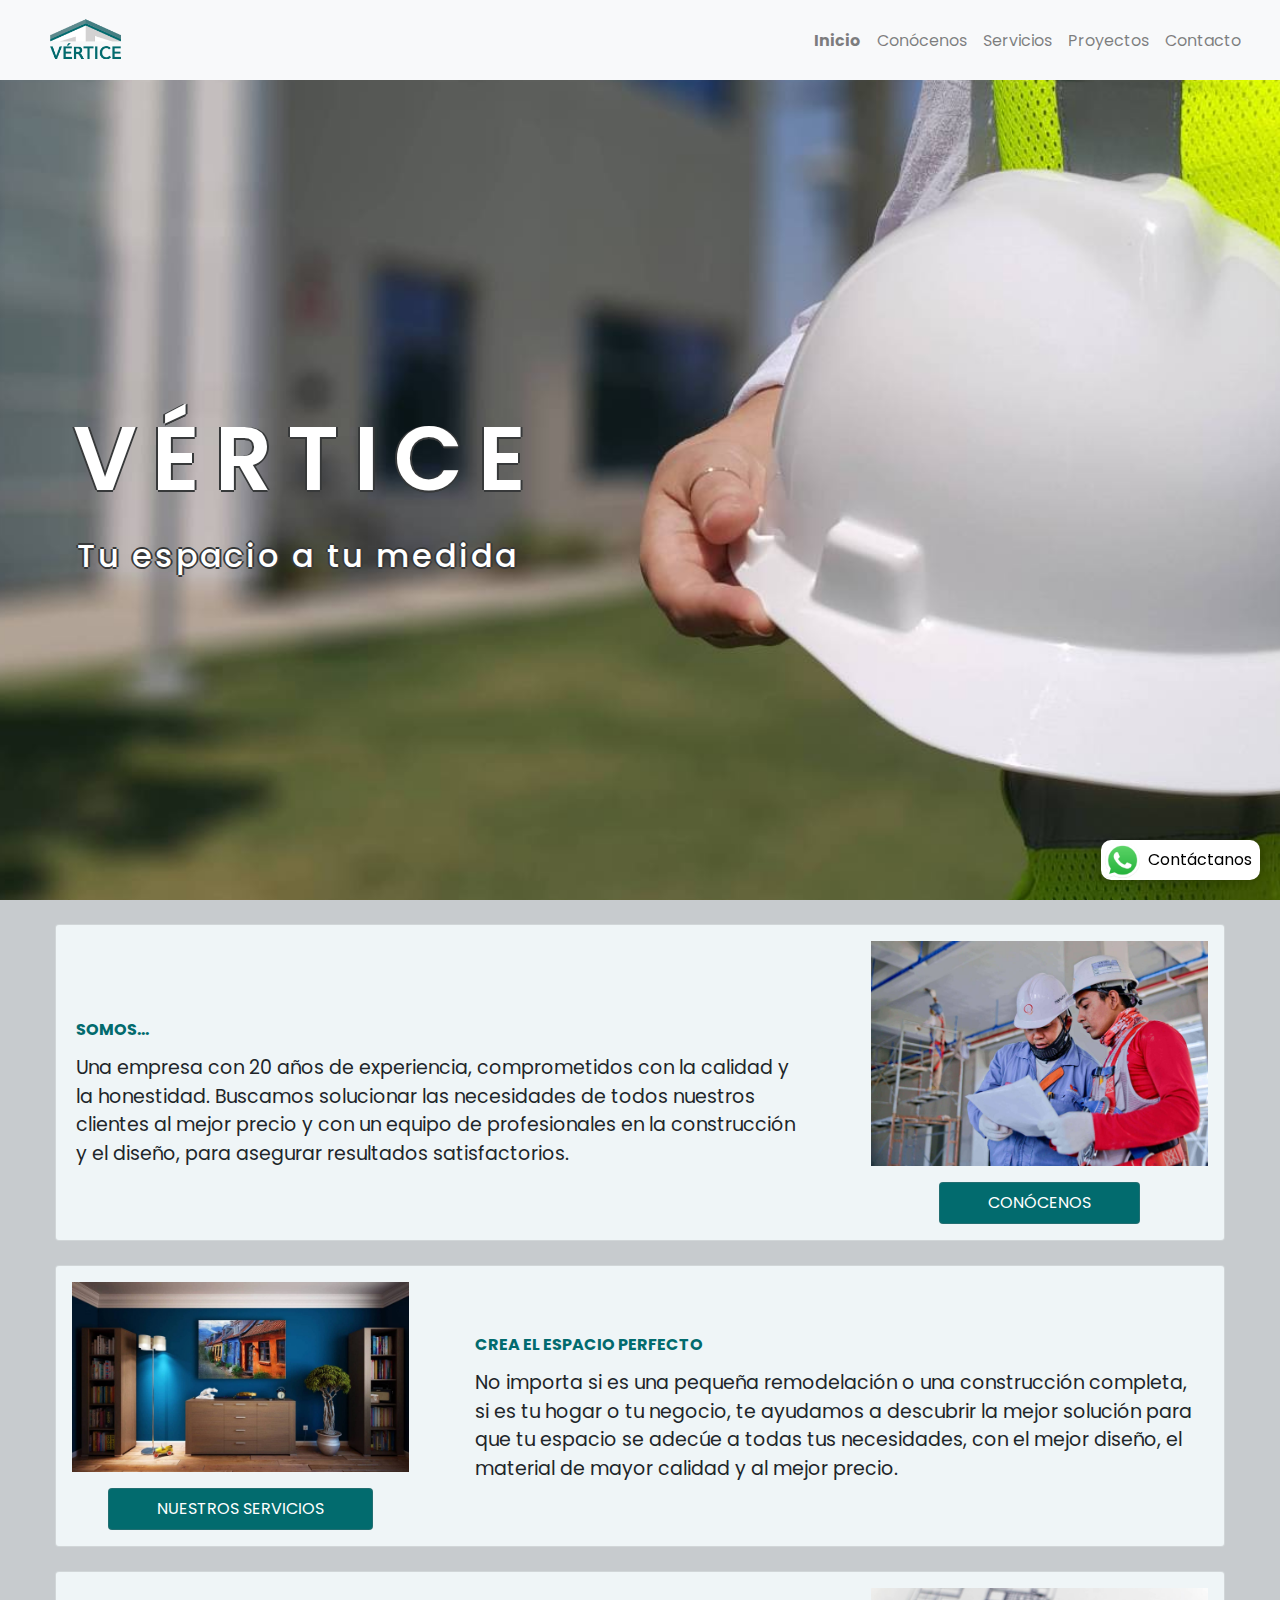
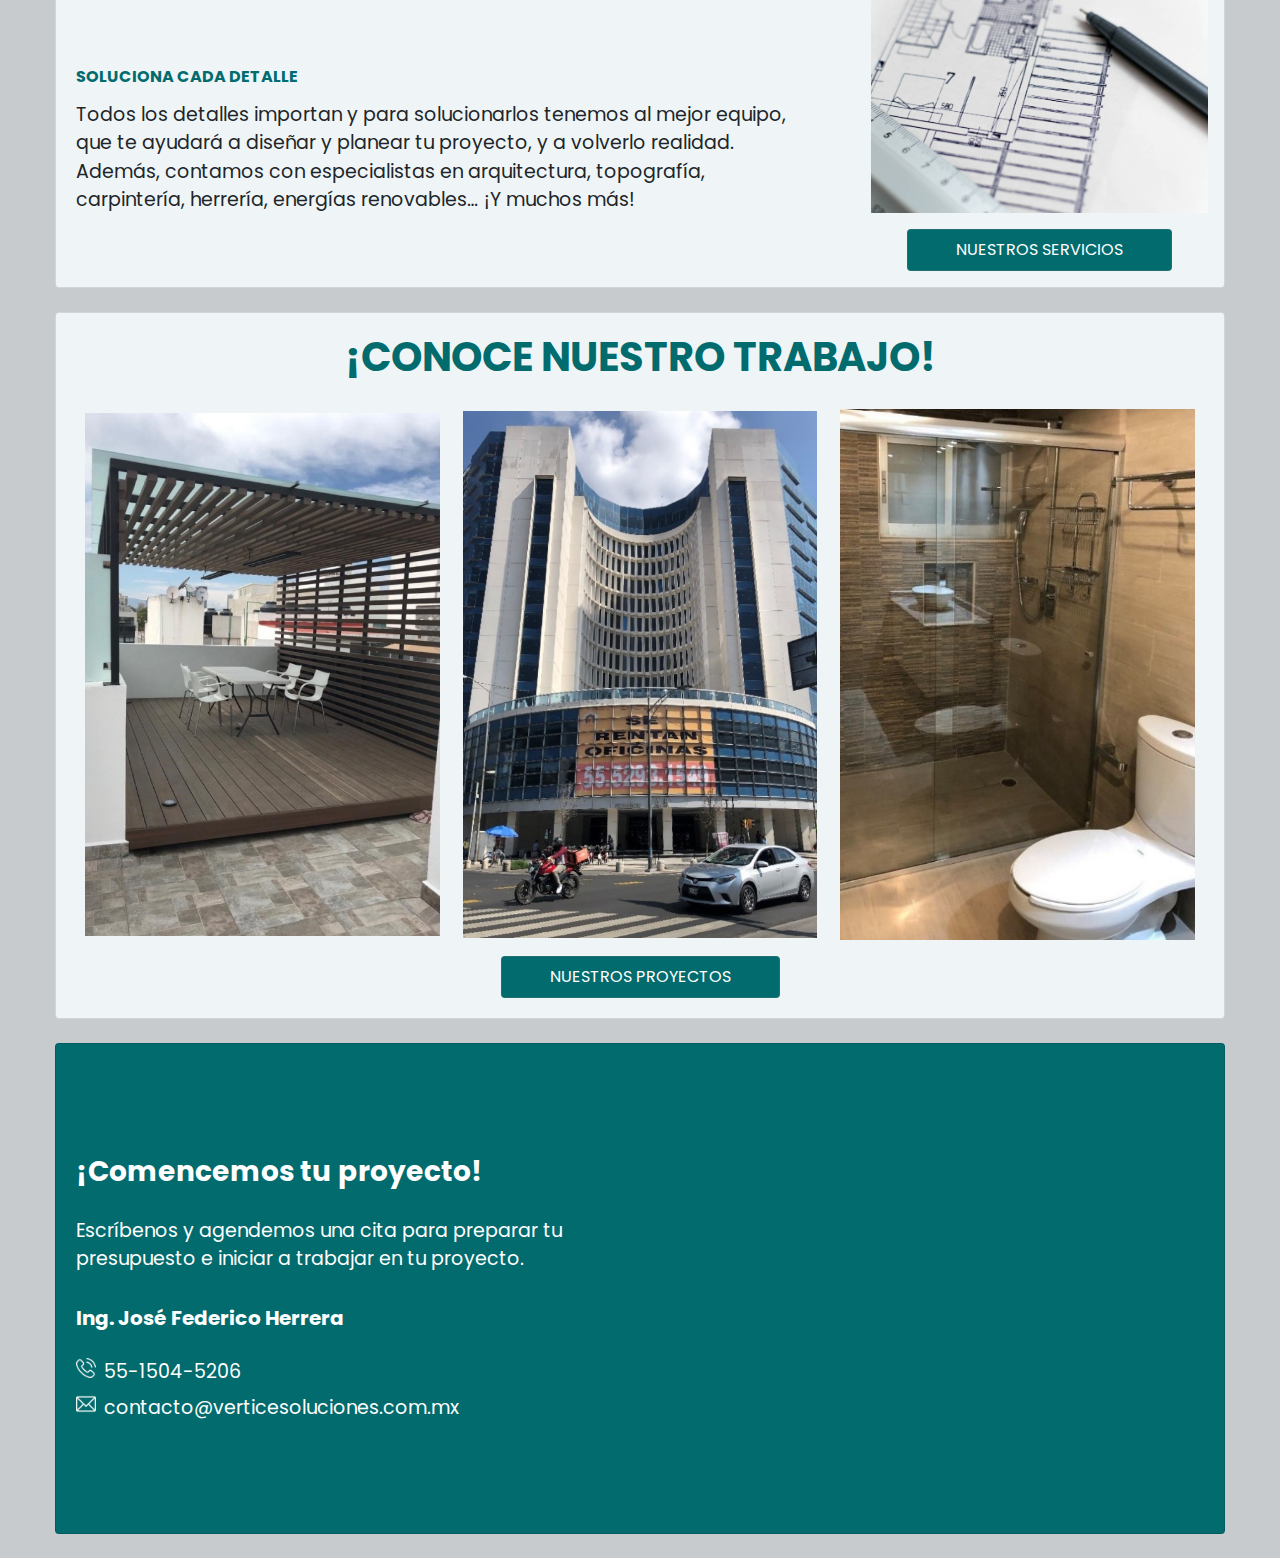
<file: index.html>
<!DOCTYPE html>
<html lang="en">

<head>
    <!-- Global site tag (gtag.js) - Google Analytics -->
    <script async src="https://www.googletagmanager.com/gtag/js?id=G-7QP7X015V3"></script>
    <script>
    window.dataLayer = window.dataLayer || [];
    function gtag(){dataLayer.push(arguments);}
    gtag('js', new Date());

    gtag('config', 'G-7QP7X015V3');
    </script>
    <!-- Global site tag (gtag.js) - Google Analytics -->

    <meta charset="UTF-8">
    <meta name="viewport" content="width=device-width, initial-scale=1.0">
    <meta name="description" content="Remodelaciones o construcciones completas de tu hogar o negocio, descubre la mejor solución con el mejor diseño, la mejor calidad y al mejor precio."/>
    <meta name="keywords" content="remodelacion, constructora, carpinteria, herreria, restauración, instalaciones, diseño, interiores, oficina, pintura"/>

    <title>Vértice Soluciones | Inicio</title>

    <link rel="icon" href="img/vertice-soluciones-arriba.png">

    <link rel="preconnect" href="https://fonts.gstatic.com">
    <link href="https://fonts.googleapis.com/css2?family=Poppins:wght@200;300;600&display=swap" rel="stylesheet">
    <link rel="stylesheet" href="css/bootstrap.min.css">
    <link rel="stylesheet" href="css/styles.css">
</head>

<body>

    <!-- Navbar -->
    <div class="container-fluid navbar-light bg-light fixed-top">
        <nav class="navbar navbar-expand-lg">

            <a class="navbar-brand" href="index.html"><img id="logo-vertice" src="img/vertice-soluciones.png"
                    alt="logo de la empresa"></a>

            <button class="navbar-toggler" type="button" data-toggle="collapse" data-target="#navbarSupportedContent"
                aria-controls="navbarSupportedContent" aria-expanded="false" aria-label="Toggle navigation">
                <span class="navbar-toggler-icon"></span>
            </button>

            <div class="collapse navbar-collapse" id="navbarSupportedContent">
                <ul class="navbar-nav ml-auto">
                    <li class="nav-item active">
                        <a class="nav-link" href="index.html">Inicio</a>
                    </li>
                    <li class="nav-item">
                        <a class="nav-link" href="conocenos.html">Conócenos</a>
                    </li>
                    <li class="nav-item">
                        <a class="nav-link" href="servicios.html">Servicios</a>
                    </li>
                    <li class="nav-item">
                        <a class="nav-link" href="proyectos.html">Proyectos</a>
                    </li>
                    <li class="nav-item">
                        <a class="nav-link" href="contacto.html">Contacto</a>
                    </li>
                </ul>
            </div>
        </nav>
    </div>
    <!-- Navbar -->

    <!-- Portada inicio -->
    <div class="container-fluid background" id="background-inicio">
    </div>
    <div id="inicio-contents">
        <h1 class="main-title" id="inicio-title">VÉRTICE</h1>
        <h2 class="main-subtitle pt-3" id="inicio-subtitle">Tu espacio a tu medida</h2>
    </div>
    <!-- Portada inicio -->

    <div class="container-fluid py-4" style="background-color: #c7cbce;">
        <div class="container">
            <!-- Card Somos -->
            <div class="card mb-4">
                <div class="row align-items-center">
                    <div class="col-md-6 col-lg-8  ">
                        <div class="card-body">
                            <h4 class="card-title color-vertice">SOMOS...</h4>
                            <p class="card-text">Una empresa con 20 años de experiencia, comprometidos con la calidad y
                                la honestidad.
                                Buscamos solucionar las necesidades de todos nuestros clientes al mejor precio y con
                                un equipo de profesionales en la construcción y el diseño, para asegurar
                                resultados satisfactorios.</p>
                        </div>
                    </div>
                    <div class="col-md-6 col-lg-4 ms-auto  ">
                        <img src="img/arquitectos-1.jpg" class="img-fluid p-3" alt="arquitectos con experiencia">
                        <div class="row justify-content-center pb-3">
                            <a class="btn btn-primary background-color-vertice px-md-5 py-2 mx-auto"
                                href="conocenos.html" role="button">CONÓCENOS</a>
                        </div>
                    </div>
                </div>
            </div>
            <!-- Card Somos -->
            <!-- Card Crea -->
            <div class="card mb-4">
                <div class="row align-items-center">
                    <div class="col-md-6 col-lg-4 align-items-center">
                        <img src="img/estudio.jpg" class="img-fluid p-3" alt="remodelado de estudio">
                        <div class="row justify-content-center pb-3">
                            <a class="btn btn-primary background-color-vertice px-md-5 py-2 mx-auto d-none d-md-block"
                                href="servicios.html" role="button">NUESTROS SERVICIOS</a>
                        </div>
                    </div>
                    <div class="col-md-6 col-lg-8  ">
                        <div class="card-body">
                            <h4 class="card-title color-vertice">CREA EL ESPACIO PERFECTO</h4>
                            <p class="card-text">No importa si es una pequeña remodelación o una construcción completa,
                                si es tu hogar o tu negocio, te ayudamos a descubrir la mejor solución
                                para que tu espacio se adecúe a todas tus necesidades, con el mejor diseño,
                                el material de mayor calidad y al mejor precio.</p>
                        </div>
                        <div class="row justify-content-center pb-3">
                            <a class="btn btn-primary background-color-vertice px-md-5 py-2 mx-auto d-md-none"
                                href="servicios.html" role="button">NUESTROS SERVICIOS</a>
                        </div>
                    </div>
                </div>
            </div>
            <!-- Card Crea -->
            <!-- Card Soluciona -->
            <div class="card mb-4">
                <div class="row align-items-center">
                    <div class="col-md-6 col-lg-8  ">
                        <div class="card-body">
                            <h4 class="card-title color-vertice">SOLUCIONA CADA DETALLE</h4>
                            <p class="card-text">Todos los detalles importan y para solucionarlos tenemos al mejor
                                equipo,
                                que te ayudará a diseñar y planear tu proyecto,
                                y a volverlo realidad. Además, contamos con especialistas en arquitectura, topografía,
                                carpintería, herrería, energías renovables… ¡Y muchos más! </p>
                        </div>
                    </div>
                    <div class="col-md-6 col-lg-4 ms-auto  " ms-auto>
                        <img src="img/soluciona.jpg" class="img-fluid p-3" alt="diseño de interiores">
                        <div class="row justify-content-center pb-3">
                            <a class="btn btn-primary  background-color-vertice px-md-5 py-2 mx-auto"
                                href="servicios.html" role="button">NUESTROS SERVICIOS</a>
                        </div>
                    </div>
                </div>
            </div>
            <!-- Card Soluciona -->
            
            <!-- Card Conoce -->
            <div class="card">
                <div class="card-body">
                    <h1 class="text-center card-title color-vertice">¡CONOCE NUESTRO TRABAJO!</h1>
                    
                    <!-- Imagenes conoce estáticas -->
                    <div class="row align-items-center p-3 d-none d-md-flex" >
                        <div class="col px-2 opacidad">
                            <img src="img/terraza.jpg" class="img-fluid carousel-trigger" alt="diseño de terraza" style="cursor: pointer;" data-slide-to="0" data-toggle="modal" data-target="#modalConoce">
                        </div>
                        <div class="col pr-2 opacidad">
                            <img src="img/edificio-insurgentes-1.jpg" class="img-fluid carousel-trigger" alt="remodelación de edificio" style="cursor: pointer;" data-slide-to="1" data-toggle="modal" data-target="#modalConoce">
                        </div>
                        <div class="col pr-2 opacidad">
                            <img src="img/baño-sencillo-1.jpg" class="img-fluid carousel-trigger" alt="remodelación de baño" style="cursor: pointer;" data-slide-to="2" data-toggle="modal" data-target="#modalConoce">
                        </div>
                    </div>
                    <!-- Imagenes conoce estáticas -->

                    <!-- Carousel Conoce -->
                    <div class="row align-items-center p-3 d-md-none" data-toggle="modal" data-target="#modalConoce">
                        <div id="carouselConoce" class="carousel slide carousel-fade carouselNoModal" data-ride="carousel">
                            <ol class="carousel-indicators">
                                <li data-target="#carouselExampleIndicators" data-slide-to="0" class="active"></li>
                                <li data-target="#carouselExampleIndicators" data-slide-to="1"></li>
                                <li data-target="#carouselExampleIndicators" data-slide-to="2"></li>
                            </ol>
                            <div class="carousel-inner">
                                <div class="carousel-item active">
                                    <img src="img/terraza.jpg" class="d-block w-100" alt="diseño de terraza">
                                </div>
                                <div class="carousel-item">
                                    <img src="img/edificio-insurgentes-1.jpg" class="d-block w-100" alt="Remodelación de edificio">
                                </div>
                                <div class="carousel-item">
                                    <img src="img/baño-sencillo-1.jpg" class="d-block w-100" alt="Remodelación de baño">
                                </div>
                            </div>
                        </div>
                    </div>
                    <!-- Carousel Conoce -->

                    <div class="row justify-content-center">
                        <a class="btn btn-primary background-color-vertice px-md-5 py-2" href="proyectos.html"
                            role="button">NUESTROS PROYECTOS</a>
                    </div>
                    
                </div>
            </div>
            <!-- Card Conoce -->
            
            <!-- Modal-carousel Conoce -->
            <div class="modal fade" id="modalConoce" tabindex="-1" role="dialog" aria-hidden="true" data-target="#modalConoce">
                <div class="modal-dialog" role="document">
                    <!-- Modal content -->
                    <div class="modal-content">
                        <div class="modal-header">
                            <button type="button" class="close" data-dismiss="modal" aria-label="Close">
                                <span aria-hidden="true">×</span>
                            </button>
                        </div>

                        <div class="modal-body">
                            <!-- Carousel Modal conoce -->
                            <div id="carouselModalConoce" class="carousel slide carouselModal" data-ride="carousel">
                                <ol class="carousel-indicators">
                                    <li data-target="#carouselExampleIndicators" data-slide-to="0" class="active"></li>
                                    <li data-target="#carouselExampleIndicators" data-slide-to="1"></li>
                                    <li data-target="#carouselExampleIndicators" data-slide-to="2"></li>
                                </ol>
                                <div class="carousel-inner">
                                    <div class="carousel-item active">
                                        <img class="d-block w-100" src="img/terraza.jpg" alt="diseño de terraza">
                                    </div>
                                    <div class="carousel-item">
                                        <img class="d-block w-100" src="img/edificio-insurgentes-1.jpg" alt="remodelacion de edificio">
                                    </div>
                                    <div class="carousel-item">
                                        <img class="d-block w-100" src="img/baño-sencillo-1.jpg" alt="remodelación de baño">
                                    </div>
                                </div>
                                <a class="carousel-control-prev" href="#carouselModalConoce" role="button" data-slide="prev">
                                    <span class="carousel-control-prev-icon" aria-hidden="true"></span>
                                    <span class="sr-only">Previous</span>
                                </a>
                                <a class="carousel-control-next" href="#carouselModalConoce" role="button" data-slide="next">
                                    <span class="carousel-control-next-icon" aria-hidden="true"></span>
                                    <span class="sr-only">Next</span>
                                </a>
                            </div>
                            <!-- Carousel Modal conoce -->
                        </div>
                    </div>
                    <!-- Modal content -->
                </div>
            </div>
            <!-- Modal-carousel Conoce -->    
        </div>
    </div>
    
    <div class="container-fluid pb-lg-4 card-conoce-container" style="background-color: #c7cbce;">
        <div class="container card-conoce">
            <!-- Card Comencemos -->
            <div class="card background-color-vertice no-border-radius">
                <div class="row card-conoce-row align-items-center">
                    <div class="col-md-6 col-lg-6">
                        <div class="card-body">
                            <h3 class="card-title blanco pb-3">¡Comencemos tu proyecto!</h3>
                            <p class="card-text blanco pb-3">Escríbenos y agendemos una cita para preparar tu presupuesto
                                e iniciar a trabajar en tu proyecto. </p>
                            <h5 class="card-title blanco pb-3">Ing. José Federico Herrera</h5>
                            <a href="tel:55-1504-5206" class="d-flex flex-row align-content-center">
                                <img src="img/llamada-telefonica.png" class="icono-small" alt="teléfono icono">
                                <p class="card-text blanco pl-2"> 55-1504-5206 </p>
                            </a>
                            <a href="mailto:contacto@verticesoluciones.com.mx"
                                class="d-flex flex-row align-content-center pt-2">
                                <img src="img/email.png" class="icono-small" alt="teléfono icono">
                                <p class="card-text blanco conocenos-text pl-2 text-break">
                                    contacto@verticesoluciones.com.mx </p>
                            </a>
                        </div>
                    </div>
                    <div class="col-md-6 col-lg-6 ms-auto" ms-auto>
                        <div class="p-3">
                            <iframe width="100%" height="450" style="border:0;" allowfullscreen="" loading="lazy" referrerpolicy="no-referrer-when-downgrade"
                                src="https://www.google.com/maps/embed?pb=!1m18!1m12!1m3!1d3764.1324238003895!2d-99.13497487678156!3d19.36341794509882!2m3!1f0!2f0!3f0!3m2!1i1024!2i768!4f13.1!3m3!1m2!1s0x85d1ff31875e5d3d%3A0xb79b7909367161d4!2sV%C3%A9rtice%20Soluciones%20(Construcci%C3%B3n%20y%20Remodelaci%C3%B3n)!5e0!3m2!1ses!2smx!4v1655779606549!5m2!1ses!2smx">
                            </iframe>
                        </div>
                    </div>
                </div>
            </div>
            <!-- Card Comencemos -->
        </div>
    </div>

    <a href="https://api.whatsapp.com/send?phone=5255-15-04-52-06" target="_blank" class="pl-1 whatsapp-icon-container d-none d-lg-flex">
        <img src="img/whatsapp.png" alt="icono de whatsapp" class="whatsapp-icon">
        <p class="m-0 px-2">Contáctanos</p>
    </a>
    <a href="https://api.whatsapp.com/send?phone=525515045206" target="_blank" class="pl-1 whatsapp-icon-container d-lg-none" style="background: none;">
        <img src="img/whatsapp.png" alt="icono de whatsapp" class="whatsapp-icon-mobile">
    </a>

    <script src="js/jquery-3.5.1.min.js"></script>
    <script src="js/bootstrap.bundle.min.js"></script>
    <script src="js/vertice.js"></script>
</body>

</html>
</file>
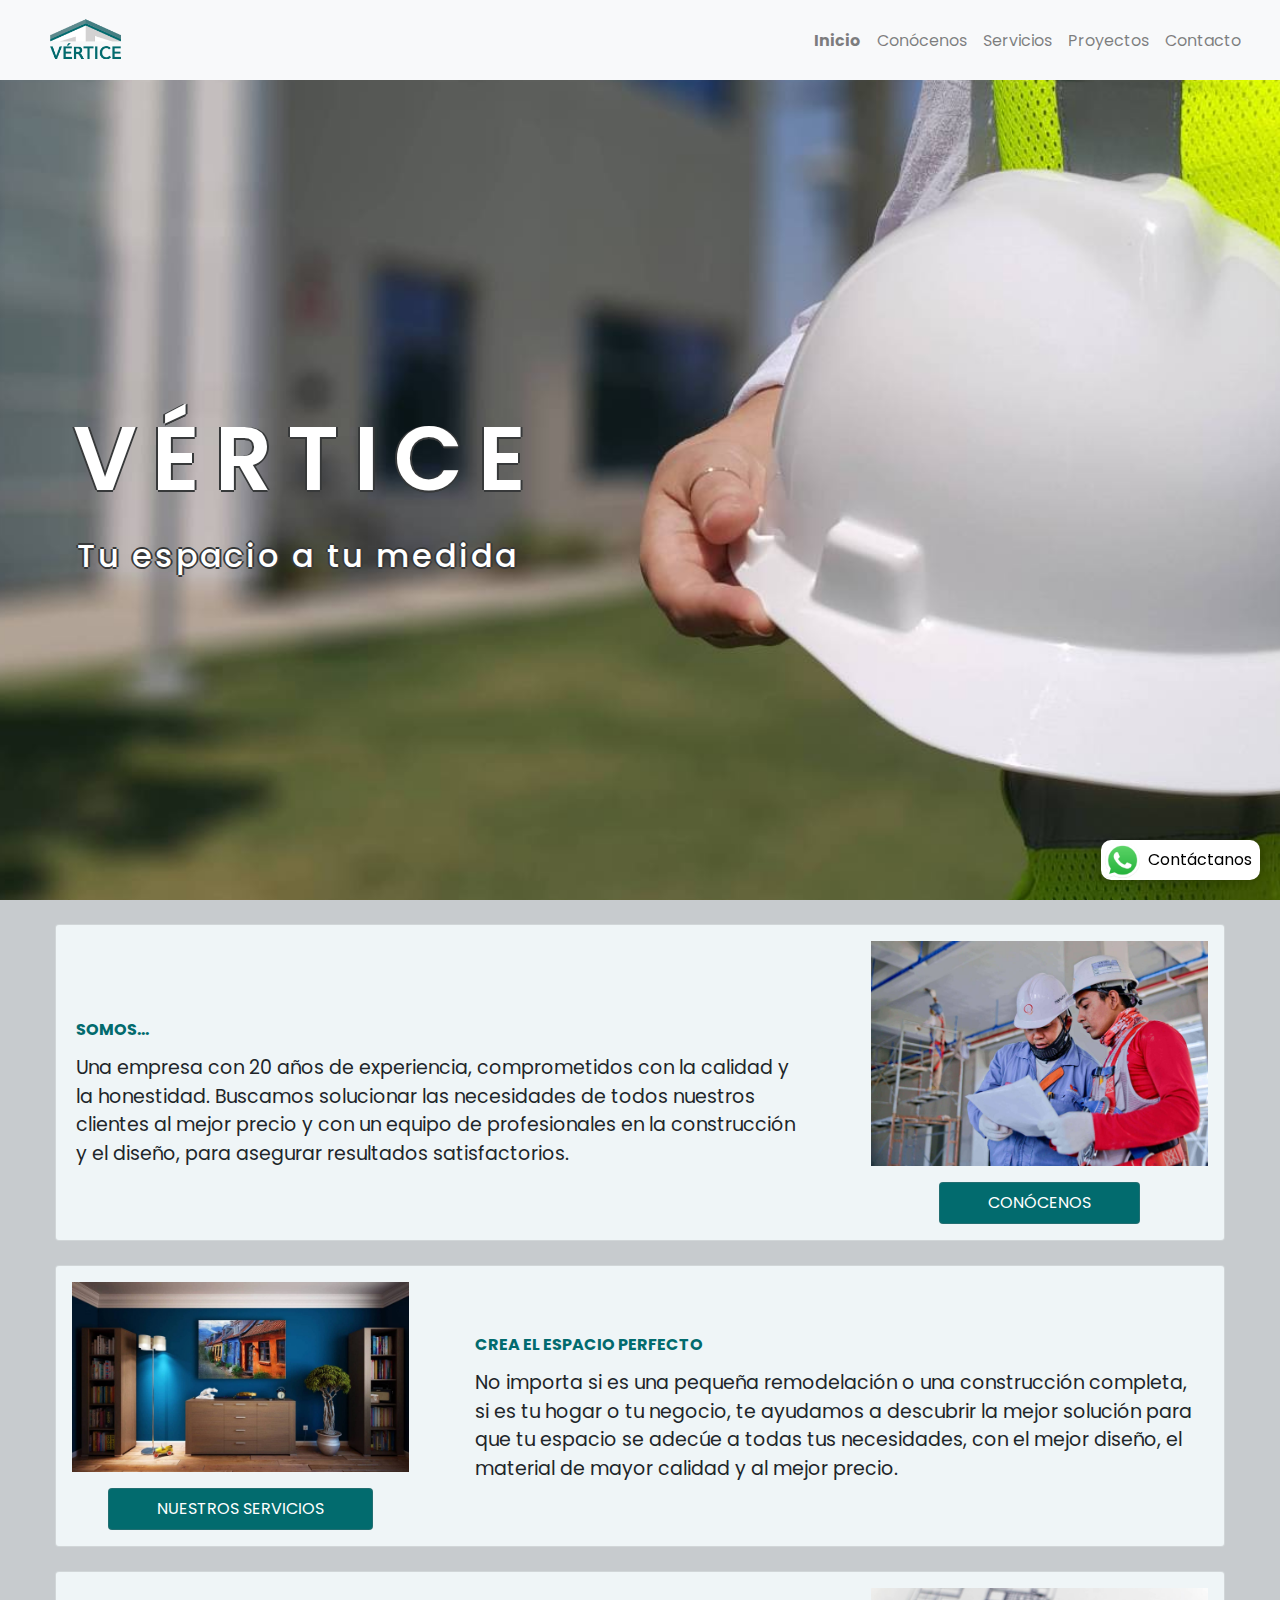
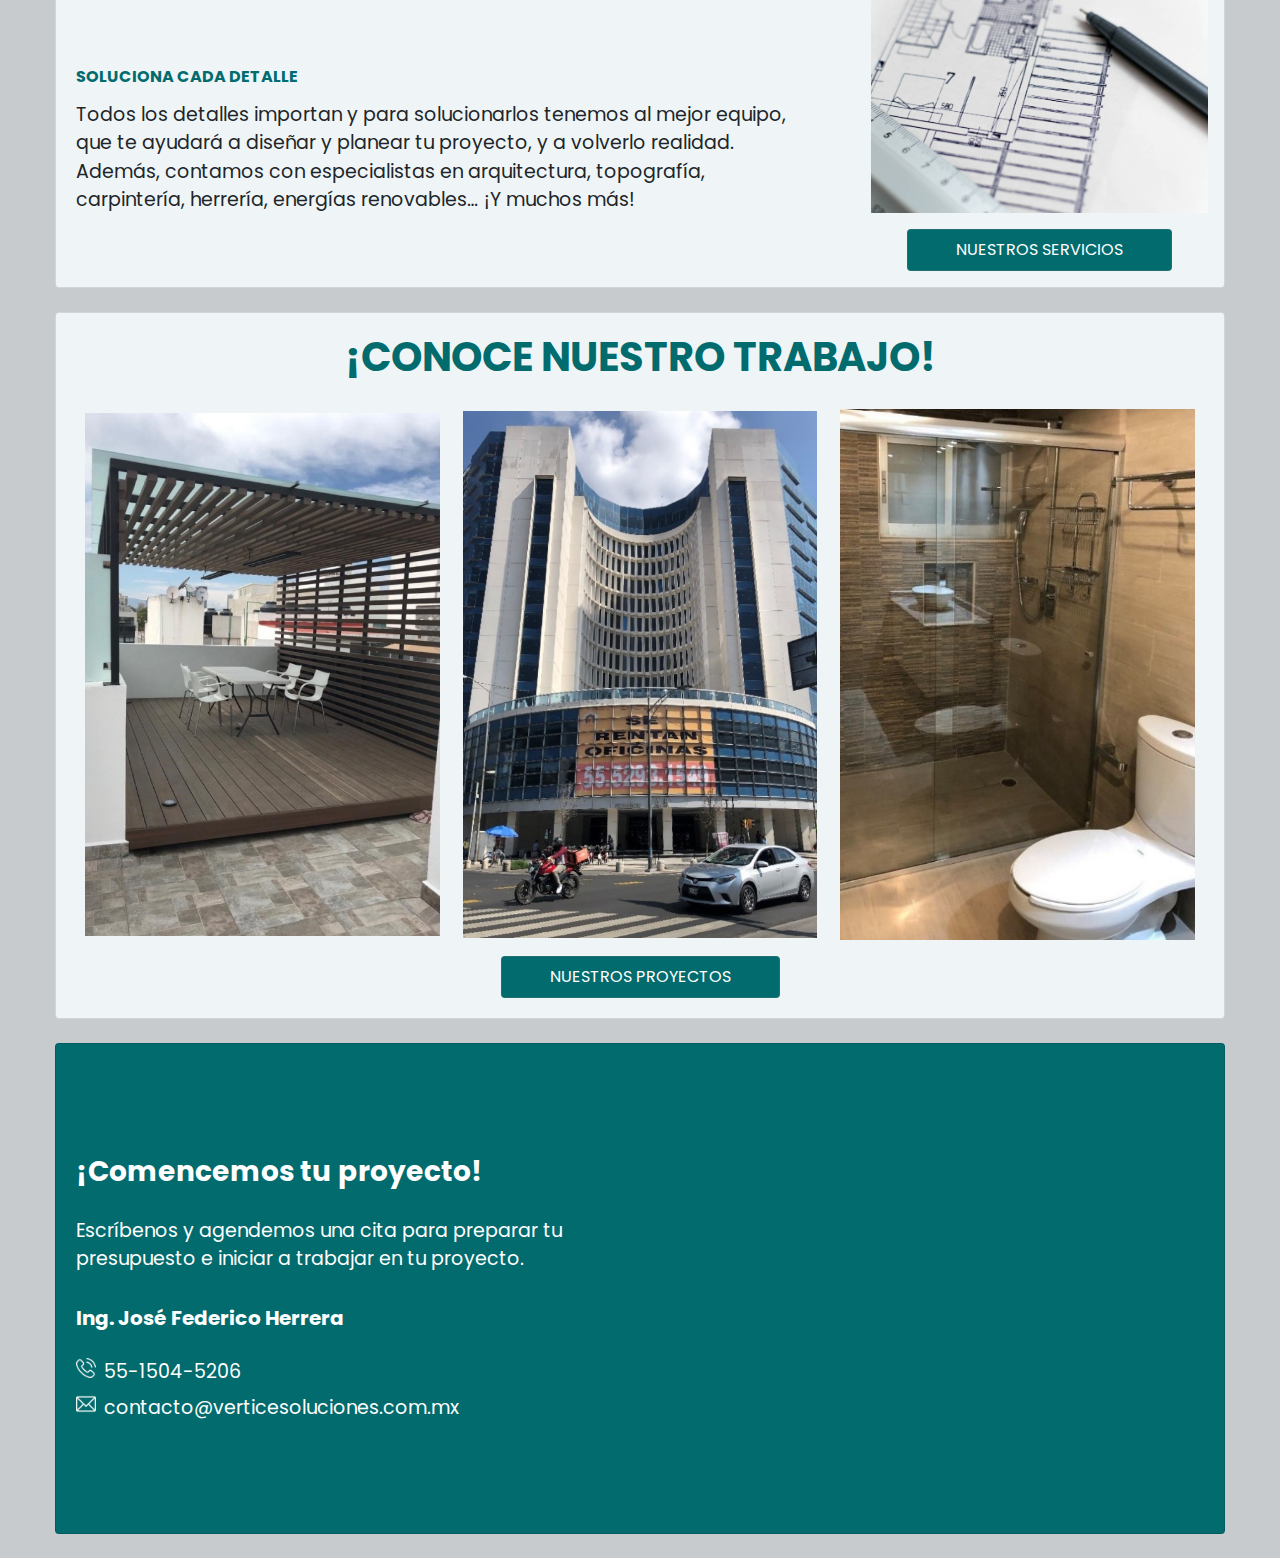
<file: Vertice/index.html>
<!DOCTYPE html>
<html lang="en">

<head>
    <!-- Global site tag (gtag.js) - Google Analytics -->
    <script async src="https://www.googletagmanager.com/gtag/js?id=G-7QP7X015V3"></script>
    <script>
    window.dataLayer = window.dataLayer || [];
    function gtag(){dataLayer.push(arguments);}
    gtag('js', new Date());

    gtag('config', 'G-7QP7X015V3');
    </script>
    <!-- Global site tag (gtag.js) - Google Analytics -->

    <meta charset="UTF-8">
    <meta name="viewport" content="width=device-width, initial-scale=1.0">
    <meta name="description" content="Remodelaciones o construcciones completas de tu hogar o negocio, descubre la mejor solución con el mejor diseño, la mejor calidad y al mejor precio."/>
    <meta name="keywords" content="remodelacion, constructora, carpinteria, herreria, restauración, instalaciones, diseño, interiores, oficina, pintura"/>

    <title>Vértice Soluciones | Inicio</title>

    <link rel="icon" href="./img/vertice-soluciones-arriba.png">

    <link rel="preconnect" href="https://fonts.gstatic.com">
    <link href="https://fonts.googleapis.com/css2?family=Poppins:wght@200;300;600&display=swap" rel="stylesheet">
    <link rel="stylesheet" href="css/bootstrap.min.css">
    <link rel="stylesheet" href="css/styles.css">
</head>

<body>

    <!-- Navbar -->
    <div class="container-fluid navbar-light bg-light fixed-top">
        <nav class="navbar navbar-expand-lg">

            <a class="navbar-brand" href="./index.html"><img id="logo-vertice" src="img/vertice-soluciones.png"
                    alt="logo de la empresa"></a>

            <button class="navbar-toggler" type="button" data-toggle="collapse" data-target="#navbarSupportedContent"
                aria-controls="navbarSupportedContent" aria-expanded="false" aria-label="Toggle navigation">
                <span class="navbar-toggler-icon"></span>
            </button>

            <div class="collapse navbar-collapse" id="navbarSupportedContent">
                <ul class="navbar-nav ml-auto">
                    <li class="nav-item active">
                        <a class="nav-link" href="./index.html">Inicio</a>
                    </li>
                    <li class="nav-item">
                        <a class="nav-link" href="./conocenos.html">Conócenos</a>
                    </li>
                    <li class="nav-item">
                        <a class="nav-link" href="./servicios.html">Servicios</a>
                    </li>
                    <li class="nav-item">
                        <a class="nav-link" href="./proyectos.html">Proyectos</a>
                    </li>
                    <li class="nav-item">
                        <a class="nav-link" href="./contacto.html">Contacto</a>
                    </li>
                </ul>
            </div>
        </nav>
    </div>
    <!-- Navbar -->

    <!-- Portada inicio -->
    <div class="container-fluid background" id="background-inicio">
    </div>
    <div id="inicio-contents">
        <h1 class="main-title" id="inicio-title">VÉRTICE</h1>
        <h2 class="main-subtitle pt-3" id="inicio-subtitle">Tu espacio a tu medida</h2>
    </div>
    <!-- Portada inicio -->

    <div class="container-fluid py-4" style="background-color: #c7cbce;">
        <div class="container">
            <!-- Card Somos -->
            <div class="card mb-4">
                <div class="row align-items-center">
                    <div class="col-md-6 col-lg-8  ">
                        <div class="card-body">
                            <h4 class="card-title color-vertice">SOMOS...</h4>
                            <p class="card-text">Una empresa con 20 años de experiencia, comprometidos con la calidad y
                                la honestidad.
                                Buscamos solucionar las necesidades de todos nuestros clientes al mejor precio y con
                                un equipo de profesionales en la construcción y el diseño, para asegurar
                                resultados satisfactorios.</p>
                        </div>
                    </div>
                    <div class="col-md-6 col-lg-4 ms-auto  ">
                        <img src="./img/arquitectos-1.jpg" class="img-fluid p-3" alt="arquitectos con experiencia">
                        <div class="row justify-content-center pb-3">
                            <a class="btn btn-primary background-color-vertice px-md-5 py-2 mx-auto"
                                href="./conocenos.html" role="button">CONÓCENOS</a>
                        </div>
                    </div>
                </div>
            </div>
            <!-- Card Somos -->
            <!-- Card Crea -->
            <div class="card mb-4">
                <div class="row align-items-center">
                    <div class="col-md-6 col-lg-4 align-items-center">
                        <img src="./img/estudio.jpg" class="img-fluid p-3" alt="remodelado de estudio">
                        <div class="row justify-content-center pb-3">
                            <a class="btn btn-primary background-color-vertice px-md-5 py-2 mx-auto d-none d-md-block"
                                href="./servicios.html" role="button">NUESTROS SERVICIOS</a>
                        </div>
                    </div>
                    <div class="col-md-6 col-lg-8  ">
                        <div class="card-body">
                            <h4 class="card-title color-vertice">CREA EL ESPACIO PERFECTO</h4>
                            <p class="card-text">No importa si es una pequeña remodelación o una construcción completa,
                                si es tu hogar o tu negocio, te ayudamos a descubrir la mejor solución
                                para que tu espacio se adecúe a todas tus necesidades, con el mejor diseño,
                                el material de mayor calidad y al mejor precio.</p>
                        </div>
                        <div class="row justify-content-center pb-3">
                            <a class="btn btn-primary background-color-vertice px-md-5 py-2 mx-auto d-md-none"
                                href="./servicios.html" role="button">NUESTROS SERVICIOS</a>
                        </div>
                    </div>
                </div>
            </div>
            <!-- Card Crea -->
            <!-- Card Soluciona -->
            <div class="card mb-4">
                <div class="row align-items-center">
                    <div class="col-md-6 col-lg-8  ">
                        <div class="card-body">
                            <h4 class="card-title color-vertice">SOLUCIONA CADA DETALLE</h4>
                            <p class="card-text">Todos los detalles importan y para solucionarlos tenemos al mejor
                                equipo,
                                que te ayudará a diseñar y planear tu proyecto,
                                y a volverlo realidad. Además, contamos con especialistas en arquitectura, topografía,
                                carpintería, herrería, energías renovables… ¡Y muchos más! </p>
                        </div>
                    </div>
                    <div class="col-md-6 col-lg-4 ms-auto  " ms-auto>
                        <img src="./img/soluciona.jpg" class="img-fluid p-3" alt="diseño de interiores">
                        <div class="row justify-content-center pb-3">
                            <a class="btn btn-primary  background-color-vertice px-md-5 py-2 mx-auto"
                                href="./servicios.html" role="button">NUESTROS SERVICIOS</a>
                        </div>
                    </div>
                </div>
            </div>
            <!-- Card Soluciona -->
            
            <!-- Card Conoce -->
            <div class="card">
                <div class="card-body">
                    <h1 class="text-center card-title color-vertice">¡CONOCE NUESTRO TRABAJO!</h1>
                    
                    <!-- Imagenes conoce estáticas -->
                    <div class="row align-items-center p-3 d-none d-md-flex" >
                        <div class="col px-2 opacidad">
                            <img src="./img/terraza.jpg" class="img-fluid carousel-trigger" alt="diseño de terraza" style="cursor: pointer;" data-slide-to="0" data-toggle="modal" data-target="#modalConoce">
                        </div>
                        <div class="col pr-2 opacidad">
                            <img src="./img/edificio-insurgentes-1.jpg" class="img-fluid carousel-trigger" alt="remodelación de edificio" style="cursor: pointer;" data-slide-to="1" data-toggle="modal" data-target="#modalConoce">
                        </div>
                        <div class="col pr-2 opacidad">
                            <img src="./img/baño-sencillo-1.jpg" class="img-fluid carousel-trigger" alt="remodelación de baño" style="cursor: pointer;" data-slide-to="2" data-toggle="modal" data-target="#modalConoce">
                        </div>
                    </div>
                    <!-- Imagenes conoce estáticas -->

                    <!-- Carousel Conoce -->
                    <div class="row align-items-center p-3 d-md-none" data-toggle="modal" data-target="#modalConoce">
                        <div id="carouselConoce" class="carousel slide carousel-fade carouselNoModal" data-ride="carousel">
                            <ol class="carousel-indicators">
                                <li data-target="#carouselExampleIndicators" data-slide-to="0" class="active"></li>
                                <li data-target="#carouselExampleIndicators" data-slide-to="1"></li>
                                <li data-target="#carouselExampleIndicators" data-slide-to="2"></li>
                            </ol>
                            <div class="carousel-inner">
                                <div class="carousel-item active">
                                    <img src="./img/terraza.jpg" class="d-block w-100" alt="diseño de terraza">
                                </div>
                                <div class="carousel-item">
                                    <img src="./img/edificio-insurgentes-1.jpg" class="d-block w-100" alt="Remodelación de edificio">
                                </div>
                                <div class="carousel-item">
                                    <img src="./img/baño-sencillo-1.jpg" class="d-block w-100" alt="Remodelación de baño">
                                </div>
                            </div>
                        </div>
                    </div>
                    <!-- Carousel Conoce -->

                    <div class="row justify-content-center">
                        <a class="btn btn-primary background-color-vertice px-md-5 py-2" href="./proyectos.html"
                            role="button">NUESTROS PROYECTOS</a>
                    </div>
                    
                </div>
            </div>
            <!-- Card Conoce -->
            
            <!-- Modal-carousel Conoce -->
            <div class="modal fade" id="modalConoce" tabindex="-1" role="dialog" aria-hidden="true" data-target="#modalConoce">
                <div class="modal-dialog" role="document">
                    <!-- Modal content -->
                    <div class="modal-content">
                        <div class="modal-header">
                            <button type="button" class="close" data-dismiss="modal" aria-label="Close">
                                <span aria-hidden="true">×</span>
                            </button>
                        </div>

                        <div class="modal-body">
                            <!-- Carousel Modal conoce -->
                            <div id="carouselModalConoce" class="carousel slide carouselModal" data-ride="carousel">
                                <ol class="carousel-indicators">
                                    <li data-target="#carouselExampleIndicators" data-slide-to="0" class="active"></li>
                                    <li data-target="#carouselExampleIndicators" data-slide-to="1"></li>
                                    <li data-target="#carouselExampleIndicators" data-slide-to="2"></li>
                                </ol>
                                <div class="carousel-inner">
                                    <div class="carousel-item active">
                                        <img class="d-block w-100" src="./img/terraza.jpg" alt="diseño de terraza">
                                    </div>
                                    <div class="carousel-item">
                                        <img class="d-block w-100" src="./img/edificio-insurgentes-1.jpg" alt="remodelacion de edificio">
                                    </div>
                                    <div class="carousel-item">
                                        <img class="d-block w-100" src="./img/baño-sencillo-1.jpg" alt="remodelación de baño">
                                    </div>
                                </div>
                                <a class="carousel-control-prev" href="#carouselModalConoce" role="button" data-slide="prev">
                                    <span class="carousel-control-prev-icon" aria-hidden="true"></span>
                                    <span class="sr-only">Previous</span>
                                </a>
                                <a class="carousel-control-next" href="#carouselModalConoce" role="button" data-slide="next">
                                    <span class="carousel-control-next-icon" aria-hidden="true"></span>
                                    <span class="sr-only">Next</span>
                                </a>
                            </div>
                            <!-- Carousel Modal conoce -->
                        </div>
                    </div>
                    <!-- Modal content -->
                </div>
            </div>
            <!-- Modal-carousel Conoce -->    
        </div>
    </div>
    
    <div class="container-fluid pb-lg-4 card-conoce-container" style="background-color: #c7cbce;">
        <div class="container card-conoce">
            <!-- Card Comencemos -->
            <div class="card background-color-vertice no-border-radius">
                <div class="row card-conoce-row align-items-center">
                    <div class="col-md-6 col-lg-6">
                        <div class="card-body">
                            <h3 class="card-title blanco pb-3">¡Comencemos tu proyecto!</h3>
                            <p class="card-text blanco pb-3">Escríbenos y agendemos una cita para preparar tu presupuesto
                                e iniciar a trabajar en tu proyecto. </p>
                            <h5 class="card-title blanco pb-3">Ing. José Federico Herrera</h5>
                            <a href="tel:55-1504-5206" class="d-flex flex-row align-content-center">
                                <img src="./img/llamada-telefonica.png" class="icono-small" alt="teléfono icono">
                                <p class="card-text blanco pl-2"> 55-1504-5206 </p>
                            </a>
                            <a href="mailto:contacto@verticesoluciones.com.mx"
                                class="d-flex flex-row align-content-center pt-2">
                                <img src="./img/email.png" class="icono-small" alt="teléfono icono">
                                <p class="card-text blanco conocenos-text pl-2 text-break">
                                    contacto@verticesoluciones.com.mx </p>
                            </a>
                        </div>
                    </div>
                    <div class="col-md-6 col-lg-6 ms-auto" ms-auto>
                        <div class="p-3">
                            <iframe width="100%" height="450" frameborder="0" style="border:0"
                                src="https://www.google.com/maps/embed/v1/place?q=place_id:ChIJPV1ehzH_0YUR1GFxNgl5m7c&key=AIzaSyCbXH40k44gLLSKBnO77w7Pi7ZSdh-NT30"
                                allowfullscreen>
                            </iframe>
                        </div>
                    </div>
                </div>
            </div>
            <!-- Card Comencemos -->
        </div>
    </div>

    <a href="https://api.whatsapp.com/send?phone=5255-15-04-52-06" target="_blank" class="pl-1 whatsapp-icon-container d-none d-lg-flex">
        <img src="img/whatsapp.png" alt="icono de whatsapp" class="whatsapp-icon">
        <p class="m-0 px-2">Contáctanos</p>
    </a>
    <a href="https://api.whatsapp.com/send?phone=525515045206" target="_blank" class="pl-1 whatsapp-icon-container d-lg-none" style="background: none;">
        <img src="img/whatsapp.png" alt="icono de whatsapp" class="whatsapp-icon-mobile">
    </a>

    <script src="js/jquery-3.5.1.min.js"></script>
    <script src="js/bootstrap.bundle.min.js"></script>
    <script src="js/vertice.js"></script>
</body>

</html>
</file>
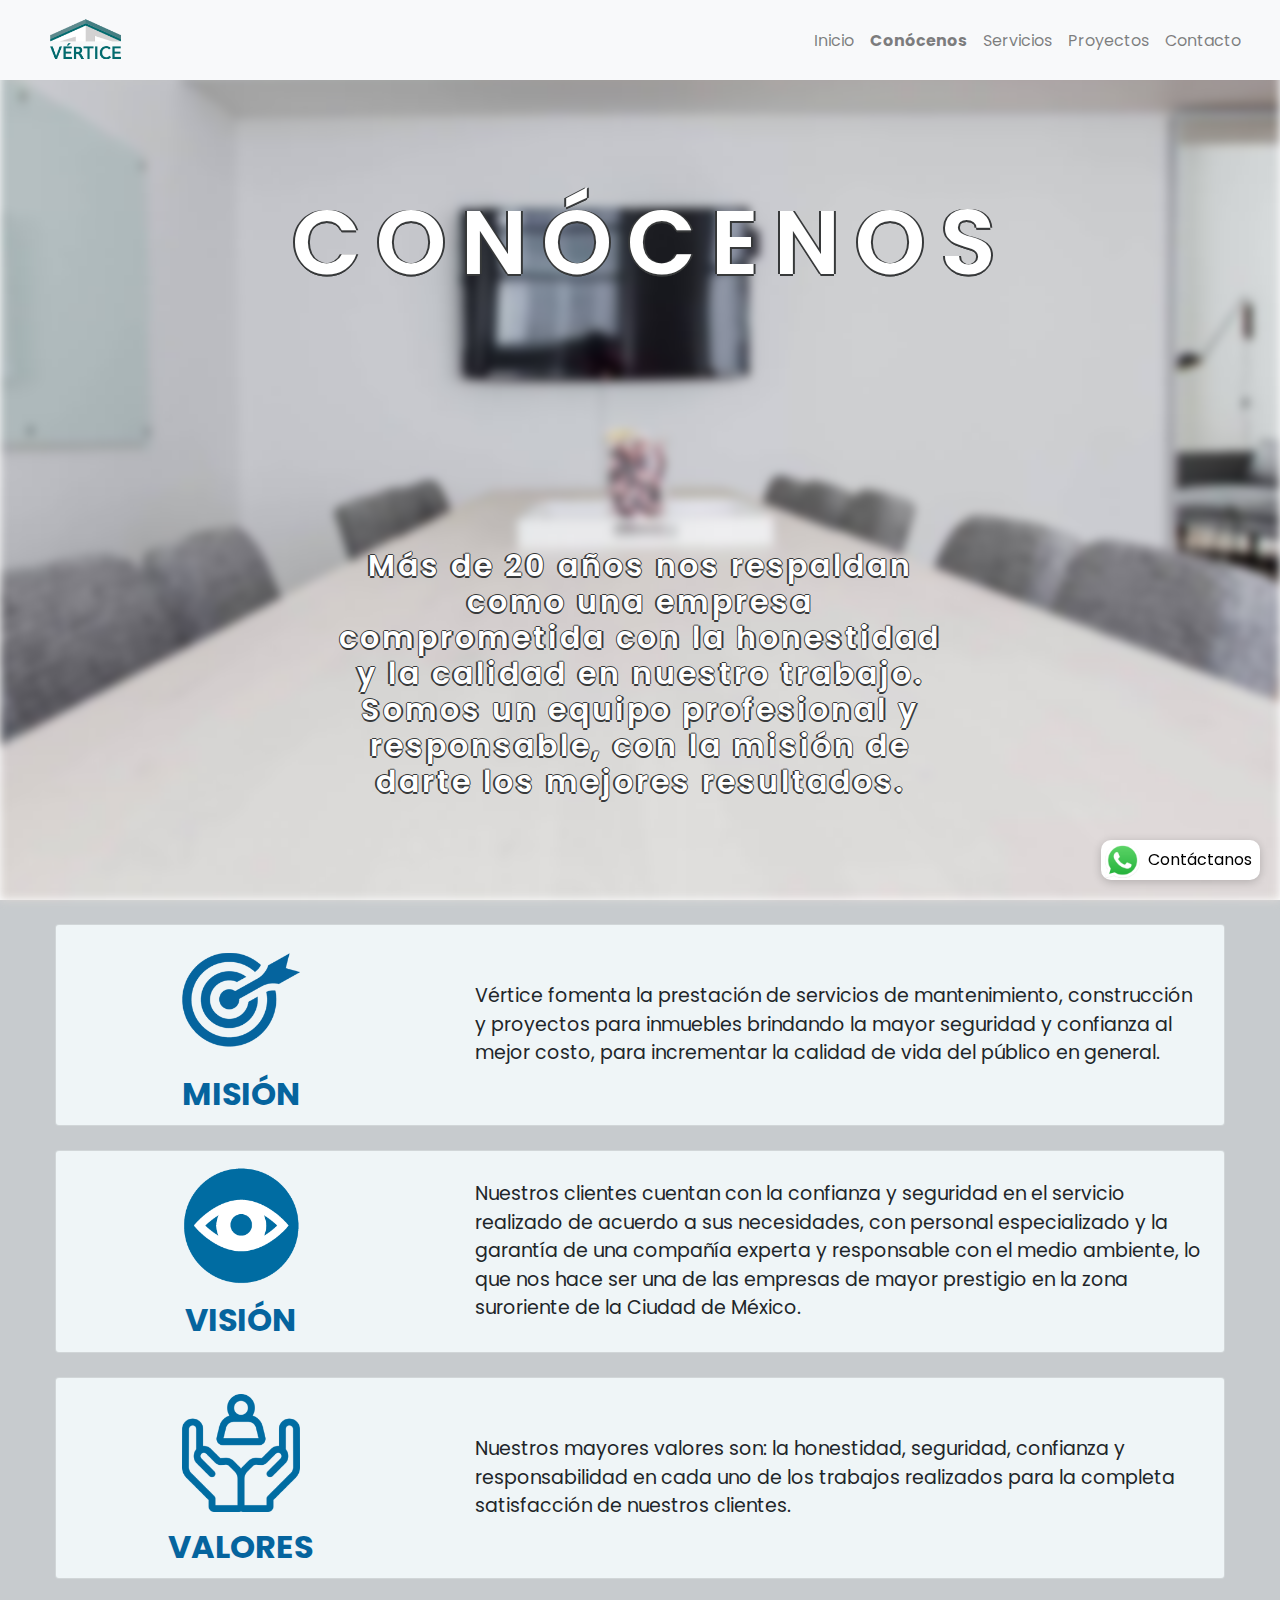
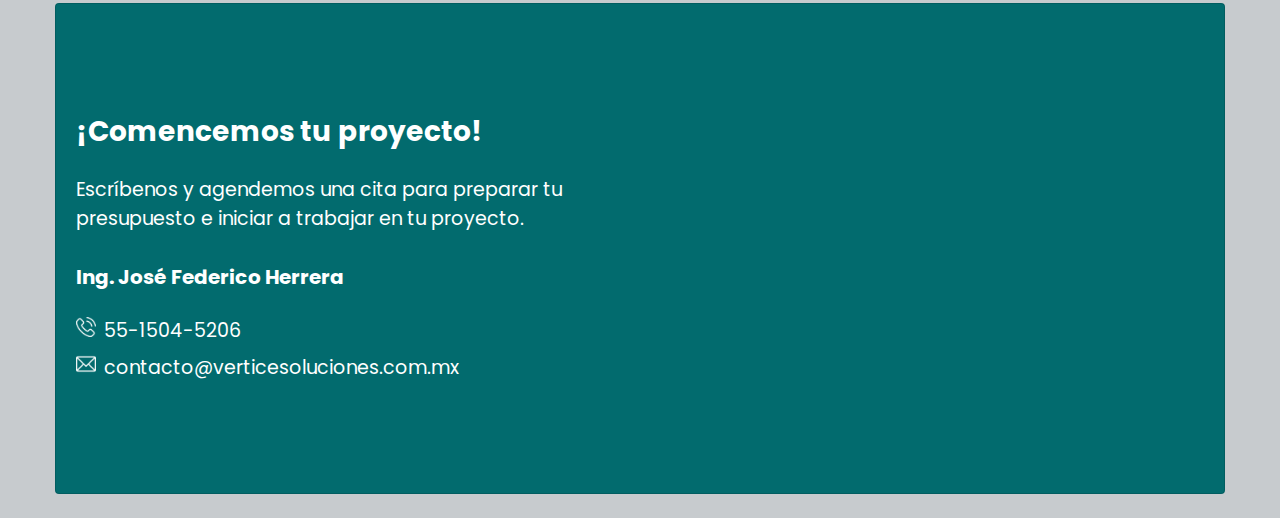
<file: conocenos.html>
<!DOCTYPE html>
<html lang="en">

<head>
    <!-- Global site tag (gtag.js) - Google Analytics -->
    <script async src="https://www.googletagmanager.com/gtag/js?id=G-7QP7X015V3"></script>
    <script>
    window.dataLayer = window.dataLayer || [];
    function gtag(){dataLayer.push(arguments);}
    gtag('js', new Date());

    gtag('config', 'G-7QP7X015V3');
    </script>
    <!-- Global site tag (gtag.js) - Google Analytics -->

    <meta charset="UTF-8">
    <meta name="viewport" content="width=device-width, initial-scale=1.0">
    <meta name="description" content="Vértice fomenta la prestación de servicios de mantenimiento, construcción y proyectos para inmuebles brindando seguridad y confianza al mejor costo"/>
    
    <title>Vértice Soluciones | Conócenos</title>
    <link rel="icon" href="img/vertice-soluciones-arriba.png">

    <link rel="preconnect" href="https://fonts.gstatic.com">
    <link href="https://fonts.googleapis.com/css2?family=Poppins:wght@200;300;600&display=swap" rel="stylesheet">
    <link rel="stylesheet" href="css/bootstrap.min.css">
    <link rel="stylesheet" href="css/styles.css">
</head>

<body>
    <!-- Navbar -->
    <div class="container-fluid navbar-light bg-light fixed-top">
        <nav class="navbar navbar-expand-lg">

            <a class="navbar-brand" href="index.html"><img id="logo-vertice" src="img/vertice-soluciones.png" alt="logo de la empresa"></a>

            <button class="navbar-toggler" type="button" data-toggle="collapse" data-target="#navbarSupportedContent"
                aria-controls="navbarSupportedContent" aria-expanded="false" aria-label="Toggle navigation">
                <span class="navbar-toggler-icon"></span>
            </button>

            <div class="collapse navbar-collapse" id="navbarSupportedContent">
                <ul class="navbar-nav ml-auto">
                    <li class="nav-item">
                        <a class="nav-link" href="index.html">Inicio</a>
                    </li>
                    <li class="nav-item active">
                        <a class="nav-link" href="conocenos.html">Conócenos</a>
                    </li>
                    <li class="nav-item">
                        <a class="nav-link" href="servicios.html">Servicios</a>
                    </li>
                    <li class="nav-item">
                        <a class="nav-link" href="proyectos.html">Proyectos</a>
                    </li>
                    <li class="nav-item">
                        <a class="nav-link" href="contacto.html">Contacto</a>
                    </li>
                </ul>
            </div>
        </nav>
    </div>
    <!-- Navbar -->

    <!-- Portada conocenos -->
    <div class="container-fluid background" id="background-conocenos">
    </div>
    <div id="conocenos-contents">
        <h1 class="main-title" id="conocenos-title">CONÓCENOS</h1>
        <h2 class="pt-3 px-4 color-azul-vertice" id="conocenos-subtitle">Más de 20 años nos respaldan como una empresa comprometida con la honestidad y la
            calidad en nuestro trabajo. Somos un equipo profesional y responsable, con la misión de darte los mejores
            resultados.</h2>
    </div>
    <!-- Portada conocenos -->

    <div class="container-fluid py-4" style="background-color: #c7cbce;">
        <div class="container">
            <!-- Card Misión -->
            <div class="card mb-4">
                <div class="row align-items-center">
                    <div class="col-md-4 col-lg-4">
                        <img src="img/mision.png" class="img-fluid p-3 mx-auto d-block icono" alt="mision de la empresa">
                        <h2 class="card-title text-center color-azul-vertice">MISIÓN</h2>
                    </div>
                    <div class="col-md-8 col-lg-8">
                        <div class="card-body">
                            <p class="card-text">Vértice fomenta la prestación de servicios de mantenimiento,
                                construcción y proyectos para inmuebles brindando la mayor seguridad y
                                confianza al mejor costo, para incrementar la calidad de vida del público en general.
                            </p>
                        </div>
                    </div>
                </div>
            </div>
            <!-- Card Misión -->
            <!-- Card Visión -->
            <div class="card mb-4">
                <div class="row align-items-center">
                    <div class="col-md-4 col-lg-4">
                        <img src="img/vision.png" class="img-fluid p-3 mx-auto d-block icono" alt="vision de la empresa">
                        <h2 class="card-title text-center color-azul-vertice">VISIÓN</h2>
                    </div>
                    <div class="col-md-8 col-lg-8">
                        <div class="card-body">
                            <p class="card-text">Nuestros clientes cuentan con la confianza y seguridad en el
                                servicio realizado de acuerdo a sus necesidades, con personal especializado y
                                la garantía de una compañía experta y responsable con el medio ambiente, lo que
                                nos hace ser una de las empresas de mayor prestigio en la zona suroriente de la
                                Ciudad de México.
                            </p>
                        </div>
                    </div>
                </div>
            </div>
            <!-- Card Visión -->
            <!-- Card Valores -->
            <div class="card">
                <div class="row align-items-center">
                    <div class="col-md-4 col-lg-4 ">
                        <img src="img/valor.png" class="img-fluid p-3 mx-auto d-block icono" alt="valores de la empresa">
                        <h2 class="card-title text-center color-azul-vertice">VALORES</h2>
                    </div>
                    <div class="col-md-8 col-lg-8">
                        <div class="card-body">
                            <p class="card-text">Nuestros mayores valores son: la honestidad, seguridad,
                                confianza y responsabilidad en cada uno de los trabajos realizados para
                                la completa satisfacción de nuestros clientes.
                            </p>
                        </div>
                    </div>
                </div>
            </div>
            <!-- Card Visión -->
        </div>
    </div>

    <div class="container-fluid pb-lg-4 card-conoce-container" style="background-color: #c7cbce;">
        <div class="container card-conoce">
            <!-- Card Comencemos -->
            <div class="card background-color-vertice no-border-radius">
                <div class="row card-conoce-row align-items-center">
                    <div class="col-md-6 col-lg-6">
                        <div class="card-body">
                            <h3 class="card-title blanco pb-3">¡Comencemos tu proyecto!</h3>
                            <p class="card-text blanco pb-3">Escríbenos y agendemos una cita para preparar tu presupuesto
                                e iniciar a trabajar en tu proyecto. </p>
                            <h5 class="card-title blanco pb-3">Ing. José Federico Herrera</h5>
                            <a href="tel:55-1504-5206" class="d-flex flex-row align-content-center">
                                <img src="img/llamada-telefonica.png" class="icono-small" alt="teléfono icono">
                                <p class="card-text blanco pl-2"> 55-1504-5206 </p>
                            </a>
                            <a href="mailto:contacto@verticesoluciones.com.mx"
                                class="d-flex flex-row align-content-center pt-2">
                                <img src="img/email.png" class="icono-small" alt="teléfono icono">
                                <p class="card-text blanco conocenos-text pl-2 text-break">
                                    contacto@verticesoluciones.com.mx </p>
                            </a>
                        </div>
                    </div>
                    <div class="col-md-6 col-lg-6 ms-auto" ms-auto>
                        <div class="p-3">
                            <iframe width="100%" height="450" style="border:0;" allowfullscreen="" loading="lazy" referrerpolicy="no-referrer-when-downgrade"
                                src="https://www.google.com/maps/embed?pb=!1m18!1m12!1m3!1d3764.1324238003895!2d-99.13497487678156!3d19.36341794509882!2m3!1f0!2f0!3f0!3m2!1i1024!2i768!4f13.1!3m3!1m2!1s0x85d1ff31875e5d3d%3A0xb79b7909367161d4!2sV%C3%A9rtice%20Soluciones%20(Construcci%C3%B3n%20y%20Remodelaci%C3%B3n)!5e0!3m2!1ses!2smx!4v1655779606549!5m2!1ses!2smx">
                            </iframe>
                        </div>
                    </div>
                </div>
            </div>
            <!-- Card Comencemos -->
        </div>
    </div>
    <a href="https://api.whatsapp.com/send?phone=5255-15-04-52-06" target="_blank" class="pl-1 whatsapp-icon-container d-none d-lg-flex">
        <img src="img/whatsapp.png" alt="icono de whatsapp" class="whatsapp-icon">
        <p class="m-0 px-2">Contáctanos</p>
    </a>
    <a href="https://api.whatsapp.com/send?phone=525515045206" target="_blank" class="pl-1 whatsapp-icon-container d-lg-none" style="background: none;">
        <img src="img/whatsapp.png" alt="icono de whatsapp" class="whatsapp-icon-mobile">
    </a>

    <script src="js/jquery-3.5.1.min.js"></script>
    <script src="js/bootstrap.bundle.min.js"></script>
    <script src="js/vertice.js"></script>
</body>

</html>
</file>
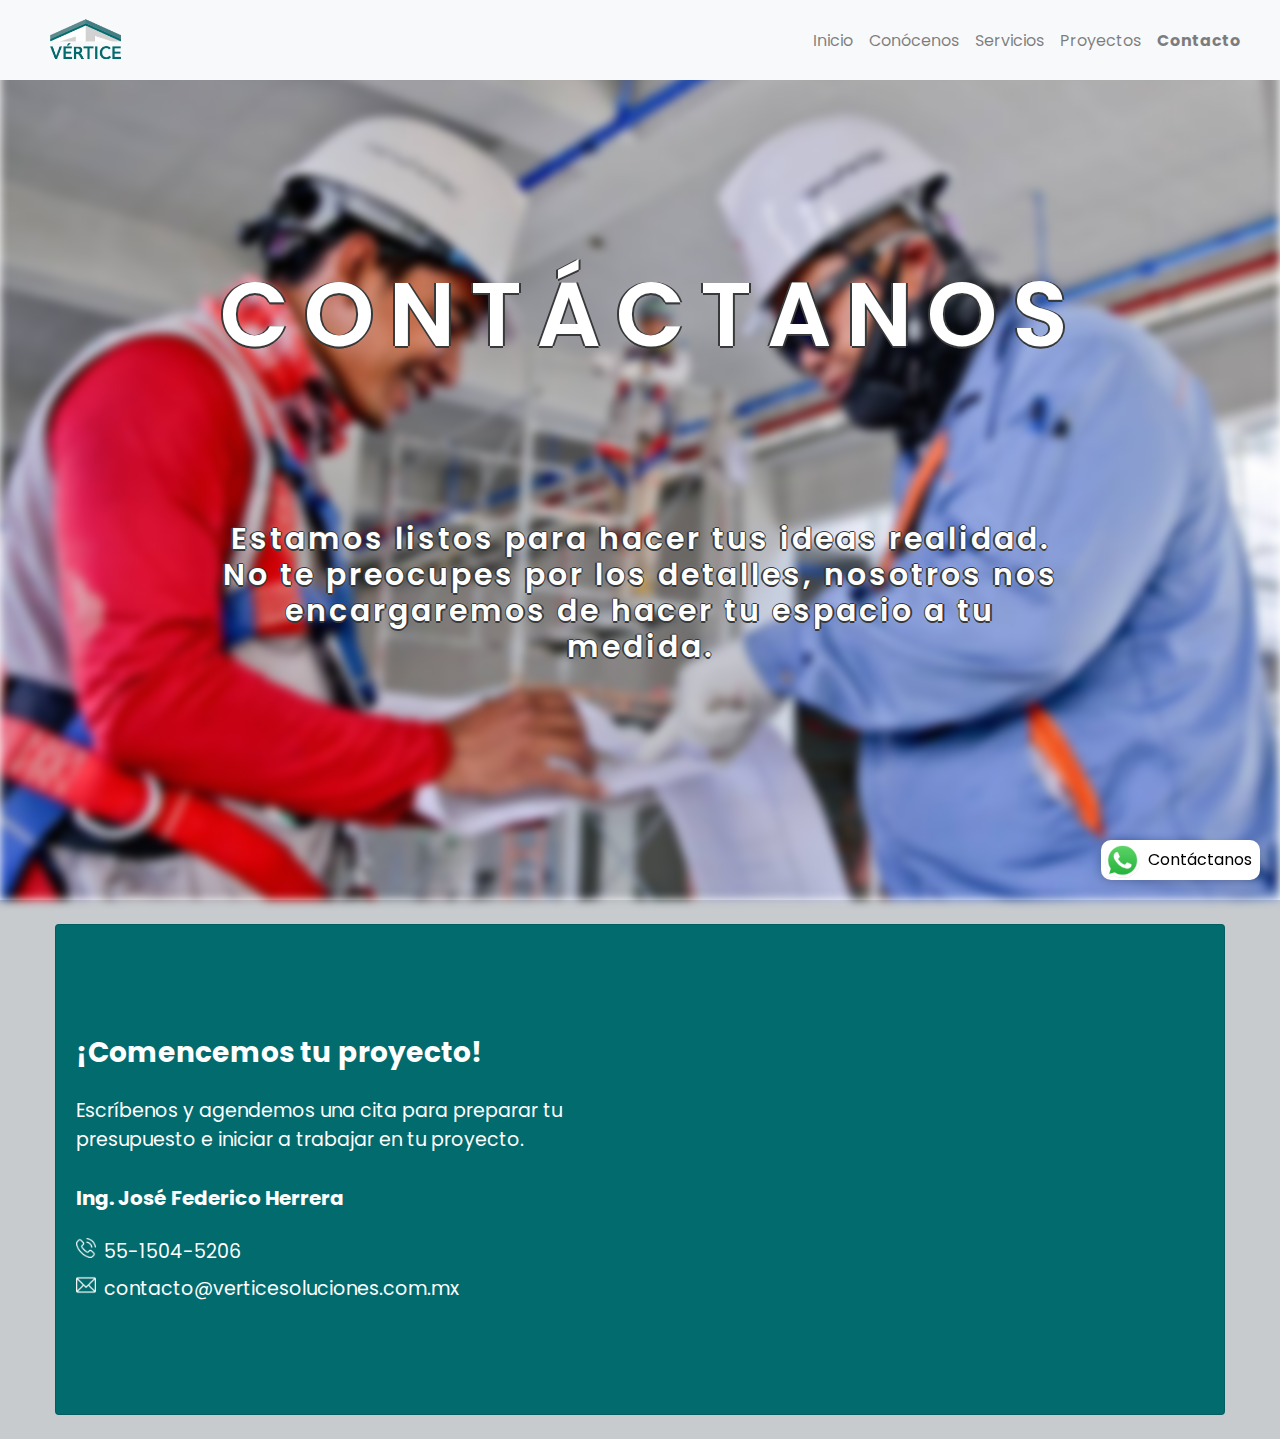
<file: contacto.html>
<!DOCTYPE html>
<html lang="en">

<head>
    <!-- Global site tag (gtag.js) - Google Analytics -->
    <script async src="https://www.googletagmanager.com/gtag/js?id=G-7QP7X015V3"></script>
    <script>
    window.dataLayer = window.dataLayer || [];
    function gtag(){dataLayer.push(arguments);}
    gtag('js', new Date());

    gtag('config', 'G-7QP7X015V3');
    </script>
    <!-- Global site tag (gtag.js) - Google Analytics -->

    <meta charset="UTF-8">
    <meta name="viewport" content="width=device-width, initial-scale=1.0">
    <meta name="description" content="Escríbenos y agendemos una cita para preparar tu presupuesto e iniciar a trabajar en tu proyecto."/>
    
    <title>Vértice Soluciones | Contacto</title>
    <link rel="icon" href="img/vertice-soluciones-arriba.png">

    <link rel="preconnect" href="https://fonts.gstatic.com">
    <link href="https://fonts.googleapis.com/css2?family=Poppins:wght@200;300;600&display=swap" rel="stylesheet">
    <link rel="stylesheet" href="css/bootstrap.min.css">
    <link rel="stylesheet" href="css/styles.css">
</head>

<body>

    <!-- Navbar -->
    <div class="container-fluid navbar-light bg-light fixed-top">
        <nav class="navbar navbar-expand-lg">

            <a class="navbar-brand" href="index.html"><img id="logo-vertice" src="img/vertice-soluciones.png"
                    alt="logo de la empresa"></a>

            <button class="navbar-toggler" type="button" data-toggle="collapse" data-target="#navbarSupportedContent"
                aria-controls="navbarSupportedContent" aria-expanded="false" aria-label="Toggle navigation">
                <span class="navbar-toggler-icon"></span>
            </button>

            <div class="collapse navbar-collapse" id="navbarSupportedContent">
                <ul class="navbar-nav ml-auto">
                    <li class="nav-item">
                        <a class="nav-link" href="index.html">Inicio</a>
                    </li>
                    <li class="nav-item">
                        <a class="nav-link" href="conocenos.html">Conócenos</a>
                    </li>
                    <li class="nav-item">
                        <a class="nav-link" href="servicios.html">Servicios</a>
                    </li>
                    <li class="nav-item">
                        <a class="nav-link" href="proyectos.html">Proyectos</a>
                    </li>
                    <li class="nav-item active">
                        <a class="nav-link" href="contacto.html">Contacto</a>
                    </li>
                </ul>
            </div>
        </nav>
    </div>
    <!-- Navbar -->

    <!-- Portada contacto -->
    <div class="container-fluid background" id="background-contactanos">
    </div>
    <div class="contactanos-contents">
        <h1 class="main-title" id="contactanos-title">CONTÁCTANOS</h1>
        <h2 class="pt-3 px-4 color-azul-vertice" id="contactanos-subtitle">Estamos listos para hacer tus ideas realidad.
            No te preocupes por los detalles, nosotros nos encargaremos de hacer tu espacio a tu medida.</h2>
    </div>
    <!-- Portada contacto -->

    <div class="container-fluid pt-4 pb-lg-4 card-conoce-container" style="background-color: #c7cbce;">
        <div class="container card-conoce">
            <!-- Card Comencemos -->
            <div class="card background-color-vertice no-border-radius">
                <div class="row card-conoce-row align-items-center">
                    <div class="col-md-6 col-lg-6">
                        <div class="card-body">
                            <h3 class="card-title blanco pb-3">¡Comencemos tu proyecto!</h3>
                            <p class="card-text blanco pb-3">Escríbenos y agendemos una cita para preparar tu presupuesto
                                e iniciar a trabajar en tu proyecto. </p>
                            <h5 class="card-title blanco pb-3">Ing. José Federico Herrera</h5>
                            <a href="tel:55-1504-5206" class="d-flex flex-row align-content-center">
                                <img src="img/llamada-telefonica.png" class="icono-small" alt="teléfono icono">
                                <p class="card-text blanco pl-2"> 55-1504-5206 </p>
                            </a>
                            <a href="mailto:contacto@verticesoluciones.com.mx"
                                class="d-flex flex-row align-content-center pt-2">
                                <img src="img/email.png" class="icono-small" alt="teléfono icono">
                                <p class="card-text blanco conocenos-text pl-2 text-break">
                                    contacto@verticesoluciones.com.mx </p>
                            </a>
                        </div>
                    </div>
                    <div class="col-md-6 col-lg-6 ms-auto" ms-auto>
                        <div class="p-3">
                            <iframe width="100%" height="450" style="border:0;" allowfullscreen="" loading="lazy" referrerpolicy="no-referrer-when-downgrade"
                                src="https://www.google.com/maps/embed?pb=!1m18!1m12!1m3!1d3764.1324238003895!2d-99.13497487678156!3d19.36341794509882!2m3!1f0!2f0!3f0!3m2!1i1024!2i768!4f13.1!3m3!1m2!1s0x85d1ff31875e5d3d%3A0xb79b7909367161d4!2sV%C3%A9rtice%20Soluciones%20(Construcci%C3%B3n%20y%20Remodelaci%C3%B3n)!5e0!3m2!1ses!2smx!4v1655779606549!5m2!1ses!2smx">
                            </iframe>
                        </div>
                    </div>
                </div>
            </div>
            <!-- Card Comencemos -->
        </div>
    </div>
    <a href="https://api.whatsapp.com/send?phone=5255-15-04-52-06" target="_blank" class="pl-1 whatsapp-icon-container d-none d-lg-flex">
        <img src="img/whatsapp.png" alt="icono de whatsapp" class="whatsapp-icon">
        <p class="m-0 px-2">Contáctanos</p>
    </a>
    <a href="https://api.whatsapp.com/send?phone=525515045206" target="_blank" class="pl-1 whatsapp-icon-container d-lg-none" style="background: none;">
        <img src="img/whatsapp.png" alt="icono de whatsapp" class="whatsapp-icon-mobile">
    </a>

    <script src="js/jquery-3.5.1.min.js"></script>
    <script src="js/bootstrap.bundle.min.js"></script>
    <script src="js/vertice.js"></script>
</body>

</html>
</file>
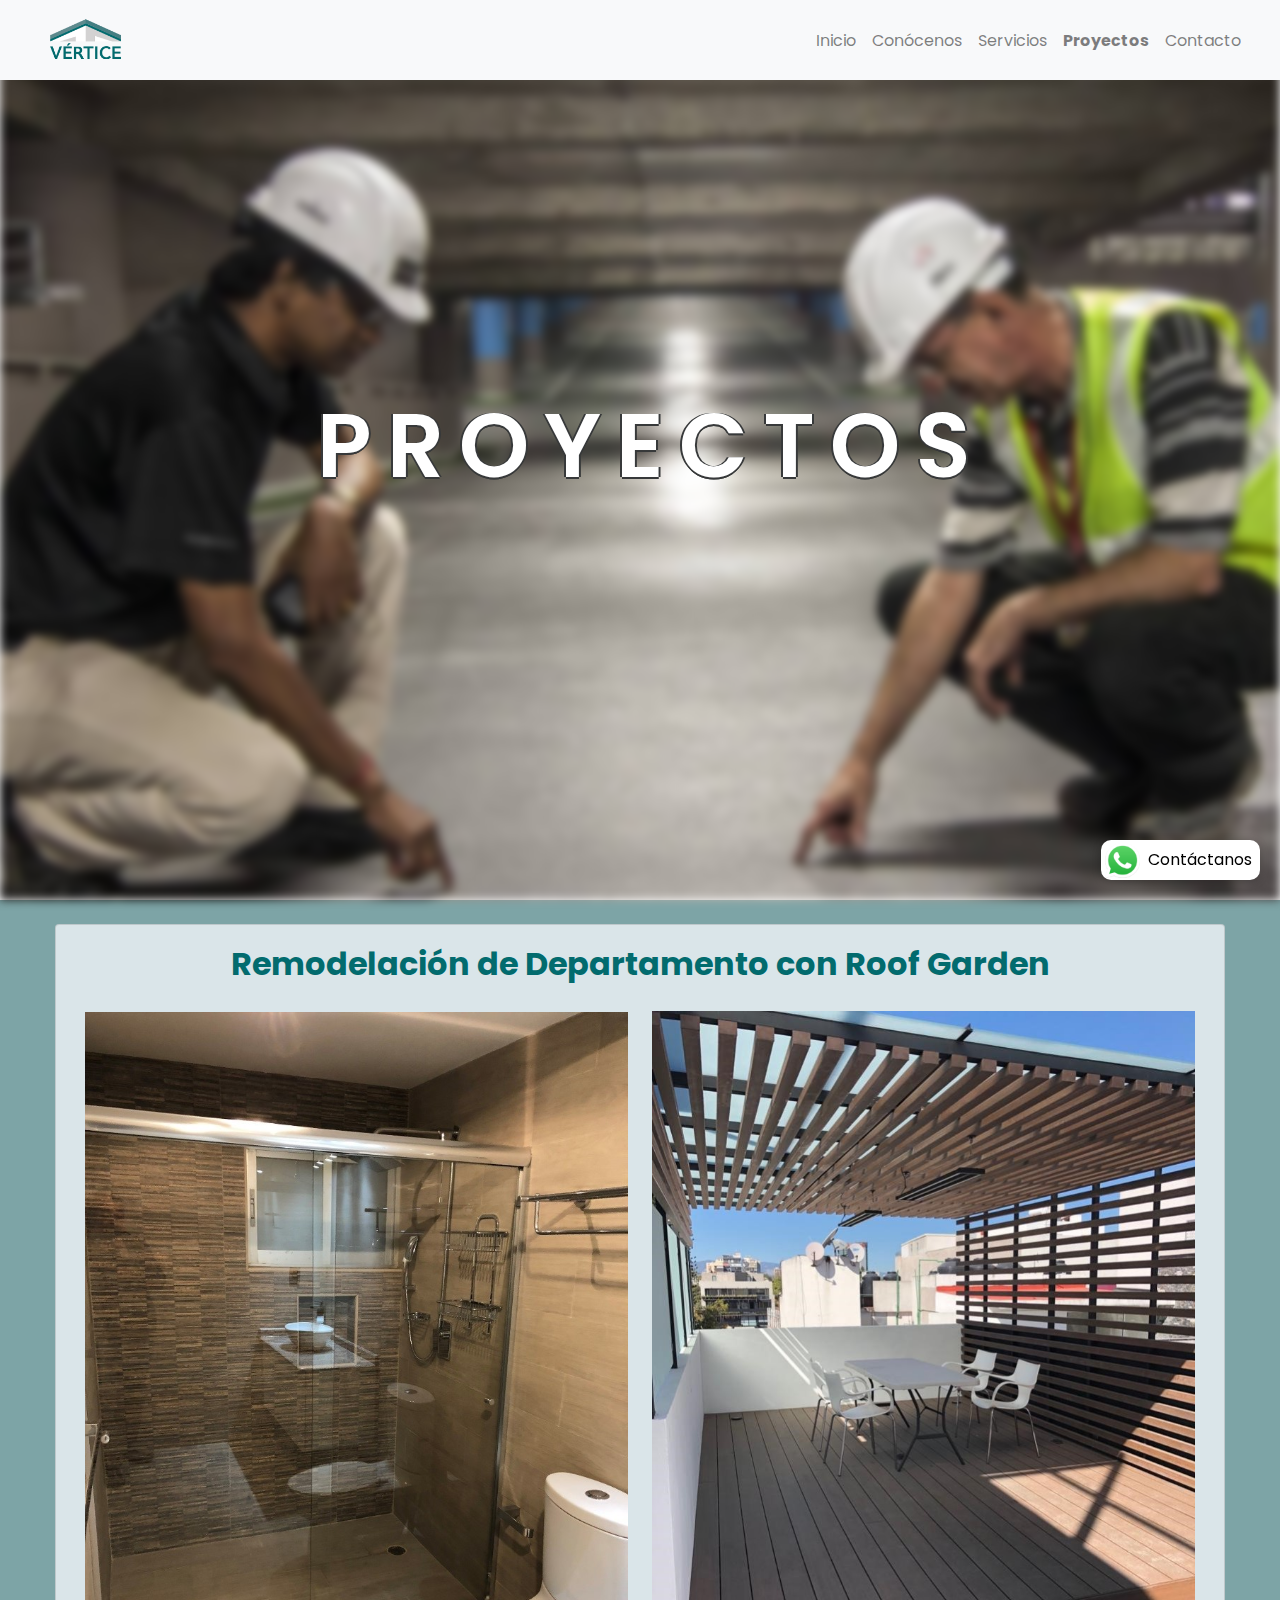
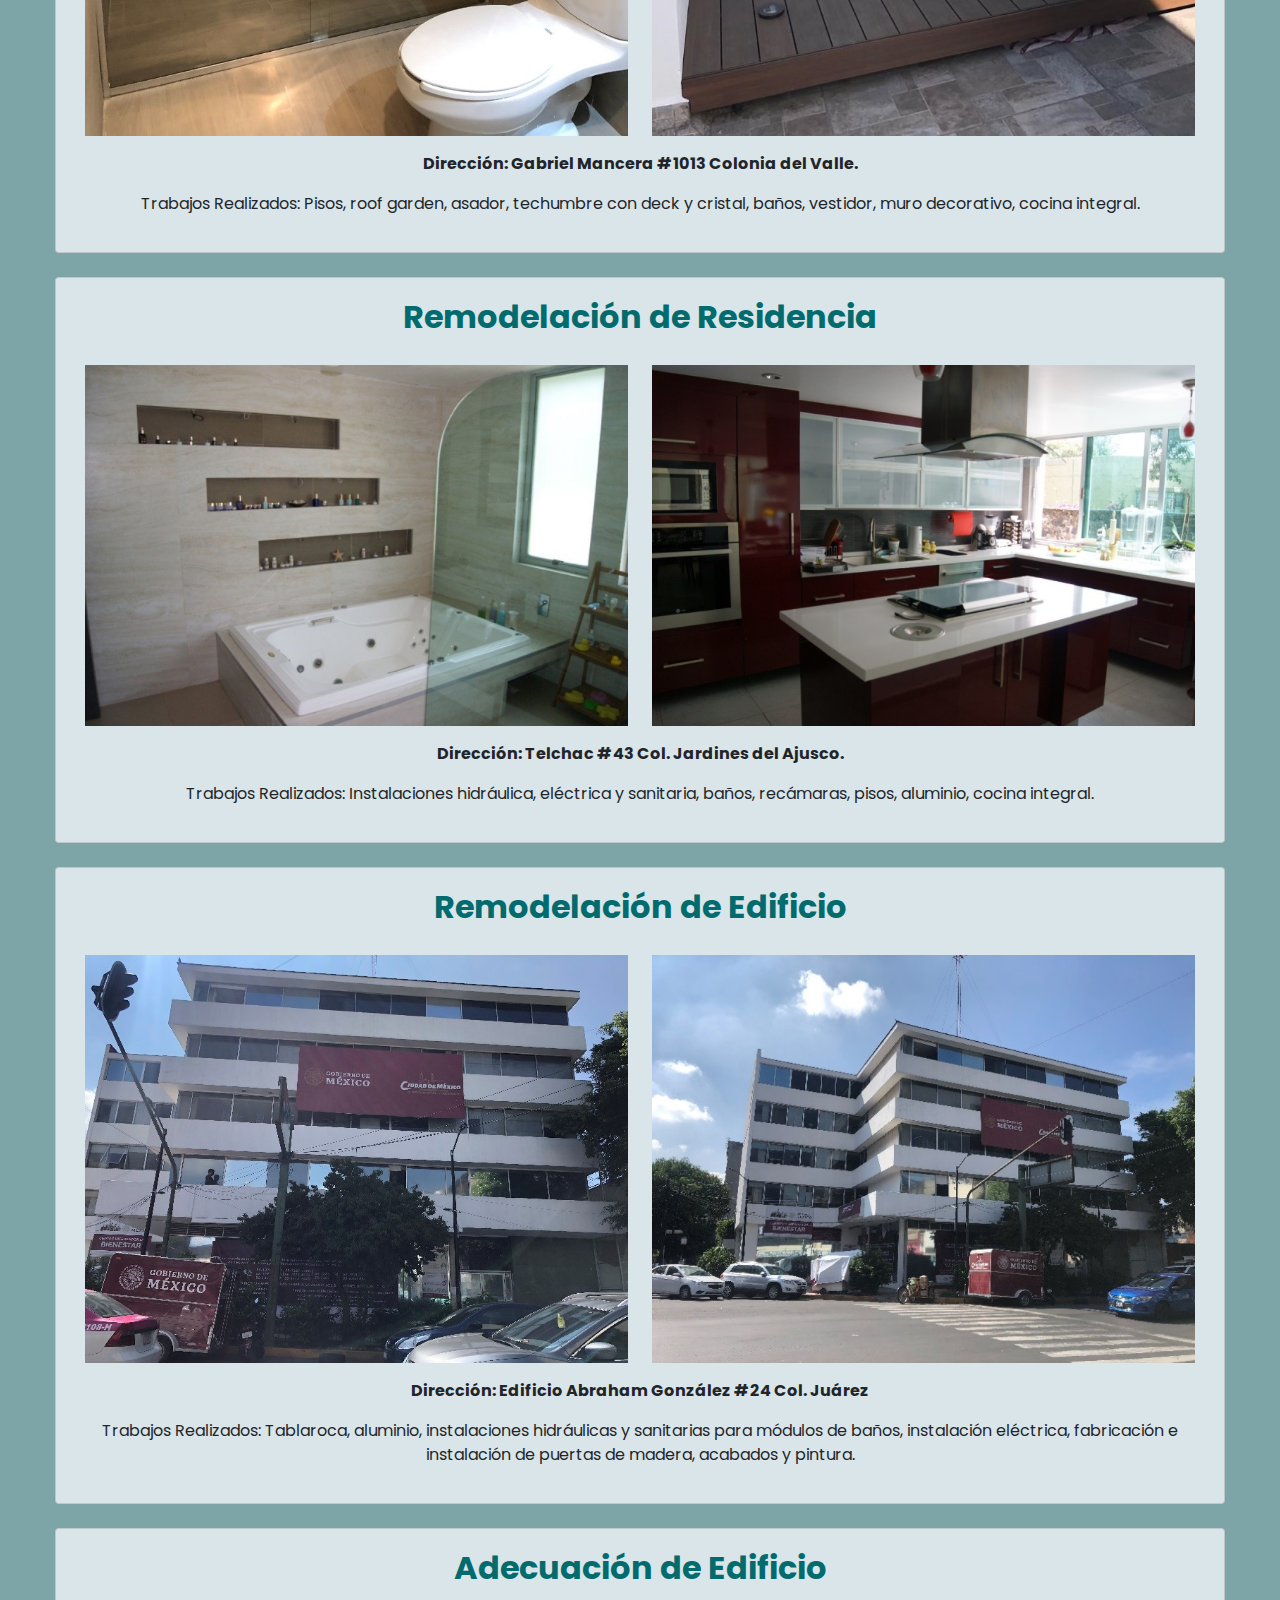
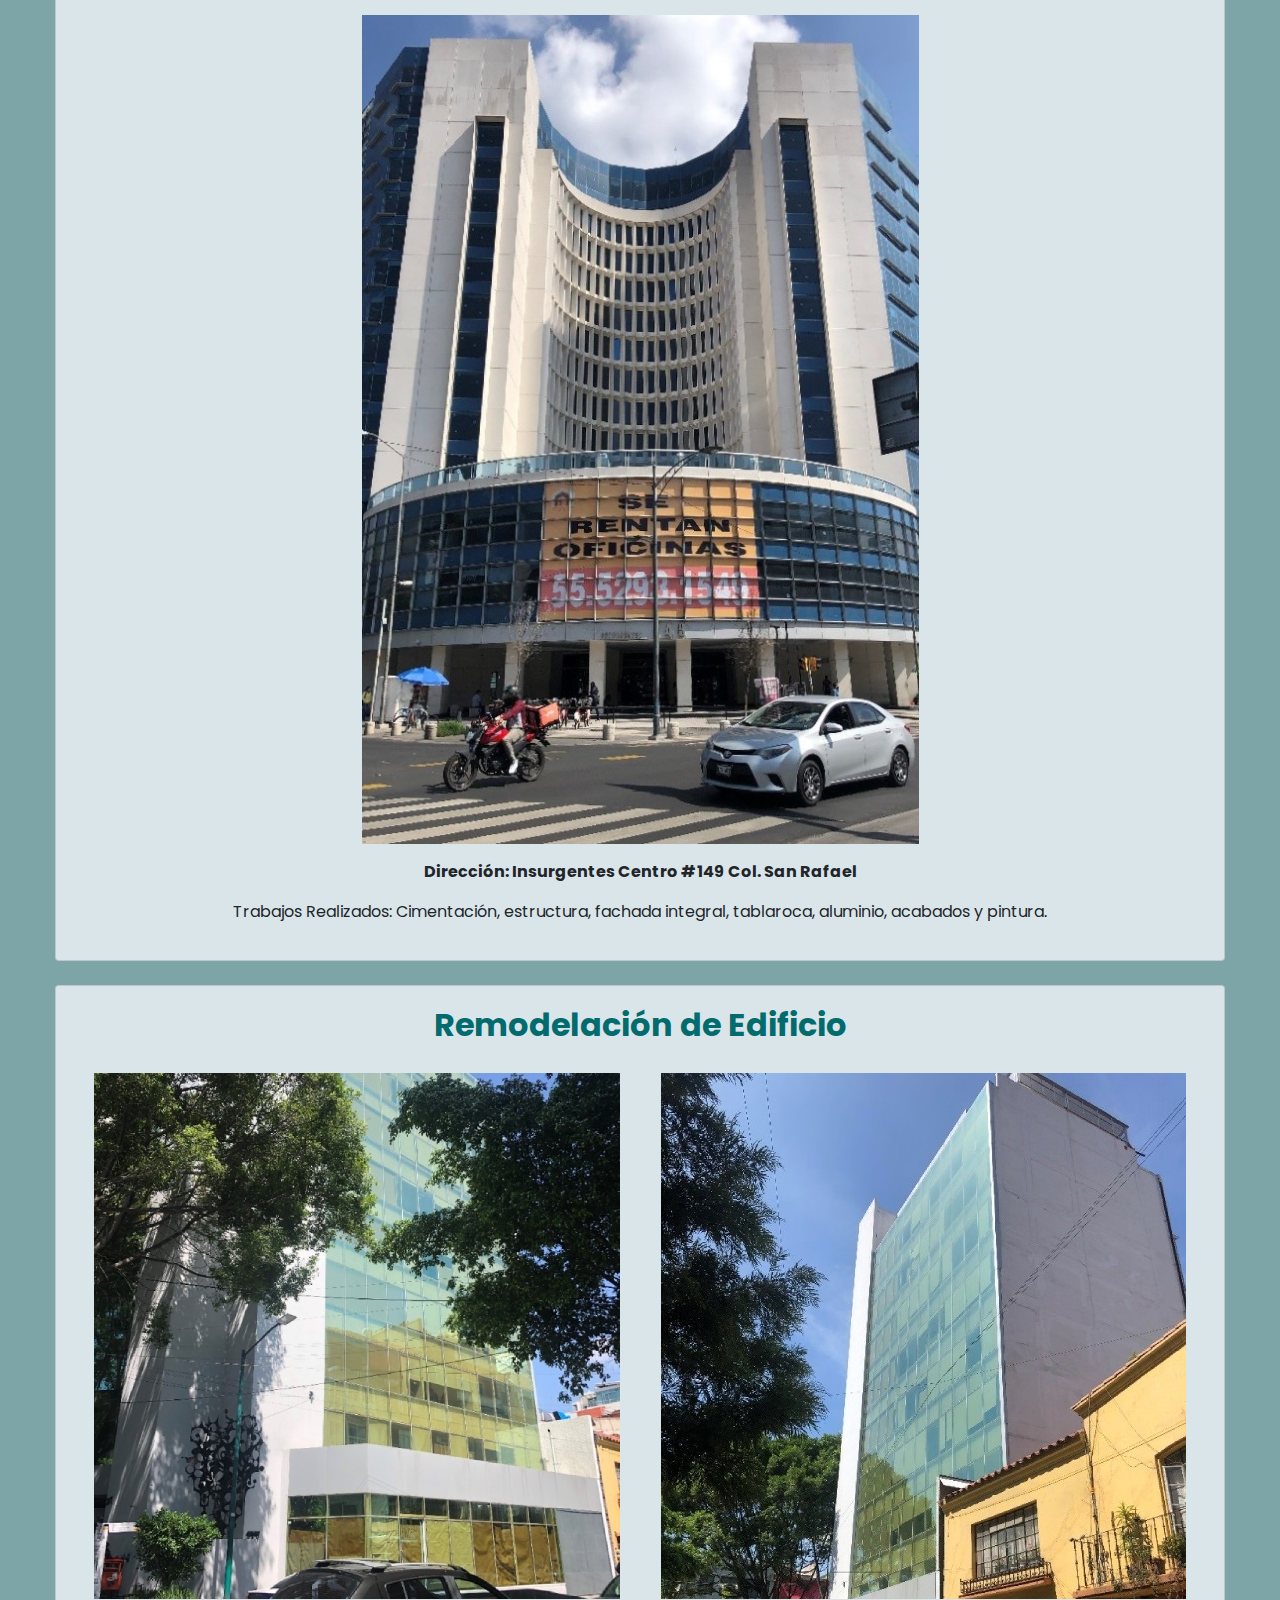
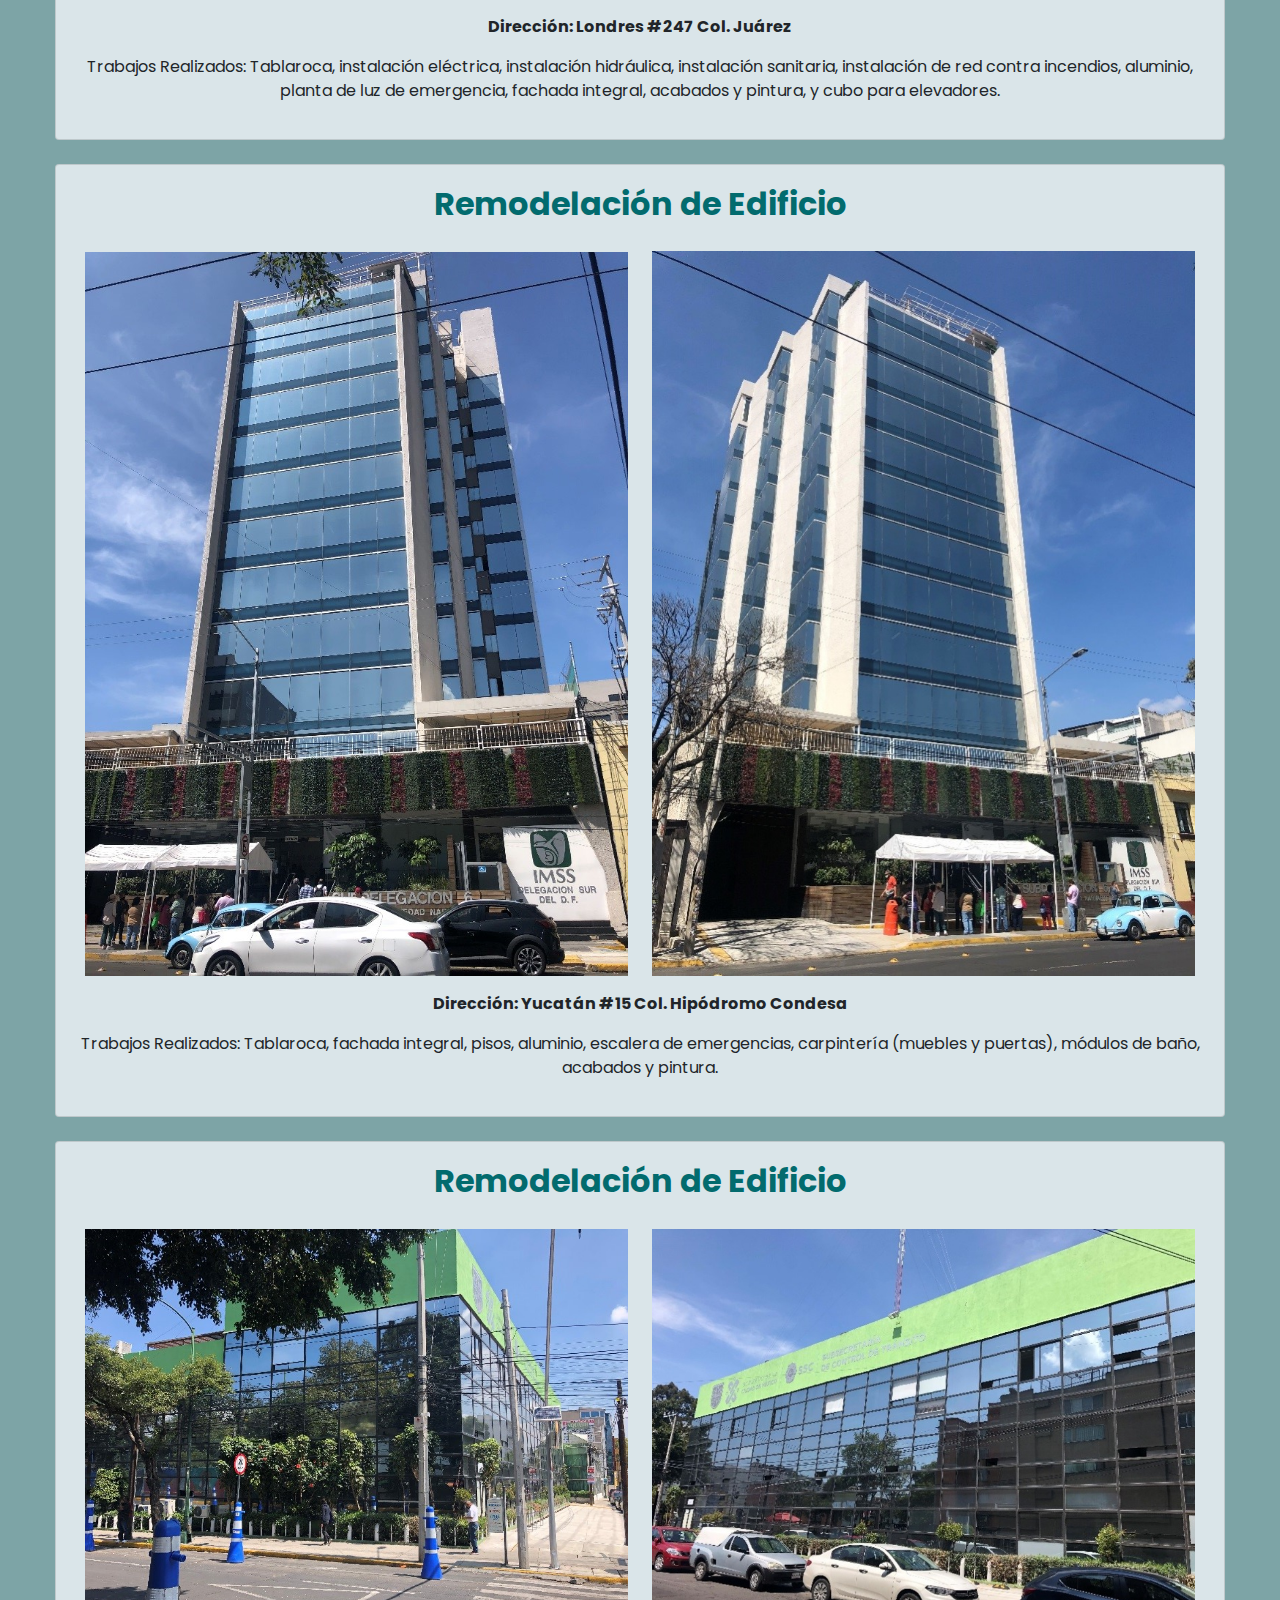
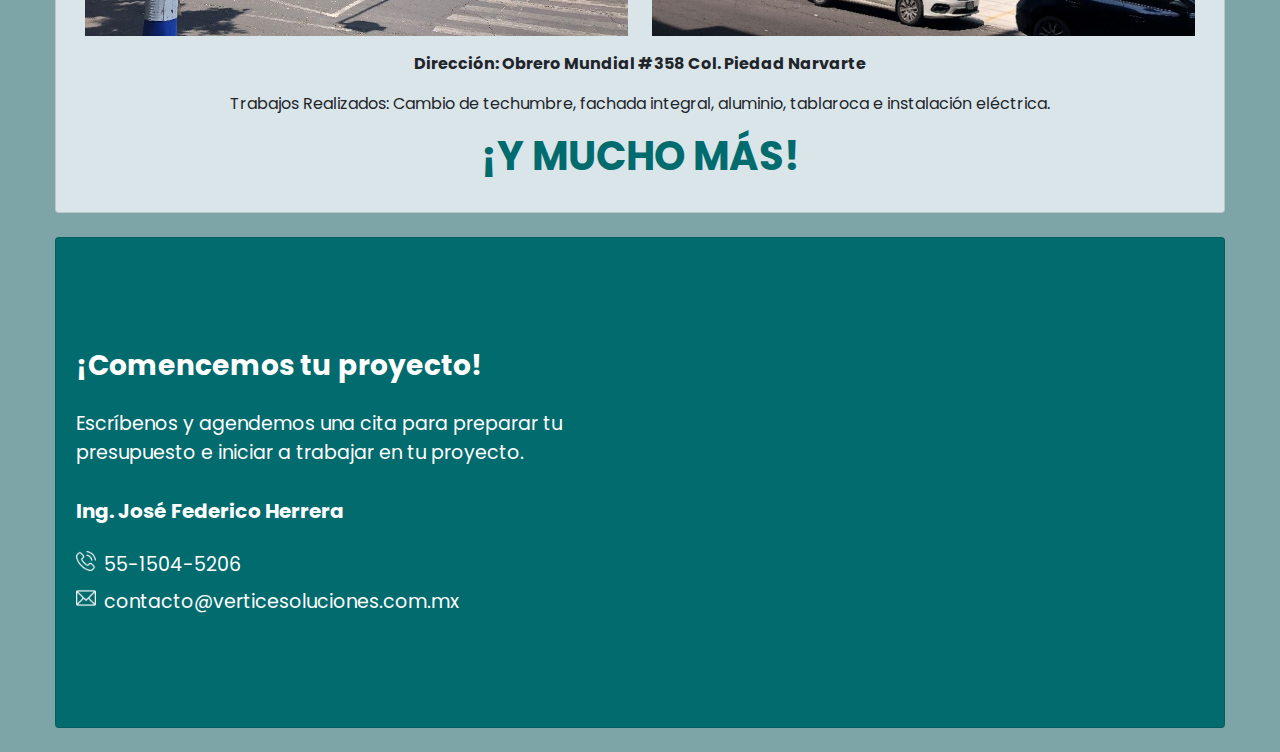
<file: proyectos.html>
<!DOCTYPE html>
<html lang="en">

<head>
    <!-- Global site tag (gtag.js) - Google Analytics -->
    <script async src="https://www.googletagmanager.com/gtag/js?id=G-7QP7X015V3"></script>
    <script>
    window.dataLayer = window.dataLayer || [];
    function gtag(){dataLayer.push(arguments);}
    gtag('js', new Date());

    gtag('config', 'G-7QP7X015V3');
    </script>
    <!-- Global site tag (gtag.js) - Google Analytics -->

    <meta charset="UTF-8">
    <meta name="viewport" content="width=device-width, initial-scale=1.0">
    <meta name="description" content="Conóce todos los proyectos en los que hemos trabajado brindando diferentes servicios"/>
    <title>Vértice Soluciones | Proyectos</title>
    <link rel="icon" href="img/vertice-soluciones-arriba.png">

    <link rel="preconnect" href="https://fonts.gstatic.com">
    <link href="https://fonts.googleapis.com/css2?family=Poppins:wght@200;300;600&display=swap" rel="stylesheet">
    <link rel="stylesheet" href="css/bootstrap.min.css">
    <link rel="stylesheet" href="css/styles.css">
</head>

<body>

    <!-- Navbar -->
    <div class="container-fluid navbar-light bg-light fixed-top">
        <nav class="navbar navbar-expand-lg">

            <a class="navbar-brand" href="index.html"><img id="logo-vertice" src="img/vertice-soluciones.png" alt="logo de la empresa"></a>

            <button class="navbar-toggler" type="button" data-toggle="collapse" data-target="#navbarSupportedContent" aria-controls="navbarSupportedContent" aria-expanded="false" aria-label="Toggle navigation">
                <span class="navbar-toggler-icon"></span>
            </button>

            <div class="collapse navbar-collapse" id="navbarSupportedContent">
                <ul class="navbar-nav ml-auto">
                    <li class="nav-item">
                        <a class="nav-link" href="index.html">Inicio</a>
                    </li>
                    <li class="nav-item">
                        <a class="nav-link" href="conocenos.html">Conócenos</a>
                    </li>
                    <li class="nav-item">
                        <a class="nav-link" href="servicios.html">Servicios</a>
                    </li>
                    <li class="nav-item active">
                        <a class="nav-link" href="proyectos.html">Proyectos</a>
                    </li>
                    <li class="nav-item">
                        <a class="nav-link" href="contacto.html">Contacto</a>
                    </li>
                </ul>
            </div>
        </nav>
    </div>
    <!-- Navbar -->

    <!-- Portada proyecto -->
    <div class="container-fluid background" id="background-proyectos">
    </div>
    <div class="absolute-center">
        <h1 class="main-title" id="proyectos-title">PROYECTOS</h1>
    </div>
    <!-- Portada proyecto -->

    <div class="container-fluid py-4 background-color-vertice-claro">
        <div class="container">
            <!-- Card remodelación departamento-->
            <div class="card text-center mb-4" style="background-color: #dae5e9;">
                <div class="card-body">
                    <h2 class="text-center card-title color-vertice">Remodelación de Departamento con Roof Garden</h2>
                    
                    <!-- Imagenes remodelación departamento estáticas -->
                    <div class="row align-items-center p-3 d-none d-md-flex" >
                        <div class="col px-2 opacidad">
                            <img src="img/baño-sencillo.jpg" class="img-fluid carousel-trigger" alt="diseño de baño" style="cursor: pointer;" data-slide-to="0" data-toggle="modal" data-target="#modalDepartamento">
                        </div>
                        <div class="col pr-2 opacidad">
                            <img src="img/terraza-1.jpg" class="img-fluid carousel-trigger" alt="diseño de terraza" style="cursor: pointer;" data-slide-to="1" data-toggle="modal" data-target="#modalDepartamento">
                        </div>
                    </div>
                    <!-- Imagenes remodelación departamento estáticas -->

                    <!-- Carousel remodelación departamento -->
                    <div class="row align-items-center p-3 d-md-none" data-toggle="modal" data-target="#modalDepartamento">
                        <div id="carouselDepartamento" class="carousel slide carousel-fade carouselNoModal" data-ride="carousel">
                            <ol class="carousel-indicators">
                                <li data-target="#carouselExampleIndicators" data-slide-to="0" class="active"></li>
                                <li data-target="#carouselExampleIndicators" data-slide-to="1"></li>
                            </ol>
                            <div class="carousel-inner">
                                <div class="carousel-item active">
                                    <img src="img/baño-sencillo.jpg" class="d-block w-100" alt="diseño de baño">
                                </div>
                                <div class="carousel-item">
                                    <img src="img/terraza-1.jpg" class="d-block w-100" alt="diseño de terraza">
                                </div>
                                
                            </div>
                        </div>
                    </div>
                    <!-- Carousel remodelación departamento -->

                    <p class="font-weight-bold">Dirección: Gabriel Mancera #1013 Colonia del Valle.</p>
                    <p>Trabajos Realizados: Pisos, roof garden, asador, techumbre con deck y cristal, baños, vestidor, muro decorativo, cocina integral.</p>
                    
                </div>
            </div>
            <!-- Card remodelación departamento-->

            <!-- Modal-carousel Departamento -->
            <div class="modal fade" id="modalDepartamento" tabindex="-1" role="dialog" aria-hidden="true" data-target="#modalDepartamento">
                <div class="modal-dialog" role="document">
                    <!-- Modal content -->
                    <div class="modal-content">
                        <div class="modal-header">
                            <button type="button" class="close" data-dismiss="modal" aria-label="Close">
                                <span aria-hidden="true">×</span>
                            </button>
                        </div>

                        <div class="modal-body">
                            <!-- Carousel Modal Departamento -->
                            <div id="carouselModalDepartamento" class="carousel slide carouselModal" data-ride="carousel">
                                <ol class="carousel-indicators">
                                    <li data-target="#carouselExampleIndicators" data-slide-to="0" class="active"></li>
                                    <li data-target="#carouselExampleIndicators" data-slide-to="1"></li>
                                </ol>
                                <div class="carousel-inner">
                                    <div class="carousel-item active">
                                        <img class="d-block w-100" src="img/baño-sencillo.jpg" alt="diseño de baño">
                                    </div>
                                    <div class="carousel-item">
                                        <img class="d-block w-100" src="img/terraza-1.jpg" alt="diseño de terraza">
                                    </div>
                                </div>
                                <a class="carousel-control-prev" href="#carouselModalDepartamento" role="button" data-slide="prev">
                                    <span class="carousel-control-prev-icon" aria-hidden="true"></span>
                                    <span class="sr-only">Previous</span>
                                </a>
                                <a class="carousel-control-next" href="#carouselModalDepartamento" role="button" data-slide="next">
                                    <span class="carousel-control-next-icon" aria-hidden="true"></span>
                                    <span class="sr-only">Next</span>
                                </a>
                            </div>
                            <!-- Carousel Modal Departamento -->
                        </div>
                    </div>
                    <!-- Modal content -->
                </div>
            </div>
            <!-- Modal-carousel Departamento -->

            <!-- Card remodelación Residencia-->
            <div class="card text-center mb-4" style="background-color: #dae5e9;">
                <div class="card-body">
                    <h2 class="text-center card-title color-vertice">Remodelación de Residencia</h2>
                    
                    <!-- Imagenes remodelación Residencia estáticas -->
                    <div class="row align-items-center p-3 d-none d-md-flex" >
                        <div class="col px-2 opacidad">
                            <img src="img/tina.jpg" class="img-fluid carousel-trigger" alt="diseño de tina" style="cursor: pointer;" data-slide-to="0" data-toggle="modal" data-target="#modalResidencia">
                        </div>
                        <div class="col pr-2 opacidad">
                            <img src="img/cocina.jpg" class="img-fluid carousel-trigger" alt="diseño de cocina" style="cursor: pointer;" data-slide-to="1" data-toggle="modal" data-target="#modalResidencia">
                        </div>
                    </div>
                    <!-- Imagenes remodelación Residencia estáticas -->

                    <!-- Carousel remodelación Residencia -->
                    <div class="row align-items-center p-3 d-md-none" data-toggle="modal" data-target="#modalResidencia">
                        <div id="carouselResidencia" class="carousel slide carousel-fade carouselNoModal" data-ride="carousel">
                            <ol class="carousel-indicators">
                                <li data-target="#carouselExampleIndicators" data-slide-to="0" class="active"></li>
                                <li data-target="#carouselExampleIndicators" data-slide-to="1"></li>
                            </ol>
                            <div class="carousel-inner">
                                <div class="carousel-item active">
                                    <img src="img/tina.jpg" class="d-block w-100" alt="diseño de tina">
                                </div>
                                <div class="carousel-item">
                                    <img src="img/cocina.jpg" class="d-block w-100" alt="diseño de cocina">
                                </div>
                                
                            </div>
                        </div>
                    </div>
                    <!-- Carousel remodelación Residencia -->

                    <p class="font-weight-bold">Dirección: Telchac #43 Col. Jardines del Ajusco.</p>
                    <p>Trabajos Realizados: Instalaciones hidráulica, eléctrica y sanitaria, baños, recámaras, pisos, aluminio, cocina integral.</p>
                </div>
            </div>
            <!-- Card remodelación Residencia-->

            <!-- Modal-carousel Residencia -->
            <div class="modal fade" id="modalResidencia" tabindex="-1" role="dialog" aria-hidden="true" data-target="#modalResidencia">
                <div class="modal-dialog" role="document">
                    <!-- Modal content -->
                    <div class="modal-content">
                        <div class="modal-header">
                            <button type="button" class="close" data-dismiss="modal" aria-label="Close">
                                <span aria-hidden="true">×</span>
                            </button>
                        </div>

                        <div class="modal-body">
                            <!-- Carousel Modal Residencia -->
                            <div id="carouselModalResidencia" class="carousel slide carouselModal" data-ride="carousel">
                                <ol class="carousel-indicators">
                                    <li data-target="#carouselExampleIndicators" data-slide-to="0" class="active"></li>
                                    <li data-target="#carouselExampleIndicators" data-slide-to="1"></li>
                                </ol>
                                <div class="carousel-inner">
                                    <div class="carousel-item active">
                                        <img class="d-block w-100" src="img/tina.jpg" alt="diseño de tina">
                                    </div>
                                    <div class="carousel-item">
                                        <img class="d-block w-100" src="img/cocina.jpg" alt="diseño de cocina">
                                    </div>
                                </div>
                                <a class="carousel-control-prev" href="#carouselModalResidencia" role="button" data-slide="prev">
                                    <span class="carousel-control-prev-icon" aria-hidden="true"></span>
                                    <span class="sr-only">Previous</span>
                                </a>
                                <a class="carousel-control-next" href="#carouselModalResidencia" role="button" data-slide="next">
                                    <span class="carousel-control-next-icon" aria-hidden="true"></span>
                                    <span class="sr-only">Next</span>
                                </a>
                            </div>
                            <!-- Carousel Modal Residencia -->
                        </div>
                    </div>
                    <!-- Modal content -->
                </div>
            </div>
            <!-- Modal-carousel Residencia -->    

            <!-- Card remodelación Edificio Juarez-->
            <div class="card text-center mb-4" style="background-color: #dae5e9;">
                <div class="card-body">
                    <h2 class="text-center card-title color-vertice">Remodelación de Edificio</h2>
                    
                    <!-- Imagenes remodelación Edificio Juarez estáticas -->
                    <div class="row align-items-center p-3 d-none d-md-flex" >
                        <div class="col px-2 opacidad">
                            <img src="img/edificio-juarez.jpg" class="img-fluid carousel-trigger" alt="remodelación edificio" style="cursor: pointer;" data-slide-to="0" data-toggle="modal" data-target="#modalEdificioJuarez">
                        </div>
                        <div class="col pr-2 opacidad">
                            <img src="img/edificio-juarez-1.jpg" class="img-fluid carousel-trigger" alt="remodelación edificio" style="cursor: pointer;" data-slide-to="1" data-toggle="modal" data-target="#modalEdificioJuarez">
                        </div>
                    </div>
                    <!-- Imagenes remodelación Edificio Juarez estáticas -->

                    <!-- Carousel remodelación Edificio Juarez -->
                    <div class="row align-items-center p-3 d-md-none" data-toggle="modal" data-target="#modalEdificioJuarez">
                        <div id="carouselEdificioJuarez" class="carousel slide carousel-fade carouselNoModal" data-ride="carousel">
                            <ol class="carousel-indicators">
                                <li data-target="#carouselExampleIndicators" data-slide-to="0" class="active"></li>
                                <li data-target="#carouselExampleIndicators" data-slide-to="1"></li>
                            </ol>
                            <div class="carousel-inner">
                                <div class="carousel-item active">
                                    <img src="img/edificio-juarez.jpg" class="d-block w-100" alt="remodelación edificio">
                                </div>
                                <div class="carousel-item">
                                    <img src="img/edificio-juarez-1.jpg" class="d-block w-100" alt="remodelación edificio">
                                </div>
                                
                            </div>
                        </div>
                    </div>
                    <!-- Carousel remodelación Edificio Juarez -->

                    <p class="font-weight-bold">Dirección: Edificio Abraham González #24 Col. Juárez</p>
                    <p>Trabajos Realizados: Tablaroca, aluminio, instalaciones hidráulicas y sanitarias para módulos de baños, instalación eléctrica, fabricación e instalación de puertas de madera, acabados y pintura.</p>
                </div>
            </div>
            <!-- Card remodelación Edificio Juarez-->

            <!-- Modal-carousel Edificio Juarez -->
            <div class="modal fade" id="modalEdificioJuarez" tabindex="-1" role="dialog" aria-hidden="true" data-target="#modalEdificioJuarez">
                <div class="modal-dialog" role="document">
                    <!-- Modal content -->
                    <div class="modal-content">
                        <div class="modal-header">
                            <button type="button" class="close" data-dismiss="modal" aria-label="Close">
                                <span aria-hidden="true">×</span>
                            </button>
                        </div>

                        <div class="modal-body">
                            <!-- Carousel Modal Edificio Juarez -->
                            <div id="carouselModalEdificioJuarez" class="carousel slide carouselModal" data-ride="carousel">
                                <ol class="carousel-indicators">
                                    <li data-target="#carouselExampleIndicators" data-slide-to="0" class="active"></li>
                                    <li data-target="#carouselExampleIndicators" data-slide-to="1"></li>
                                </ol>
                                <div class="carousel-inner">
                                    <div class="carousel-item active">
                                        <img class="d-block w-100" src="img/edificio-juarez.jpg" alt="remodelación edificio">
                                    </div>
                                    <div class="carousel-item">
                                        <img class="d-block w-100" src="img/edificio-juarez-1.jpg" alt="remodelación edificio">
                                    </div>
                                </div>
                                <a class="carousel-control-prev" href="#carouselModalEdificioJuarez" role="button" data-slide="prev">
                                    <span class="carousel-control-prev-icon" aria-hidden="true"></span>
                                    <span class="sr-only">Previous</span>
                                </a>
                                <a class="carousel-control-next" href="#carouselModalEdificioJuarez" role="button" data-slide="next">
                                    <span class="carousel-control-next-icon" aria-hidden="true"></span>
                                    <span class="sr-only">Next</span>
                                </a>
                            </div>
                            <!-- Carousel Modal Edificio Juarez -->
                        </div>
                    </div>
                    <!-- Modal content -->
                </div>
            </div>
            <!-- Modal-carousel Edificio Juarez -->    

            <!-- Card adecuación edificio-->
            <div class="card text-center mb-4" style="background-color: #dae5e9;">
                <div class="card-body">
                    <h2 class="text-center card-title color-vertice">Adecuación de Edificio</h2>
                    <div class="row align-items-center p-3">
                        <div class="col px-2">
                            <img src="img/edificio-insurgentes-1.jpg" class="img-fluid" alt="adecuación de edificio">
                        </div>
                    </div>
                    <p class="font-weight-bold">Dirección: Insurgentes Centro #149 Col. San Rafael</p>
                    <p>Trabajos Realizados: Cimentación, estructura, fachada integral, tablaroca, aluminio, acabados y pintura.</p>
                </div>
            </div>
            <!-- Card adecuación edificio-->

            <!-- Card remodelación Edificio Londres-->
            <div class="card text-center mb-4" style="background-color: #dae5e9;">
                <div class="card-body">
                    <h2 class="text-center card-title color-vertice">Remodelación de Edificio</h2>
                    
                    <!-- Imagenes remodelación Edificio Londres estáticas -->
                    <div class="row align-items-center p-3 d-none d-md-flex" >
                        <div class="col px-2 opacidad">
                            <img src="img/edificio-londres.jpg" class="img-fluid carousel-trigger" alt="remodelación edificio" style="cursor: pointer;" data-slide-to="0" data-toggle="modal" data-target="#modalEdificioLondres">
                        </div>
                        <div class="col pr-2 opacidad">
                            <img src="img/edificio-londres-1.jpg" class="img-fluid carousel-trigger" alt="remodelación edificio" style="cursor: pointer;" data-slide-to="1" data-toggle="modal" data-target="#modalEdificioLondres">
                        </div>
                    </div>
                    <!-- Imagenes remodelación Edificio Londres estáticas -->

                    <!-- Carousel remodelación Edificio Londres -->
                    <div class="row align-items-center p-3 d-md-none" data-toggle="modal" data-target="#modalEdificioLondres">
                        <div id="carouselEdificioLondres" class="carousel slide carousel-fade carouselNoModal" data-ride="carousel">
                            <ol class="carousel-indicators">
                                <li data-target="#carouselExampleIndicators" data-slide-to="0" class="active"></li>
                                <li data-target="#carouselExampleIndicators" data-slide-to="1"></li>
                            </ol>
                            <div class="carousel-inner">
                                <div class="carousel-item active">
                                    <img src="img/edificio-londres.jpg" class="d-block w-100" alt="remodelación edificio">
                                </div>
                                <div class="carousel-item">
                                    <img src="img/edificio-londres-1.jpg" class="d-block w-100" alt="remodelación edificio">
                                </div>
                                
                            </div>
                        </div>
                    </div>
                    <!-- Carousel remodelación Edificio Londres -->

                    <p class="font-weight-bold">Dirección: Londres #247 Col. Juárez</p>
                    <p>Trabajos Realizados: Tablaroca, instalación eléctrica, instalación hidráulica, instalación sanitaria, instalación de red contra incendios, aluminio, planta de luz de emergencia, fachada integral, acabados y pintura, y cubo para elevadores.</p>
                </div>
            </div>
            <!-- Card remodelación Edificio Londres-->

            <!-- Modal-carousel Edificio Londres -->
            <div class="modal fade" id="modalEdificioLondres" tabindex="-1" role="dialog" aria-hidden="true" data-target="#modalEdificioLondres">
                <div class="modal-dialog" role="document">
                    <!-- Modal content -->
                    <div class="modal-content">
                        <div class="modal-header">
                            <button type="button" class="close" data-dismiss="modal" aria-label="Close">
                                <span aria-hidden="true">×</span>
                            </button>
                        </div>

                        <div class="modal-body">
                            <!-- Carousel Modal Edificio Londres -->
                            <div id="carouselModalEdificioLondres" class="carousel slide carouselModal" data-ride="carousel">
                                <ol class="carousel-indicators">
                                    <li data-target="#carouselExampleIndicators" data-slide-to="0" class="active"></li>
                                    <li data-target="#carouselExampleIndicators" data-slide-to="1"></li>
                                </ol>
                                <div class="carousel-inner">
                                    <div class="carousel-item active">
                                        <img class="d-block w-100" src="img/edificio-londres.jpg" alt="remodelación edificio">
                                    </div>
                                    <div class="carousel-item">
                                        <img class="d-block w-100" src="img/edificio-londres-1.jpg" alt="remodelación edificio">
                                    </div>
                                </div>
                                <a class="carousel-control-prev" href="#carouselModalEdificioLondres" role="button" data-slide="prev">
                                    <span class="carousel-control-prev-icon" aria-hidden="true"></span>
                                    <span class="sr-only">Previous</span>
                                </a>
                                <a class="carousel-control-next" href="#carouselModalEdificioLondres" role="button" data-slide="next">
                                    <span class="carousel-control-next-icon" aria-hidden="true"></span>
                                    <span class="sr-only">Next</span>
                                </a>
                            </div>
                            <!-- Carousel Modal Edificio Londres -->
                        </div>
                    </div>
                    <!-- Modal content -->
                </div>
            </div>
            <!-- Modal-carousel Edificio Londres -->

            <!-- Card remodelación Edificio Yucatan-->
            <div class="card text-center mb-4" style="background-color: #dae5e9;">
                <div class="card-body">
                    <h2 class="text-center card-title color-vertice">Remodelación de Edificio</h2>
                    
                    <!-- Imagenes remodelación Edificio Yucatan estáticas -->
                    <div class="row align-items-center p-3 d-none d-md-flex" >
                        <div class="col px-2 opacidad">
                            <img src="img/edificio-yucatan.jpg" class="img-fluid carousel-trigger" alt="remodelación edificio" style="cursor: pointer;" data-slide-to="0" data-toggle="modal" data-target="#modalEdificioYucatan">
                        </div>
                        <div class="col pr-2 opacidad">
                            <img src="img/edificio-yucatan-1.jpg" class="img-fluid carousel-trigger" alt="remodelación edificio" style="cursor: pointer;" data-slide-to="1" data-toggle="modal" data-target="#modalEdificioYucatan">
                        </div>
                    </div>
                    <!-- Imagenes remodelación Edificio Yucatan estáticas -->

                    <!-- Carousel remodelación Edificio Yucatan -->
                    <div class="row align-items-center p-3 d-md-none" data-toggle="modal" data-target="#modalEdificioYucatan">
                        <div id="carouselEdificioYucatan" class="carousel slide carousel-fade carouselNoModal" data-ride="carousel">
                            <ol class="carousel-indicators">
                                <li data-target="#carouselExampleIndicators" data-slide-to="0" class="active"></li>
                                <li data-target="#carouselExampleIndicators" data-slide-to="1"></li>
                            </ol>
                            <div class="carousel-inner">
                                <div class="carousel-item active">
                                    <img src="img/edificio-yucatan.jpg" class="d-block w-100" alt="remodelación edificio">
                                </div>
                                <div class="carousel-item">
                                    <img src="img/edificio-yucatan-1.jpg" class="d-block w-100" alt="remodelación edificio">
                                </div>
                                
                            </div>
                        </div>
                    </div>
                    <!-- Carousel remodelación Edificio Yucatan -->

                    <p class="font-weight-bold">Dirección: Yucatán #15 Col. Hipódromo Condesa</p>
                    <p>Trabajos Realizados: Tablaroca, fachada integral, pisos, aluminio, escalera de emergencias, carpintería (muebles y puertas), módulos de baño, acabados y pintura.</p>
                </div>
            </div>
            <!-- Card remodelación Edificio Yucatan-->

            <!-- Modal-carousel Edificio Yucatan -->
            <div class="modal fade" id="modalEdificioYucatan" tabindex="-1" role="dialog" aria-hidden="true" data-target="#modalEdificioYucatan">
                <div class="modal-dialog" role="document">
                    <!-- Modal content -->
                    <div class="modal-content">
                        <div class="modal-header">
                            <button type="button" class="close" data-dismiss="modal" aria-label="Close">
                                <span aria-hidden="true">×</span>
                            </button>
                        </div>

                        <div class="modal-body">
                            <!-- Carousel Modal Edificio Yucatan -->
                            <div id="carouselModalEdificioYucatan" class="carousel slide carouselModal" data-ride="carousel">
                                <ol class="carousel-indicators">
                                    <li data-target="#carouselExampleIndicators" data-slide-to="0" class="active"></li>
                                    <li data-target="#carouselExampleIndicators" data-slide-to="1"></li>
                                </ol>
                                <div class="carousel-inner">
                                    <div class="carousel-item active">
                                        <img class="d-block w-100" src="img/edificio-yucatan.jpg" alt="remodelación edificio">
                                    </div>
                                    <div class="carousel-item">
                                        <img class="d-block w-100" src="img/edificio-yucatan-1.jpg" alt="remodelación edificio">
                                    </div>
                                </div>
                                <a class="carousel-control-prev" href="#carouselModalEdificioYucatan" role="button" data-slide="prev">
                                    <span class="carousel-control-prev-icon" aria-hidden="true"></span>
                                    <span class="sr-only">Previous</span>
                                </a>
                                <a class="carousel-control-next" href="#carouselModalEdificioYucatan" role="button" data-slide="next">
                                    <span class="carousel-control-next-icon" aria-hidden="true"></span>
                                    <span class="sr-only">Next</span>
                                </a>
                            </div>
                            <!-- Carousel Modal Edificio Yucatan -->
                        </div>
                    </div>
                    <!-- Modal content -->
                </div>
            </div>
            <!-- Modal-carousel Edificio Yucatan -->

            <!-- Card remodelación Edificio Obrero-->
            <div class="card text-center" style="background-color: #dae5e9;">
                <div class="card-body">
                    <h2 class="text-center card-title color-vertice">Remodelación de Edificio</h2>
                    
                    <!-- Imagenes remodelación Edificio Obrero estáticas -->
                    <div class="row align-items-center p-3 d-none d-md-flex" >
                        <div class="col px-2 opacidad">
                            <img src="img/edificio-obrero.jpg" class="img-fluid carousel-trigger" alt="remodelación edificio" style="cursor: pointer;" data-slide-to="0" data-toggle="modal" data-target="#modalEdificioObrero">
                        </div>
                        <div class="col pr-2 opacidad">
                            <img src="img/edificio-obrero-1.jpg" class="img-fluid carousel-trigger" alt="remodelación edificio" style="cursor: pointer;" data-slide-to="1" data-toggle="modal" data-target="#modalEdificioObrero">
                        </div>
                    </div>
                    <!-- Imagenes remodelación Edificio Obrero estáticas -->

                    <!-- Carousel remodelación Edificio Obrero -->
                    <div class="row align-items-center p-3 d-md-none" data-toggle="modal" data-target="#modalEdificioObrero">
                        <div id="carouselEdificioObrero" class="carousel slide carousel-fade carouselNoModal" data-ride="carousel">
                            <ol class="carousel-indicators">
                                <li data-target="#carouselExampleIndicators" data-slide-to="0" class="active"></li>
                                <li data-target="#carouselExampleIndicators" data-slide-to="1"></li>
                            </ol>
                            <div class="carousel-inner">
                                <div class="carousel-item active">
                                    <img src="img/edificio-obrero.jpg" class="d-block w-100" alt="remodelación edificio">
                                </div>
                                <div class="carousel-item">
                                    <img src="img/edificio-obrero-1.jpg" class="d-block w-100" alt="remodelación edificio">
                                </div>
                                
                            </div>
                        </div>
                    </div>
                    <!-- Carousel remodelación Edificio Obrero -->

                    <p class="font-weight-bold">Dirección: Obrero Mundial #358 Col. Piedad Narvarte</p>
                    <p>Trabajos Realizados: Cambio de techumbre, fachada integral, aluminio, tablaroca e instalación eléctrica.</p>
                    <h1 class="text-center card-title color-vertice">¡Y MUCHO MÁS!</h1>
                </div>
            </div>
            <!-- Card remodelación Edificio Obrero-->

            <!-- Modal-carousel Edificio Obrero -->
            <div class="modal fade" id="modalEdificioObrero" tabindex="-1" role="dialog" aria-hidden="true" data-target="#modalEdificioObrero">
                <div class="modal-dialog" role="document">
                    <!-- Modal content -->
                    <div class="modal-content">
                        <div class="modal-header">
                            <button type="button" class="close" data-dismiss="modal" aria-label="Close">
                                <span aria-hidden="true">×</span>
                            </button>
                        </div>

                        <div class="modal-body">
                            <!-- Carousel Modal Edificio Obrero -->
                            <div id="carouselModalEdificioObrero" class="carousel slide carouselModal" data-ride="carousel">
                                <ol class="carousel-indicators">
                                    <li data-target="#carouselExampleIndicators" data-slide-to="0" class="active"></li>
                                    <li data-target="#carouselExampleIndicators" data-slide-to="1"></li>
                                </ol>
                                <div class="carousel-inner">
                                    <div class="carousel-item active">
                                        <img class="d-block w-100" src="img/edificio-obrero.jpg" alt="remodelación edificio">
                                    </div>
                                    <div class="carousel-item">
                                        <img class="d-block w-100" src="img/edificio-obrero-1.jpg" alt="remodelación edificio">
                                    </div>
                                </div>
                                <a class="carousel-control-prev" href="#carouselModalEdificioObrero" role="button" data-slide="prev">
                                    <span class="carousel-control-prev-icon" aria-hidden="true"></span>
                                    <span class="sr-only">Previous</span>
                                </a>
                                <a class="carousel-control-next" href="#carouselModalEdificioObrero" role="button" data-slide="next">
                                    <span class="carousel-control-next-icon" aria-hidden="true"></span>
                                    <span class="sr-only">Next</span>
                                </a>
                            </div>
                            <!-- Carousel Modal Edificio Obrero -->
                        </div>
                    </div>
                    <!-- Modal content -->
                </div>
            </div>
            <!-- Modal-carousel Edificio Obrero -->
        </div>
    </div>

    <div class="container-fluid pb-lg-4 card-conoce-container background-color-vertice-claro">
        <div class="container card-conoce">
            <!-- Card Comencemos -->
            <div class="card background-color-vertice no-border-radius">
                <div class="row card-conoce-row align-items-center">
                    <div class="col-md-6 col-lg-6">
                        <div class="card-body">
                            <h3 class="card-title blanco pb-3">¡Comencemos tu proyecto!</h3>
                            <p class="card-text blanco pb-3">Escríbenos y agendemos una cita para preparar tu presupuesto
                                e iniciar a trabajar en tu proyecto. </p>
                            <h5 class="card-title blanco pb-3">Ing. José Federico Herrera</h5>
                            <a href="tel:55-1504-5206" class="d-flex flex-row align-content-center">
                                <img src="img/llamada-telefonica.png" class="icono-small" alt="teléfono icono">
                                <p class="card-text blanco pl-2"> 55-1504-5206 </p>
                            </a>
                            <a href="mailto:contacto@verticesoluciones.com.mx"
                                class="d-flex flex-row align-content-center pt-2">
                                <img src="img/email.png" class="icono-small" alt="teléfono icono">
                                <p class="card-text blanco conocenos-text pl-2 text-break">
                                    contacto@verticesoluciones.com.mx </p>
                            </a>
                        </div>
                    </div>
                    <div class="col-md-6 col-lg-6 ms-auto" ms-auto>
                        <div class="p-3">
                            <iframe width="100%" height="450" style="border:0;" allowfullscreen="" loading="lazy" referrerpolicy="no-referrer-when-downgrade"
                                src="https://www.google.com/maps/embed?pb=!1m18!1m12!1m3!1d3764.1324238003895!2d-99.13497487678156!3d19.36341794509882!2m3!1f0!2f0!3f0!3m2!1i1024!2i768!4f13.1!3m3!1m2!1s0x85d1ff31875e5d3d%3A0xb79b7909367161d4!2sV%C3%A9rtice%20Soluciones%20(Construcci%C3%B3n%20y%20Remodelaci%C3%B3n)!5e0!3m2!1ses!2smx!4v1655779606549!5m2!1ses!2smx">
                            </iframe>
                        </div>
                    </div>
                </div>
            </div>
            <!-- Card Comencemos -->
        </div>
    </div>
    <a href="https://api.whatsapp.com/send?phone=5255-15-04-52-06" target="_blank" class="pl-1 whatsapp-icon-container d-none d-lg-flex">
        <img src="img/whatsapp.png" alt="icono de whatsapp" class="whatsapp-icon">
        <p class="m-0 px-2">Contáctanos</p>
    </a>
    <a href="https://api.whatsapp.com/send?phone=525515045206" target="_blank" class="pl-1 whatsapp-icon-container d-lg-none" style="background: none;">
        <img src="img/whatsapp.png" alt="icono de whatsapp" class="whatsapp-icon-mobile">
    </a>

    <script src="js/jquery-3.5.1.min.js"></script>
    <script src="js/bootstrap.bundle.min.js"></script>
    <script src="js/vertice.js"></script>
</body>

</html>
</file>
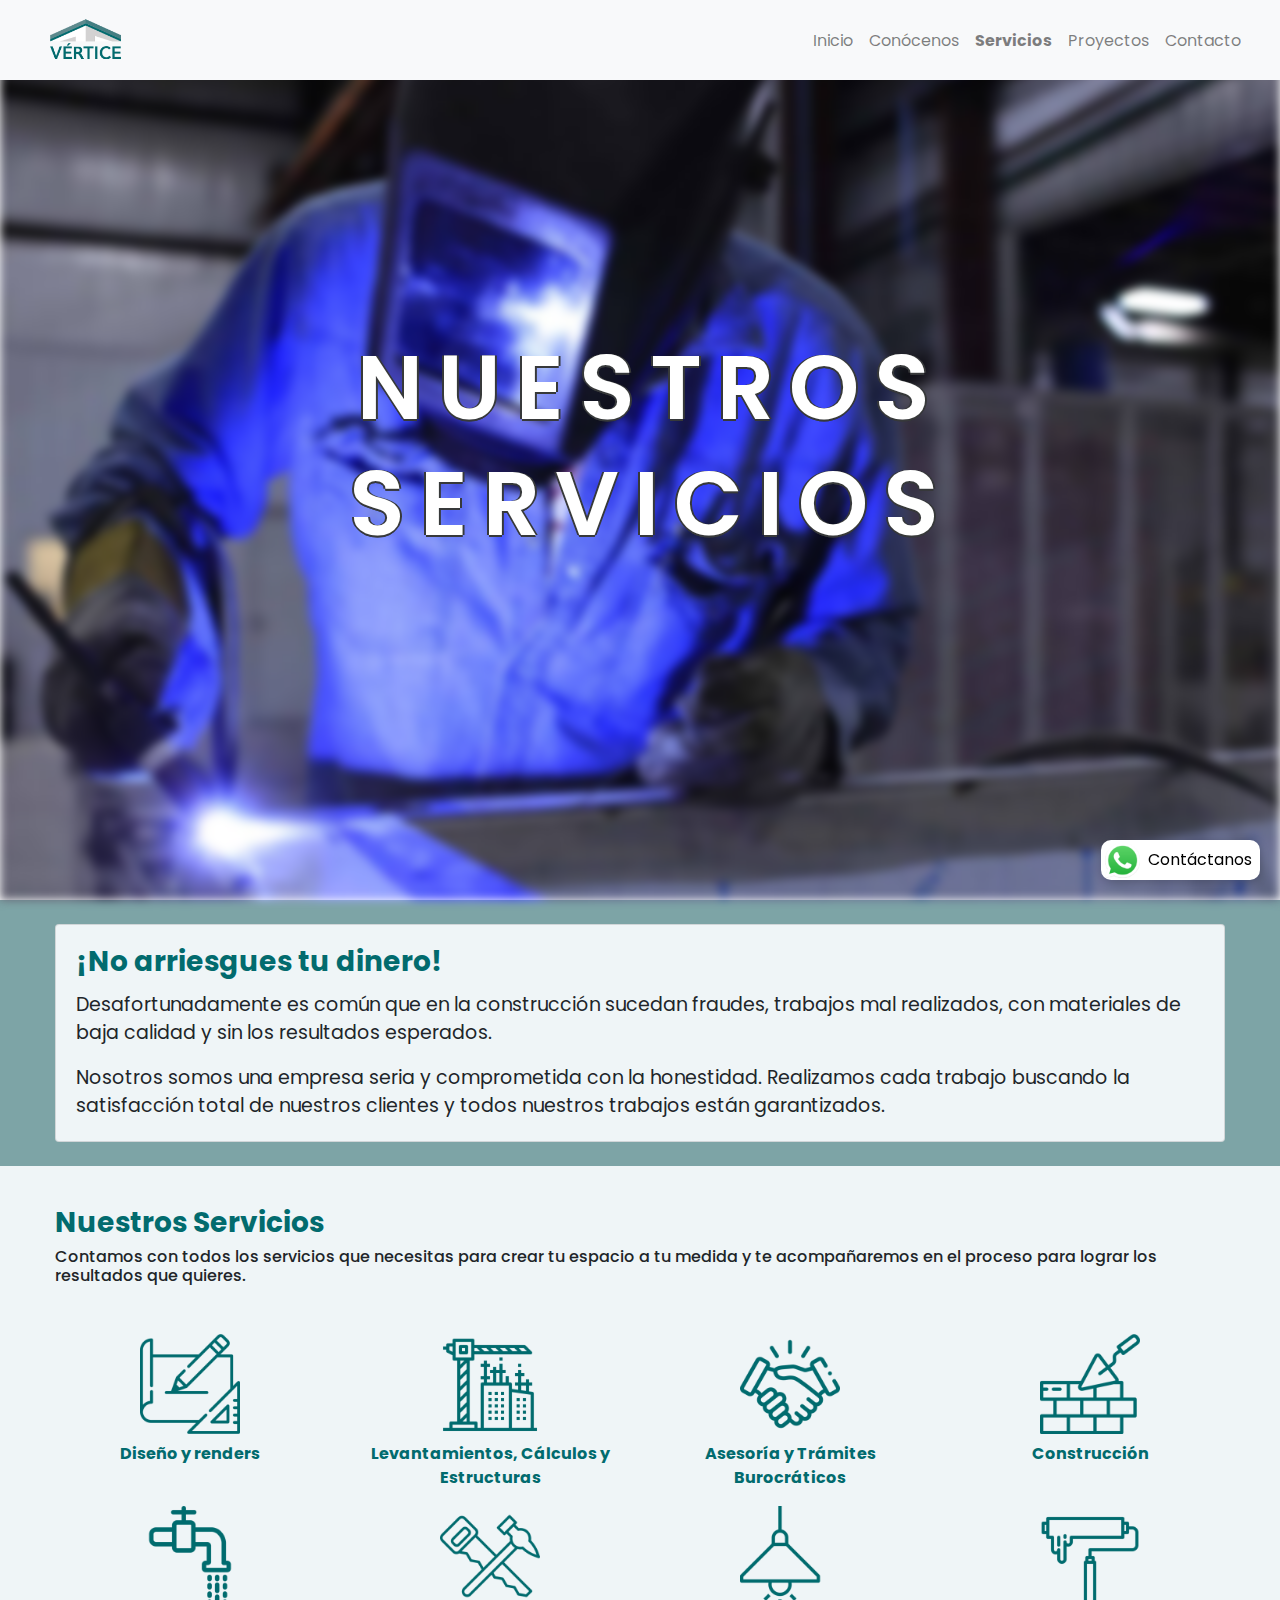
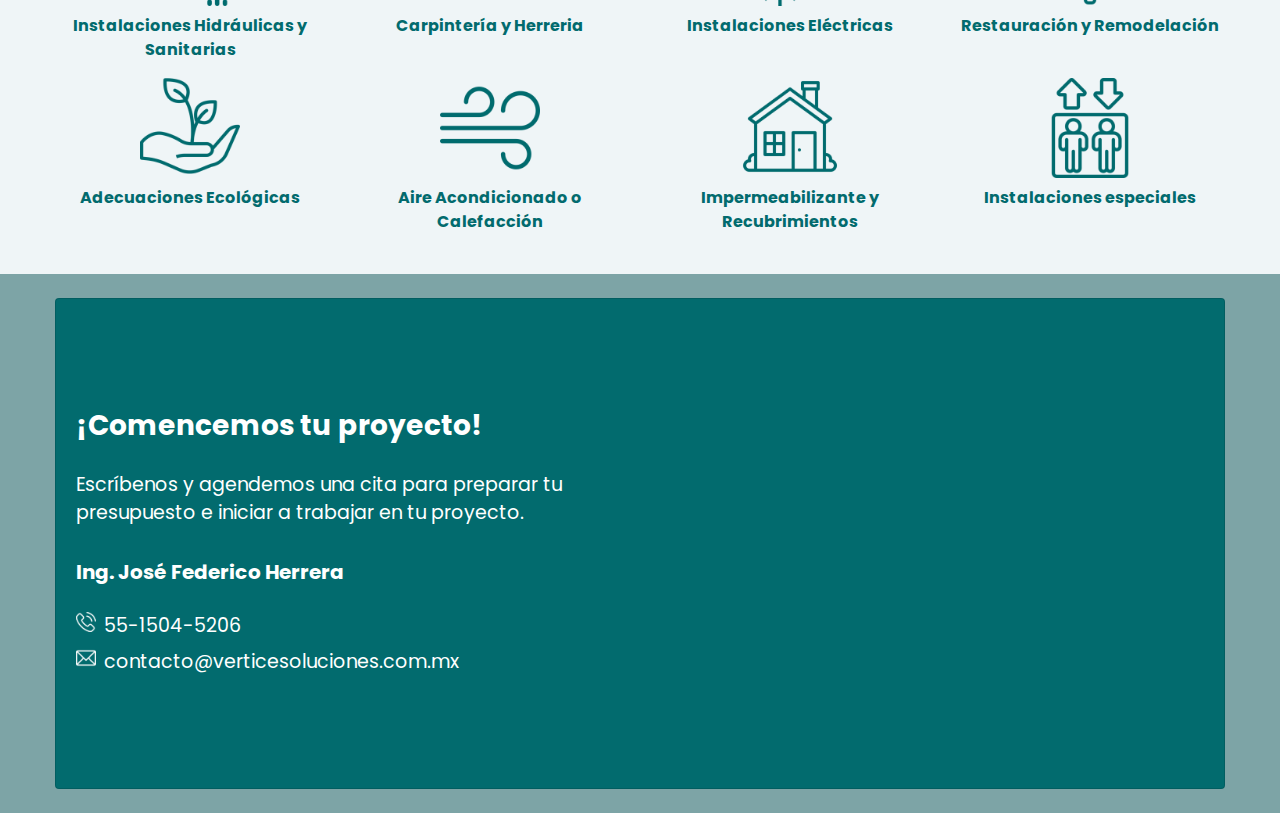
<file: servicios.html>
<!DOCTYPE html>
<html lang="en">

<head>
    <!-- Global site tag (gtag.js) - Google Analytics -->
    <script async src="https://www.googletagmanager.com/gtag/js?id=G-7QP7X015V3"></script>
    <script>
    window.dataLayer = window.dataLayer || [];
    function gtag(){dataLayer.push(arguments);}
    gtag('js', new Date());

    gtag('config', 'G-7QP7X015V3');
    </script>
    <!-- Global site tag (gtag.js) - Google Analytics -->
    
    <meta charset="UTF-8">
    <meta name="viewport" content="width=device-width, initial-scale=1.0">
    <meta name="description" content="Contamos con todos los servicios que necesitas para empezar tu proyecto: diseño, construcción, restauración, remodelación, impermeabilización y mucho más."/>
    <title>Vértice Soluciones | Servicios</title>
    <link rel="icon" href="img/vertice-soluciones-arriba.png">

    <link rel="preconnect" href="https://fonts.gstatic.com">
    <link href="https://fonts.googleapis.com/css2?family=Poppins:wght@200;300;600&display=swap" rel="stylesheet">
    <link rel="stylesheet" href="css/bootstrap.min.css">
    <link rel="stylesheet" href="css/styles.css">
</head>

<body>

    <!-- Navbar -->
    <div class="container-fluid navbar-light bg-light fixed-top">
        <nav class="navbar navbar-expand-lg">

            <a class="navbar-brand" href="index.html"><img id="logo-vertice" src="img/vertice-soluciones.png" alt="logo de la empresa"></a>

            <button class="navbar-toggler" type="button" data-toggle="collapse" data-target="#navbarSupportedContent" aria-controls="navbarSupportedContent" aria-expanded="false" aria-label="Toggle navigation">
                <span class="navbar-toggler-icon"></span>
            </button>

            <div class="collapse navbar-collapse" id="navbarSupportedContent">
                <ul class="navbar-nav ml-auto">
                    <li class="nav-item">
                        <a class="nav-link" href="index.html">Inicio</a>
                    </li>
                    <li class="nav-item">
                        <a class="nav-link" href="conocenos.html">Conócenos</a>
                    </li>
                    <li class="nav-item active">
                        <a class="nav-link" href="servicios.html">Servicios</a>
                    </li>
                    <li class="nav-item">
                        <a class="nav-link" href="proyectos.html">Proyectos</a>
                    </li>
                    <li class="nav-item">
                        <a class="nav-link" href="contacto.html">Contacto</a>
                    </li>
                </ul>
            </div>
        </nav>
    </div>
    <!-- Navbar -->

    <!-- Portada servicios -->
    <div class="container-fluid background" id="background-servicios">
    </div>
    <div class="absolute-center">
        <h1 class="main-title servicios-title">NUESTROS</h1>
        <h1 class="main-title servicios-title">SERVICIOS</h1>
    </div>
    <!-- Portada servicios -->

    <div class="container-fluid py-4 background-color-vertice-claro">
        <div class="container">
            <!-- Card no arriesgues -->
            <div class="card">
                <div class="card-body">
                <h3 class="card-title color-vertice">¡No arriesgues tu dinero!</h3>
                    <p class="card-text">Desafortunadamente es común que en la construcción sucedan
                    fraudes, trabajos mal realizados, con materiales de baja calidad y sin los
                        resultados esperados.
                    </p>
                    <p class="card-text">Nosotros somos una empresa seria y comprometida con la honestidad.
                    Realizamos cada trabajo buscando la satisfacción total de nuestros clientes y todos
                        nuestros trabajos están garantizados.
                    </p>
                </div>
            </div>
            <!-- Card no arriesgues -->
        </div>
    </div>
    
    <div class="container-fluid pt-4" style="background-color: #eff5f7;">
        <div class="container">
            <div class="row py-3">
                <div class="col-12">
                    <h3 class="color-vertice font-weight-bold">Nuestros Servicios</h3>
                    <h6>Contamos con todos los servicios que necesitas para crear tu espacio a tu medida y te acompañaremos en el proceso para lograr los resultados que quieres.</h6>
                </div>
            </div>
            <!-- Iconos servicios -->
            <div class="row py-4">
                <div class="col-6 col-md-4 col-lg-3">
                    <div class="d-flex flex-column align-items-center">
                        <img class="iconos-servicios" src="img/diseño.png" alt="Diseño y renders">
                        <p class="color-vertice text-center pt-2 font-weight-bold">Diseño y renders</p>
                    </div>
                </div>
                <div class="col-6 col-md-4 col-lg-3">
                    <div class="d-flex flex-column align-items-center">
                        <img class="iconos-servicios" src="img/levantamiento.png" alt="Levantamientos, Cálculos y Estructuras">
                        <p class="color-vertice text-center pt-2 font-weight-bold">Levantamientos, Cálculos y Estructuras</p>
                    </div>
                </div>
                <div class="col-6 col-md-4 col-lg-3">
                    <div class="d-flex flex-column align-items-center">
                        <img class="iconos-servicios" src="img/asesoria.png" alt="Asesoría y Trámites Burocráticos">
                        <p class="color-vertice text-center pt-2 font-weight-bold">Asesoría y Trámites Burocráticos</p>
                    </div>
                </div>
                <div class="col-6 col-md-4 col-lg-3">
                    <div class="d-flex flex-column align-items-center">
                        <img class="iconos-servicios" src="img/construccion.png" alt="Construcción">
                        <p class="color-vertice text-center pt-2 font-weight-bold">Construcción</p>
                    </div>
                </div>
                <div class="col-6 col-md-4 col-lg-3">
                    <div class="d-flex flex-column align-items-center">
                        <img class="iconos-servicios" src="img/hidraulica.png" alt="Instalaciones Hidráulicas y Sanitarias">
                        <p class="color-vertice text-center pt-2 font-weight-bold">Instalaciones Hidráulicas y Sanitarias</p>
                    </div>
                </div>
                <div class="col-6 col-md-4 col-lg-3">
                    <div class="d-flex flex-column align-items-center">
                        <img class="iconos-servicios" src="img/carpintero.png" alt="Carpintería y Herreria">
                        <p class="color-vertice text-center pt-2 font-weight-bold">Carpintería y Herreria</p>
                    </div>
                </div>
                <div class="col-6 col-md-4 col-lg-3">
                    <div class="d-flex flex-column align-items-center">
                        <img class="iconos-servicios" src="img/foco.png" alt="Instalaciones Eléctricas">
                        <p class="color-vertice text-center pt-2 font-weight-bold">Instalaciones Eléctricas</p>
                    </div>
                </div>
                <div class="col-6 col-md-4 col-lg-3">
                    <div class="d-flex flex-column align-items-center">
                        <img class="iconos-servicios" src="img/pintura.png" alt="Restauración y Remodelación">
                        <p class="color-vertice text-center pt-2 font-weight-bold">Restauración y Remodelación</p>
                    </div>
                </div>
                <div class="col-6 col-md-4 col-lg-3">
                    <div class="d-flex flex-column align-items-center">
                        <img class="iconos-servicios" src="img/sustentable.png" alt="Adecuaciones Ecológicas">
                        <p class="color-vertice text-center pt-2 font-weight-bold">Adecuaciones Ecológicas</p>
                    </div>
                </div>
                <div class="col-6 col-md-4 col-lg-3">
                    <div class="d-flex flex-column align-items-center">
                        <img class="iconos-servicios" src="img/aire-acondicionado.png" alt="Aire Acondicionado o Calefacción">
                        <p class="color-vertice text-center pt-2 font-weight-bold">Aire Acondicionado o Calefacción</p>
                    </div>
                </div>
                <div class="col-6 col-md-4 col-lg-3">
                    <div class="d-flex flex-column align-items-center">
                        <img class="iconos-servicios" src="img/casa.png" alt="Impermeabilizante y Recubrimientos">
                        <p class="color-vertice text-center pt-2 font-weight-bold">Impermeabilizante y Recubrimientos</p>
                    </div>
                </div>
                <div class="col-6 col-md-4 col-lg-3">
                    <div class="d-flex flex-column align-items-center">
                        <img class="iconos-servicios" src="img/elevador.png" alt="Instalaciones especiales">
                        <p class="color-vertice text-center pt-2 font-weight-bold">Instalaciones especiales</p>
                    </div>
                </div>
            </div>
            <!-- Iconos servicios -->

        </div>
    </div>

    <div class="container-fluid pt-4 pb-lg-4 card-conoce-container background-color-vertice-claro">
        <div class="container card-conoce">
            <!-- Card Comencemos -->
            <div class="card background-color-vertice no-border-radius">
                <div class="row card-conoce-row align-items-center">
                    <div class="col-md-6 col-lg-6">
                        <div class="card-body">
                            <h3 class="card-title blanco pb-3">¡Comencemos tu proyecto!</h3>
                            <p class="card-text blanco pb-3">Escríbenos y agendemos una cita para preparar tu presupuesto
                                e iniciar a trabajar en tu proyecto. </p>
                            <h5 class="card-title blanco pb-3">Ing. José Federico Herrera</h5>
                            <a href="tel:55-1504-5206" class="d-flex flex-row align-content-center">
                                <img src="img/llamada-telefonica.png" class="icono-small" alt="teléfono icono">
                                <p class="card-text blanco pl-2"> 55-1504-5206 </p>
                            </a>
                            <a href="mailto:contacto@verticesoluciones.com.mx"
                                class="d-flex flex-row align-content-center pt-2">
                                <img src="img/email.png" class="icono-small" alt="teléfono icono">
                                <p class="card-text blanco conocenos-text pl-2 text-break">
                                    contacto@verticesoluciones.com.mx </p>
                            </a>
                        </div>
                    </div>
                    <div class="col-md-6 col-lg-6 ms-auto" ms-auto>
                        <div class="p-3">
                            <iframe width="100%" height="450" style="border:0;" allowfullscreen="" loading="lazy" referrerpolicy="no-referrer-when-downgrade"
                                src="https://www.google.com/maps/embed?pb=!1m18!1m12!1m3!1d3764.1324238003895!2d-99.13497487678156!3d19.36341794509882!2m3!1f0!2f0!3f0!3m2!1i1024!2i768!4f13.1!3m3!1m2!1s0x85d1ff31875e5d3d%3A0xb79b7909367161d4!2sV%C3%A9rtice%20Soluciones%20(Construcci%C3%B3n%20y%20Remodelaci%C3%B3n)!5e0!3m2!1ses!2smx!4v1655779606549!5m2!1ses!2smx">
                            </iframe>
                        </div>
                    </div>
                </div>
            </div>
            <!-- Card Comencemos -->
        </div>
    </div>
    <a href="https://api.whatsapp.com/send?phone=5255-15-04-52-06" target="_blank" class="pl-1 whatsapp-icon-container d-none d-lg-flex">
        <img src="img/whatsapp.png" alt="icono de whatsapp" class="whatsapp-icon">
        <p class="m-0 px-2">Contáctanos</p>
    </a>
    <a href="https://api.whatsapp.com/send?phone=525515045206" target="_blank" class="pl-1 whatsapp-icon-container d-lg-none" style="background: none;">
        <img src="img/whatsapp.png" alt="icono de whatsapp" class="whatsapp-icon-mobile">
    </a>
    
    <script src="js/jquery-3.5.1.min.js"></script>
    <script src="js/bootstrap.bundle.min.js"></script>
    <script src="js/vertice.js"></script>
</body>

</html>
</file>
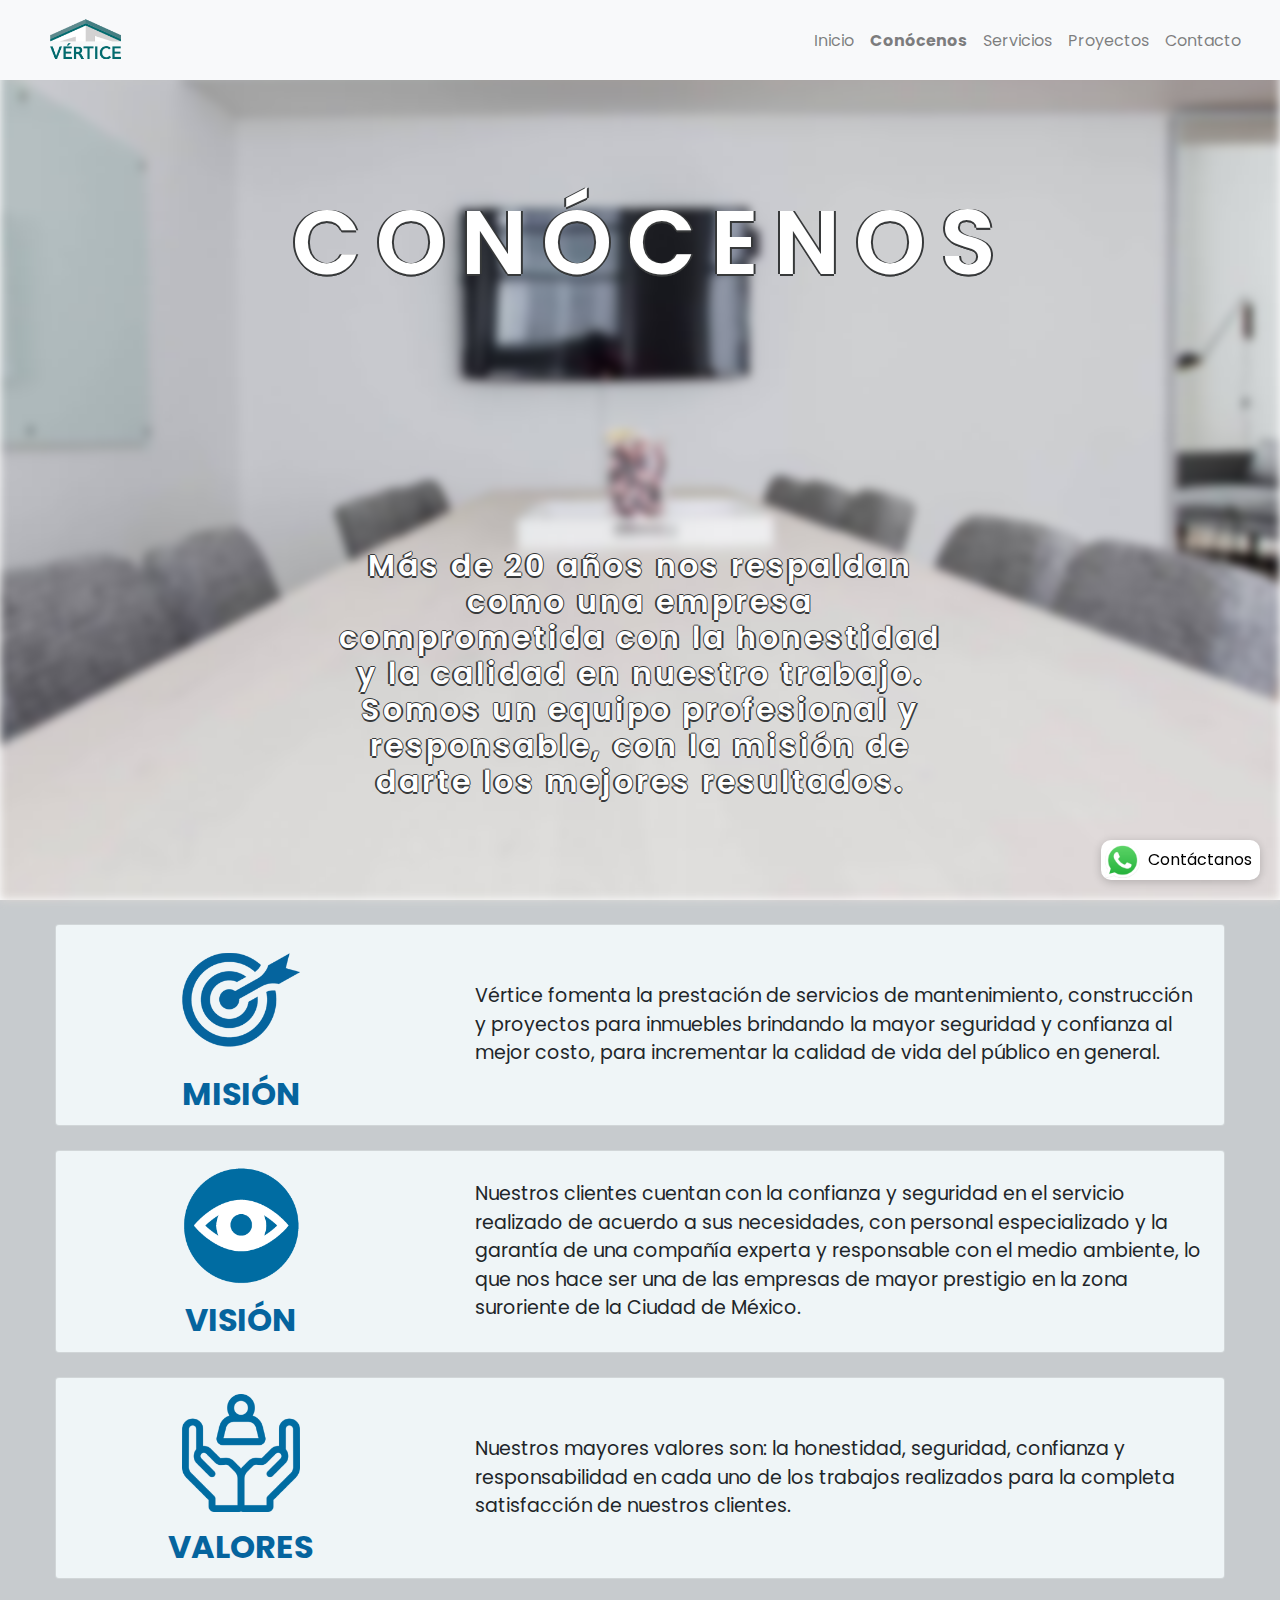
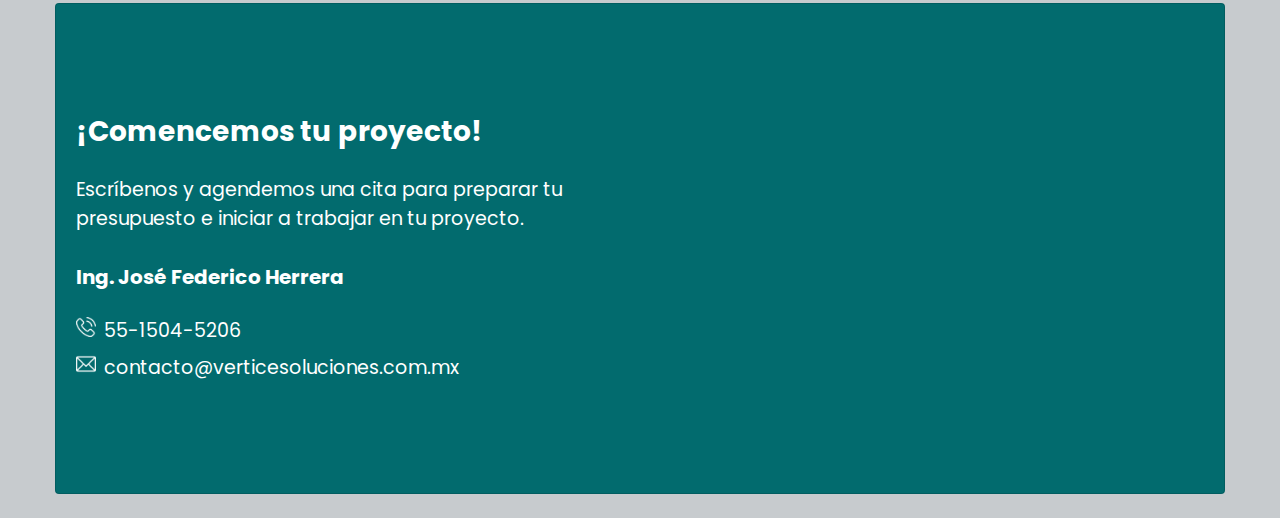
<file: Vertice/conocenos.html>
<!DOCTYPE html>
<html lang="en">

<head>
    <!-- Global site tag (gtag.js) - Google Analytics -->
    <script async src="https://www.googletagmanager.com/gtag/js?id=G-7QP7X015V3"></script>
    <script>
    window.dataLayer = window.dataLayer || [];
    function gtag(){dataLayer.push(arguments);}
    gtag('js', new Date());

    gtag('config', 'G-7QP7X015V3');
    </script>
    <!-- Global site tag (gtag.js) - Google Analytics -->

    <meta charset="UTF-8">
    <meta name="viewport" content="width=device-width, initial-scale=1.0">
    <meta name="description" content="Vértice fomenta la prestación de servicios de mantenimiento, construcción y proyectos para inmuebles brindando seguridad y confianza al mejor costo"/>
    
    <title>Vértice Soluciones | Conócenos</title>
    <link rel="icon" href="./img/vertice-soluciones-arriba.png">

    <link rel="preconnect" href="https://fonts.gstatic.com">
    <link href="https://fonts.googleapis.com/css2?family=Poppins:wght@200;300;600&display=swap" rel="stylesheet">
    <link rel="stylesheet" href="css/bootstrap.min.css">
    <link rel="stylesheet" href="css/styles.css">
</head>

<body>
    <!-- Navbar -->
    <div class="container-fluid navbar-light bg-light fixed-top">
        <nav class="navbar navbar-expand-lg">

            <a class="navbar-brand" href="./index.html"><img id="logo-vertice" src="img/vertice-soluciones.png" alt="logo de la empresa"></a>

            <button class="navbar-toggler" type="button" data-toggle="collapse" data-target="#navbarSupportedContent"
                aria-controls="navbarSupportedContent" aria-expanded="false" aria-label="Toggle navigation">
                <span class="navbar-toggler-icon"></span>
            </button>

            <div class="collapse navbar-collapse" id="navbarSupportedContent">
                <ul class="navbar-nav ml-auto">
                    <li class="nav-item">
                        <a class="nav-link" href="./index.html">Inicio</a>
                    </li>
                    <li class="nav-item active">
                        <a class="nav-link" href="./conocenos.html">Conócenos</a>
                    </li>
                    <li class="nav-item">
                        <a class="nav-link" href="./servicios.html">Servicios</a>
                    </li>
                    <li class="nav-item">
                        <a class="nav-link" href="./proyectos.html">Proyectos</a>
                    </li>
                    <li class="nav-item">
                        <a class="nav-link" href="./contacto.html">Contacto</a>
                    </li>
                </ul>
            </div>
        </nav>
    </div>
    <!-- Navbar -->

    <!-- Portada conocenos -->
    <div class="container-fluid background" id="background-conocenos">
    </div>
    <div id="conocenos-contents">
        <h1 class="main-title" id="conocenos-title">CONÓCENOS</h1>
        <h2 class="pt-3 px-4 color-azul-vertice" id="conocenos-subtitle">Más de 20 años nos respaldan como una empresa comprometida con la honestidad y la
            calidad en nuestro trabajo. Somos un equipo profesional y responsable, con la misión de darte los mejores
            resultados.</h2>
    </div>
    <!-- Portada conocenos -->

    <div class="container-fluid py-4" style="background-color: #c7cbce;">
        <div class="container">
            <!-- Card Misión -->
            <div class="card mb-4">
                <div class="row align-items-center">
                    <div class="col-md-4 col-lg-4">
                        <img src="./img/mision.png" class="img-fluid p-3 mx-auto d-block icono" alt="mision de la empresa">
                        <h2 class="card-title text-center color-azul-vertice">MISIÓN</h2>
                    </div>
                    <div class="col-md-8 col-lg-8">
                        <div class="card-body">
                            <p class="card-text">Vértice fomenta la prestación de servicios de mantenimiento,
                                construcción y proyectos para inmuebles brindando la mayor seguridad y
                                confianza al mejor costo, para incrementar la calidad de vida del público en general.
                            </p>
                        </div>
                    </div>
                </div>
            </div>
            <!-- Card Misión -->
            <!-- Card Visión -->
            <div class="card mb-4">
                <div class="row align-items-center">
                    <div class="col-md-4 col-lg-4">
                        <img src="./img/vision.png" class="img-fluid p-3 mx-auto d-block icono" alt="vision de la empresa">
                        <h2 class="card-title text-center color-azul-vertice">VISIÓN</h2>
                    </div>
                    <div class="col-md-8 col-lg-8">
                        <div class="card-body">
                            <p class="card-text">Nuestros clientes cuentan con la confianza y seguridad en el
                                servicio realizado de acuerdo a sus necesidades, con personal especializado y
                                la garantía de una compañía experta y responsable con el medio ambiente, lo que
                                nos hace ser una de las empresas de mayor prestigio en la zona suroriente de la
                                Ciudad de México.
                            </p>
                        </div>
                    </div>
                </div>
            </div>
            <!-- Card Visión -->
            <!-- Card Valores -->
            <div class="card">
                <div class="row align-items-center">
                    <div class="col-md-4 col-lg-4 ">
                        <img src="./img/valor.png" class="img-fluid p-3 mx-auto d-block icono" alt="valores de la empresa">
                        <h2 class="card-title text-center color-azul-vertice">VALORES</h2>
                    </div>
                    <div class="col-md-8 col-lg-8">
                        <div class="card-body">
                            <p class="card-text">Nuestros mayores valores son: la honestidad, seguridad,
                                confianza y responsabilidad en cada uno de los trabajos realizados para
                                la completa satisfacción de nuestros clientes.
                            </p>
                        </div>
                    </div>
                </div>
            </div>
            <!-- Card Visión -->
        </div>
    </div>

    <div class="container-fluid pb-lg-4 card-conoce-container" style="background-color: #c7cbce;">
        <div class="container card-conoce">
            <!-- Card Comencemos -->
            <div class="card background-color-vertice no-border-radius">
                <div class="row card-conoce-row align-items-center">
                    <div class="col-md-6 col-lg-6">
                        <div class="card-body">
                            <h3 class="card-title blanco pb-3">¡Comencemos tu proyecto!</h3>
                            <p class="card-text blanco pb-3">Escríbenos y agendemos una cita para preparar tu presupuesto
                                e iniciar a trabajar en tu proyecto. </p>
                            <h5 class="card-title blanco pb-3">Ing. José Federico Herrera</h5>
                            <a href="tel:55-1504-5206" class="d-flex flex-row align-content-center">
                                <img src="./img/llamada-telefonica.png" class="icono-small" alt="teléfono icono">
                                <p class="card-text blanco pl-2"> 55-1504-5206 </p>
                            </a>
                            <a href="mailto:contacto@verticesoluciones.com.mx"
                                class="d-flex flex-row align-content-center pt-2">
                                <img src="./img/email.png" class="icono-small" alt="teléfono icono">
                                <p class="card-text blanco conocenos-text pl-2 text-break">
                                    contacto@verticesoluciones.com.mx </p>
                            </a>
                        </div>
                    </div>
                    <div class="col-md-6 col-lg-6 ms-auto" ms-auto>
                        <div class="p-3">
                            <iframe width="100%" height="450" frameborder="0" style="border:0"
                                src="https://www.google.com/maps/embed/v1/place?q=place_id:ChIJPV1ehzH_0YUR1GFxNgl5m7c&key=AIzaSyCbXH40k44gLLSKBnO77w7Pi7ZSdh-NT30"
                                allowfullscreen>
                            </iframe>
                        </div>
                    </div>
                </div>
            </div>
            <!-- Card Comencemos -->
        </div>
    </div>
    <a href="https://api.whatsapp.com/send?phone=5255-15-04-52-06" target="_blank" class="pl-1 whatsapp-icon-container d-none d-lg-flex">
        <img src="img/whatsapp.png" alt="icono de whatsapp" class="whatsapp-icon">
        <p class="m-0 px-2">Contáctanos</p>
    </a>
    <a href="https://api.whatsapp.com/send?phone=525515045206" target="_blank" class="pl-1 whatsapp-icon-container d-lg-none" style="background: none;">
        <img src="img/whatsapp.png" alt="icono de whatsapp" class="whatsapp-icon-mobile">
    </a>

    <script src="js/jquery-3.5.1.min.js"></script>
    <script src="js/bootstrap.bundle.min.js"></script>
    <script src="js/vertice.js"></script>
</body>

</html>
</file>
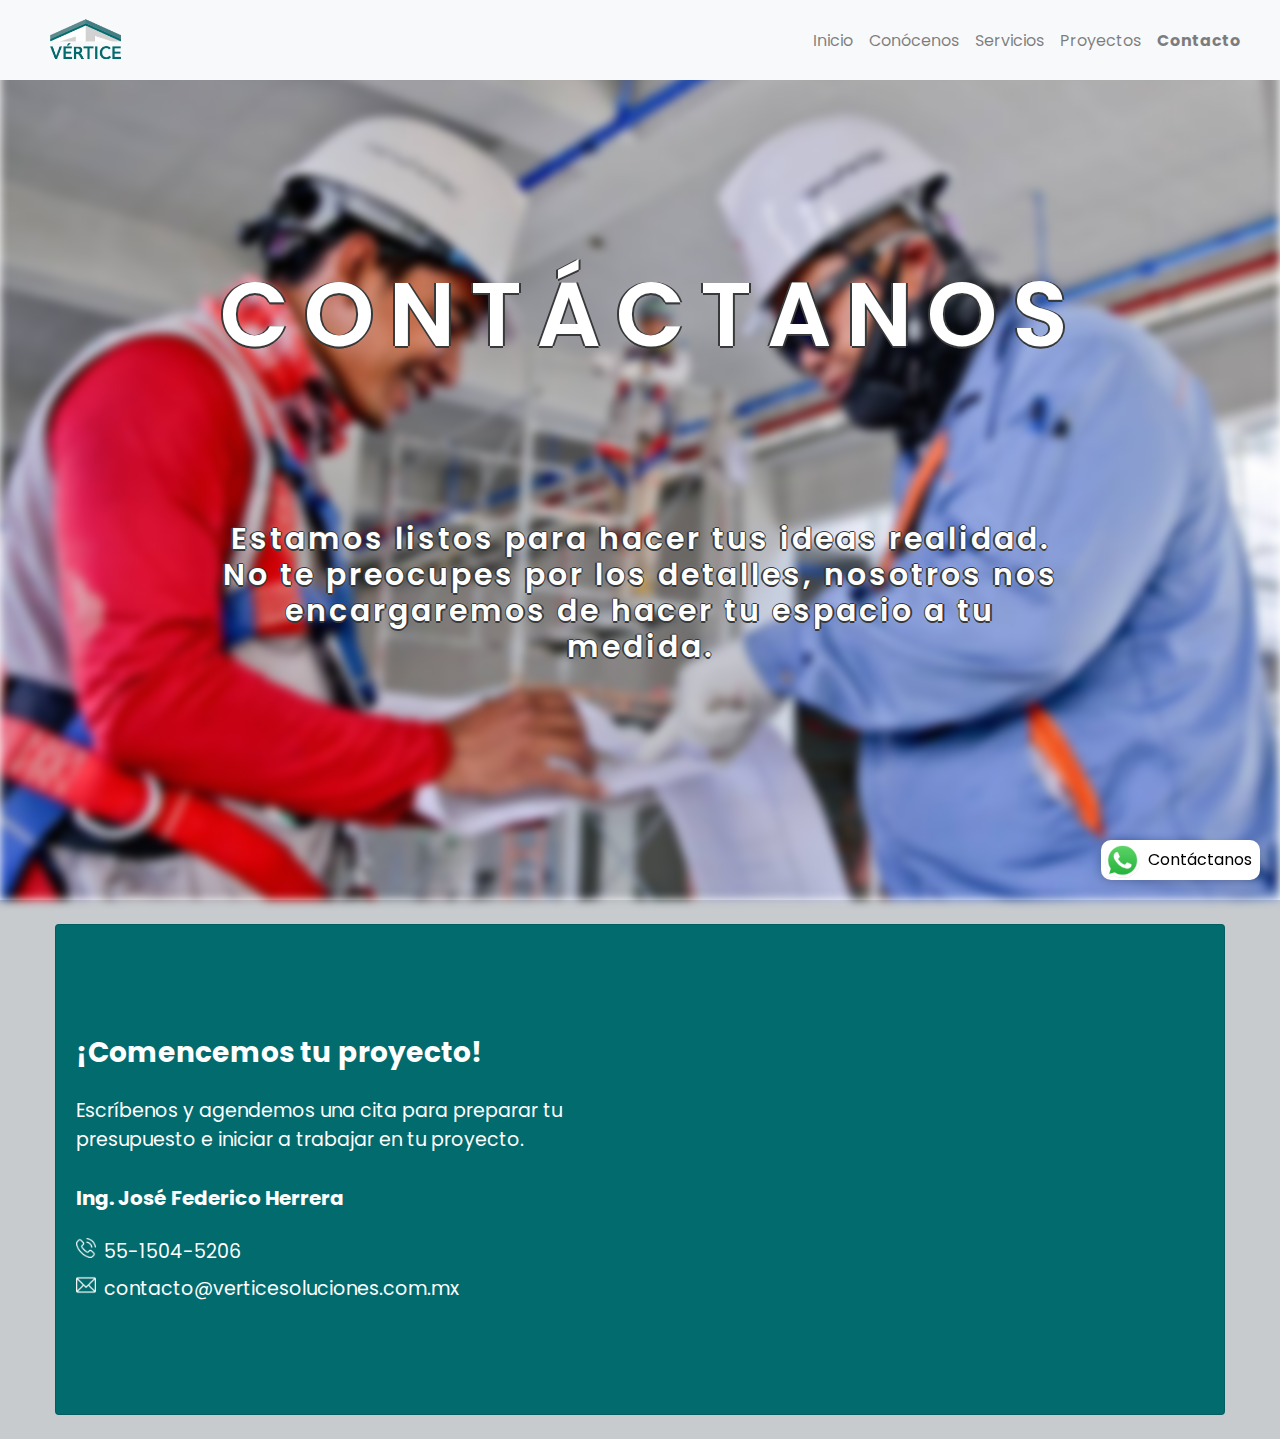
<file: Vertice/contacto.html>
<!DOCTYPE html>
<html lang="en">

<head>
    <!-- Global site tag (gtag.js) - Google Analytics -->
    <script async src="https://www.googletagmanager.com/gtag/js?id=G-7QP7X015V3"></script>
    <script>
    window.dataLayer = window.dataLayer || [];
    function gtag(){dataLayer.push(arguments);}
    gtag('js', new Date());

    gtag('config', 'G-7QP7X015V3');
    </script>
    <!-- Global site tag (gtag.js) - Google Analytics -->

    <meta charset="UTF-8">
    <meta name="viewport" content="width=device-width, initial-scale=1.0">
    <meta name="description" content="Escríbenos y agendemos una cita para preparar tu presupuesto e iniciar a trabajar en tu proyecto."/>
    
    <title>Vértice Soluciones | Contacto</title>
    <link rel="icon" href="./img/vertice-soluciones-arriba.png">

    <link rel="preconnect" href="https://fonts.gstatic.com">
    <link href="https://fonts.googleapis.com/css2?family=Poppins:wght@200;300;600&display=swap" rel="stylesheet">
    <link rel="stylesheet" href="css/bootstrap.min.css">
    <link rel="stylesheet" href="css/styles.css">
</head>

<body>

    <!-- Navbar -->
    <div class="container-fluid navbar-light bg-light fixed-top">
        <nav class="navbar navbar-expand-lg">

            <a class="navbar-brand" href="./index.html"><img id="logo-vertice" src="img/vertice-soluciones.png"
                    alt="logo de la empresa"></a>

            <button class="navbar-toggler" type="button" data-toggle="collapse" data-target="#navbarSupportedContent"
                aria-controls="navbarSupportedContent" aria-expanded="false" aria-label="Toggle navigation">
                <span class="navbar-toggler-icon"></span>
            </button>

            <div class="collapse navbar-collapse" id="navbarSupportedContent">
                <ul class="navbar-nav ml-auto">
                    <li class="nav-item">
                        <a class="nav-link" href="./index.html">Inicio</a>
                    </li>
                    <li class="nav-item">
                        <a class="nav-link" href="./conocenos.html">Conócenos</a>
                    </li>
                    <li class="nav-item">
                        <a class="nav-link" href="./servicios.html">Servicios</a>
                    </li>
                    <li class="nav-item">
                        <a class="nav-link" href="./proyectos.html">Proyectos</a>
                    </li>
                    <li class="nav-item active">
                        <a class="nav-link" href="./contacto.html">Contacto</a>
                    </li>
                </ul>
            </div>
        </nav>
    </div>
    <!-- Navbar -->

    <!-- Portada contacto -->
    <div class="container-fluid background" id="background-contactanos">
    </div>
    <div class="contactanos-contents">
        <h1 class="main-title" id="contactanos-title">CONTÁCTANOS</h1>
        <h2 class="pt-3 px-4 color-azul-vertice" id="contactanos-subtitle">Estamos listos para hacer tus ideas realidad.
            No te preocupes por los detalles, nosotros nos encargaremos de hacer tu espacio a tu medida.</h2>
    </div>
    <!-- Portada contacto -->

    <div class="container-fluid pt-4 pb-lg-4 card-conoce-container" style="background-color: #c7cbce;">
        <div class="container card-conoce">
            <!-- Card Comencemos -->
            <div class="card background-color-vertice no-border-radius">
                <div class="row card-conoce-row align-items-center">
                    <div class="col-md-6 col-lg-6">
                        <div class="card-body">
                            <h3 class="card-title blanco pb-3">¡Comencemos tu proyecto!</h3>
                            <p class="card-text blanco pb-3">Escríbenos y agendemos una cita para preparar tu presupuesto
                                e iniciar a trabajar en tu proyecto. </p>
                            <h5 class="card-title blanco pb-3">Ing. José Federico Herrera</h5>
                            <a href="tel:55-1504-5206" class="d-flex flex-row align-content-center">
                                <img src="./img/llamada-telefonica.png" class="icono-small" alt="teléfono icono">
                                <p class="card-text blanco pl-2"> 55-1504-5206 </p>
                            </a>
                            <a href="mailto:contacto@verticesoluciones.com.mx"
                                class="d-flex flex-row align-content-center pt-2">
                                <img src="./img/email.png" class="icono-small" alt="teléfono icono">
                                <p class="card-text blanco conocenos-text pl-2 text-break">
                                    contacto@verticesoluciones.com.mx </p>
                            </a>
                        </div>
                    </div>
                    <div class="col-md-6 col-lg-6 ms-auto" ms-auto>
                        <div class="p-3">
                            <iframe width="100%" height="450" frameborder="0" style="border:0"
                                src="https://www.google.com/maps/embed/v1/place?q=place_id:ChIJPV1ehzH_0YUR1GFxNgl5m7c&key=AIzaSyCbXH40k44gLLSKBnO77w7Pi7ZSdh-NT30"
                                allowfullscreen>
                            </iframe>
                        </div>
                    </div>
                </div>
            </div>
            <!-- Card Comencemos -->
        </div>
    </div>
    <a href="https://api.whatsapp.com/send?phone=5255-15-04-52-06" target="_blank" class="pl-1 whatsapp-icon-container d-none d-lg-flex">
        <img src="img/whatsapp.png" alt="icono de whatsapp" class="whatsapp-icon">
        <p class="m-0 px-2">Contáctanos</p>
    </a>
    <a href="https://api.whatsapp.com/send?phone=525515045206" target="_blank" class="pl-1 whatsapp-icon-container d-lg-none" style="background: none;">
        <img src="img/whatsapp.png" alt="icono de whatsapp" class="whatsapp-icon-mobile">
    </a>

    <script src="js/jquery-3.5.1.min.js"></script>
    <script src="js/bootstrap.bundle.min.js"></script>
    <script src="js/vertice.js"></script>
</body>

</html>
</file>
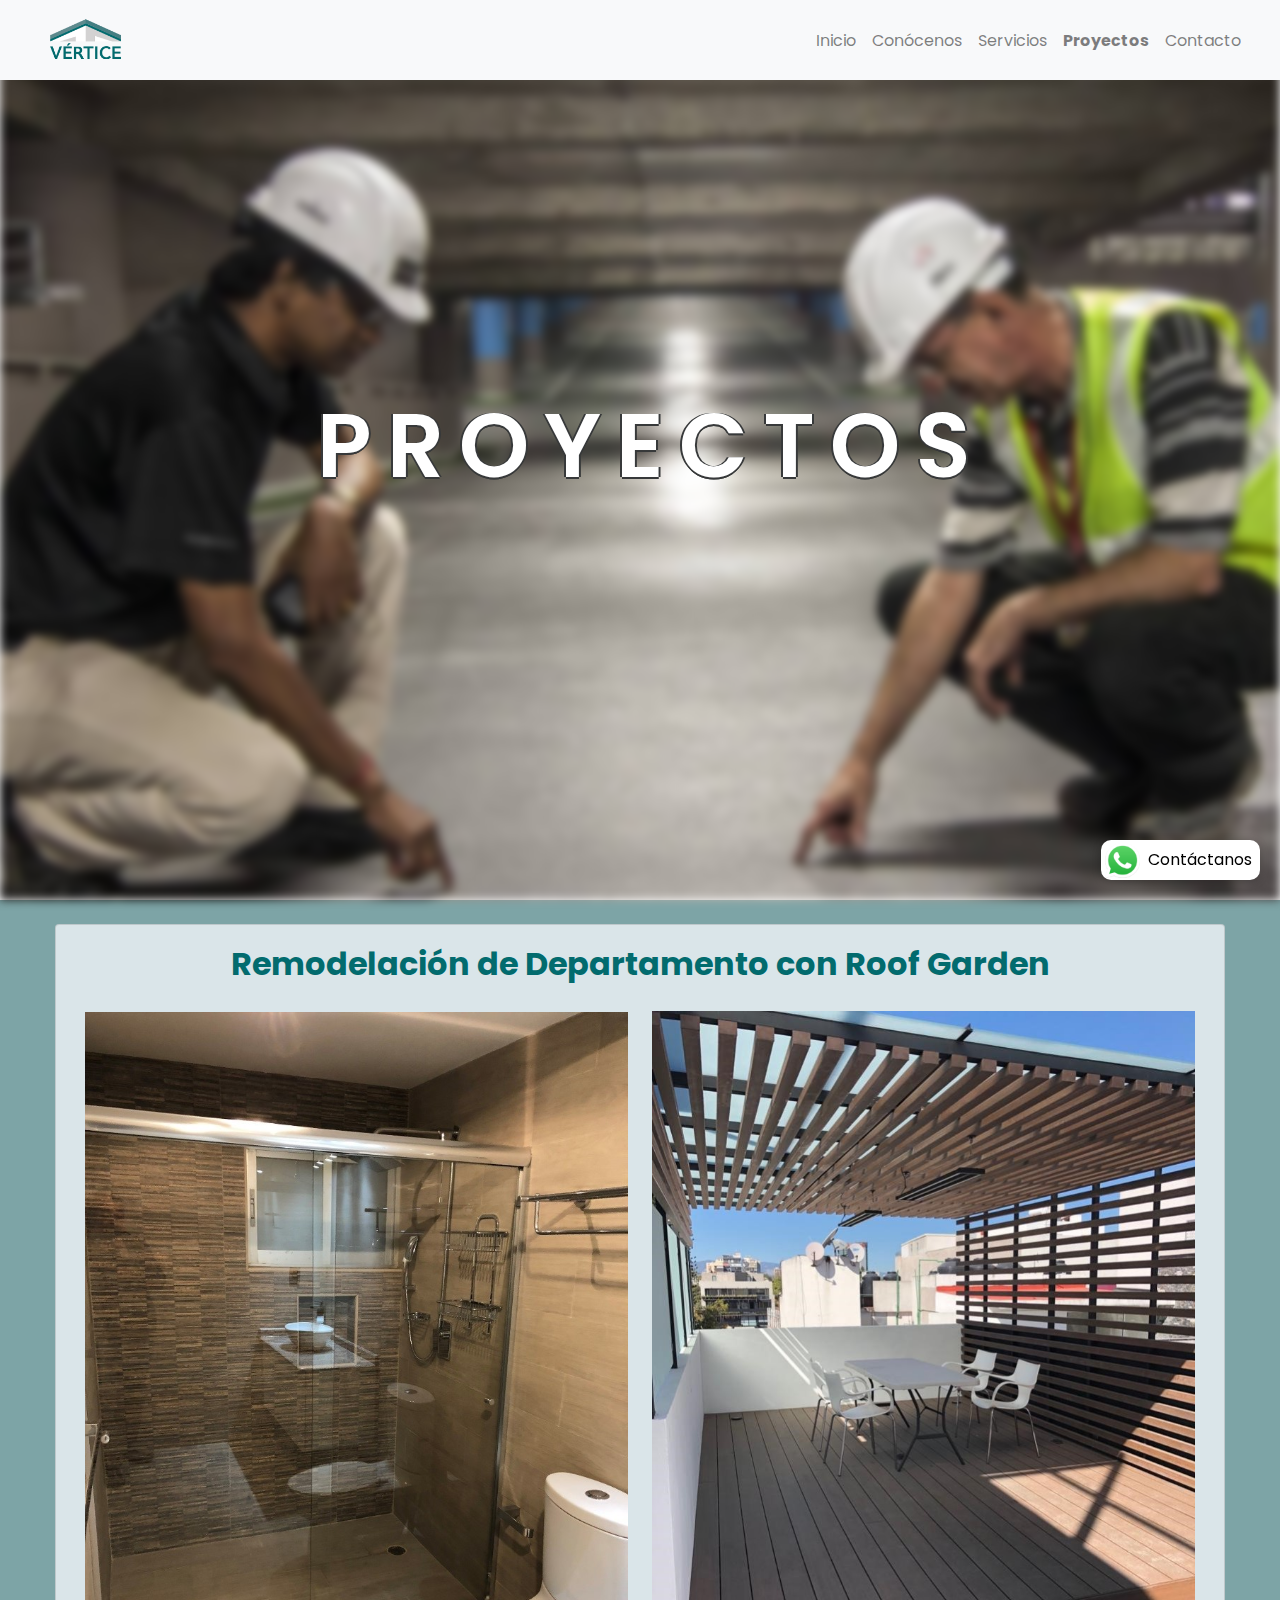
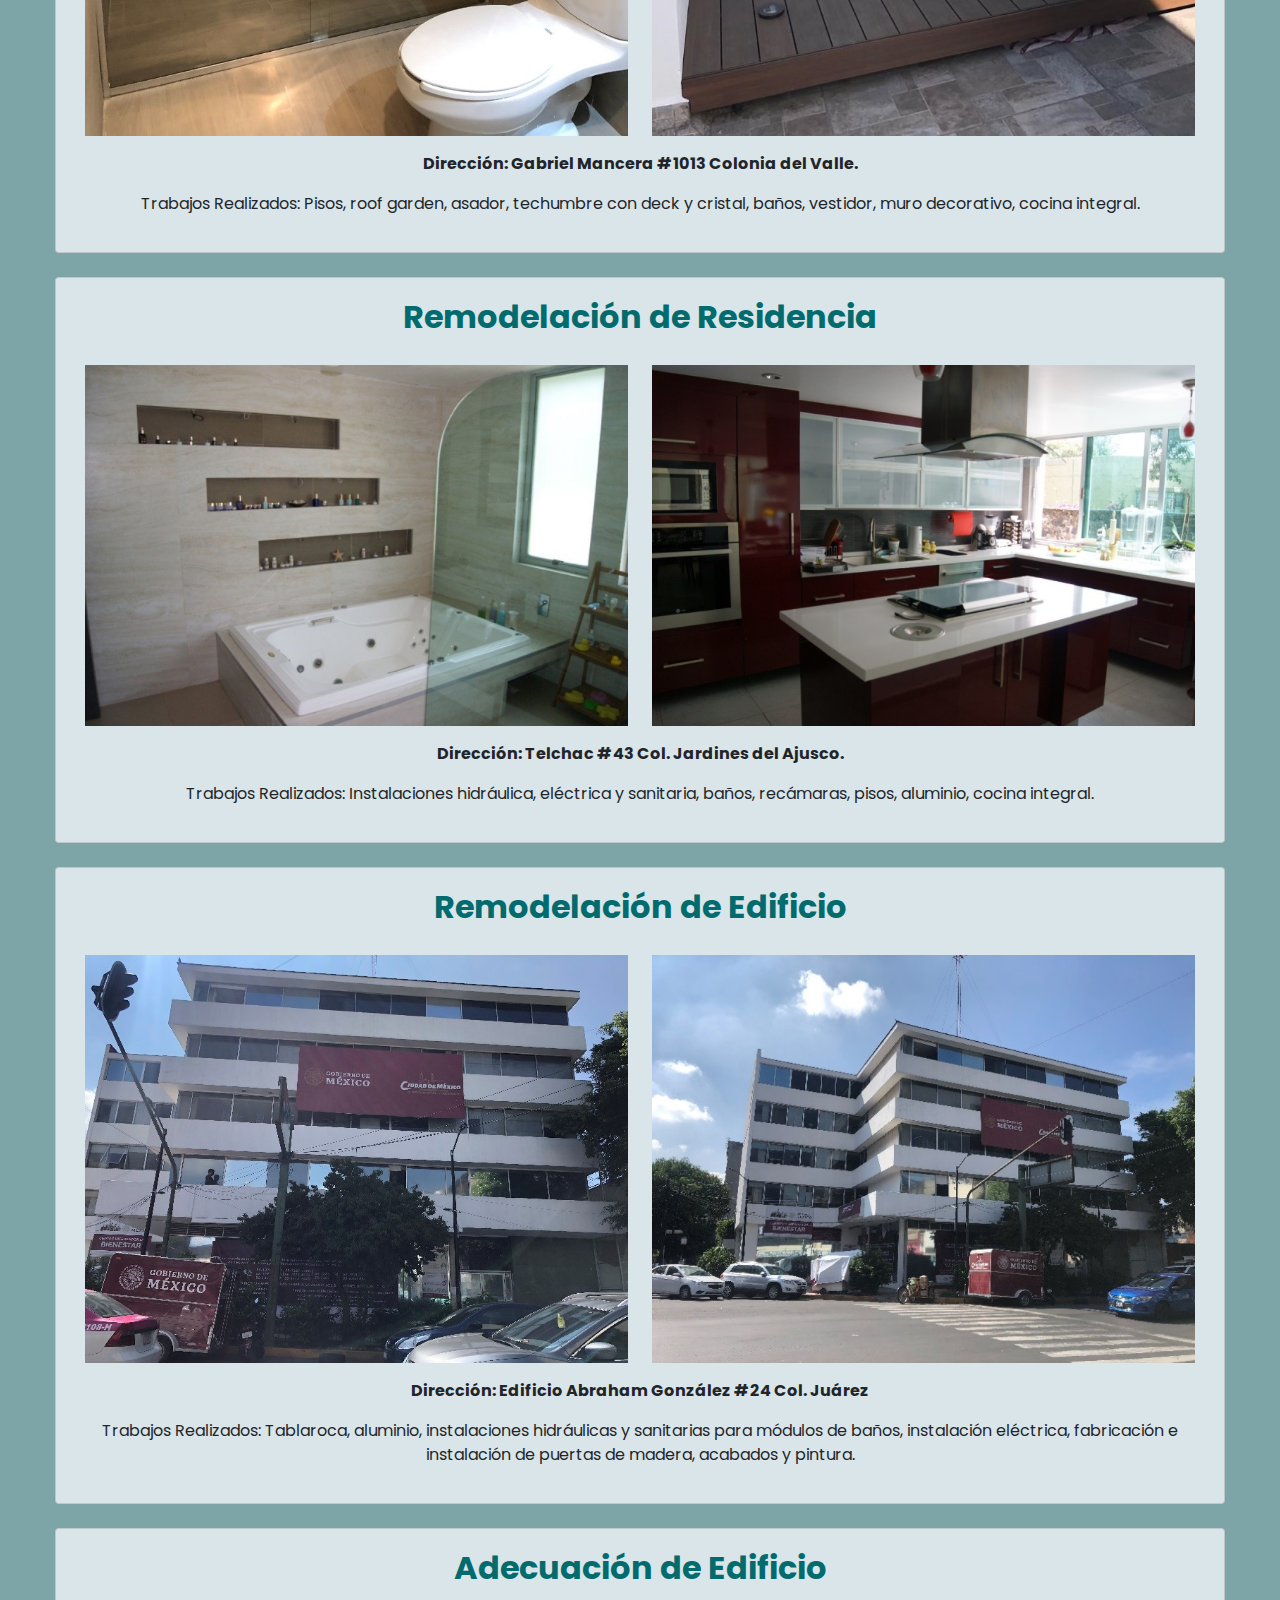
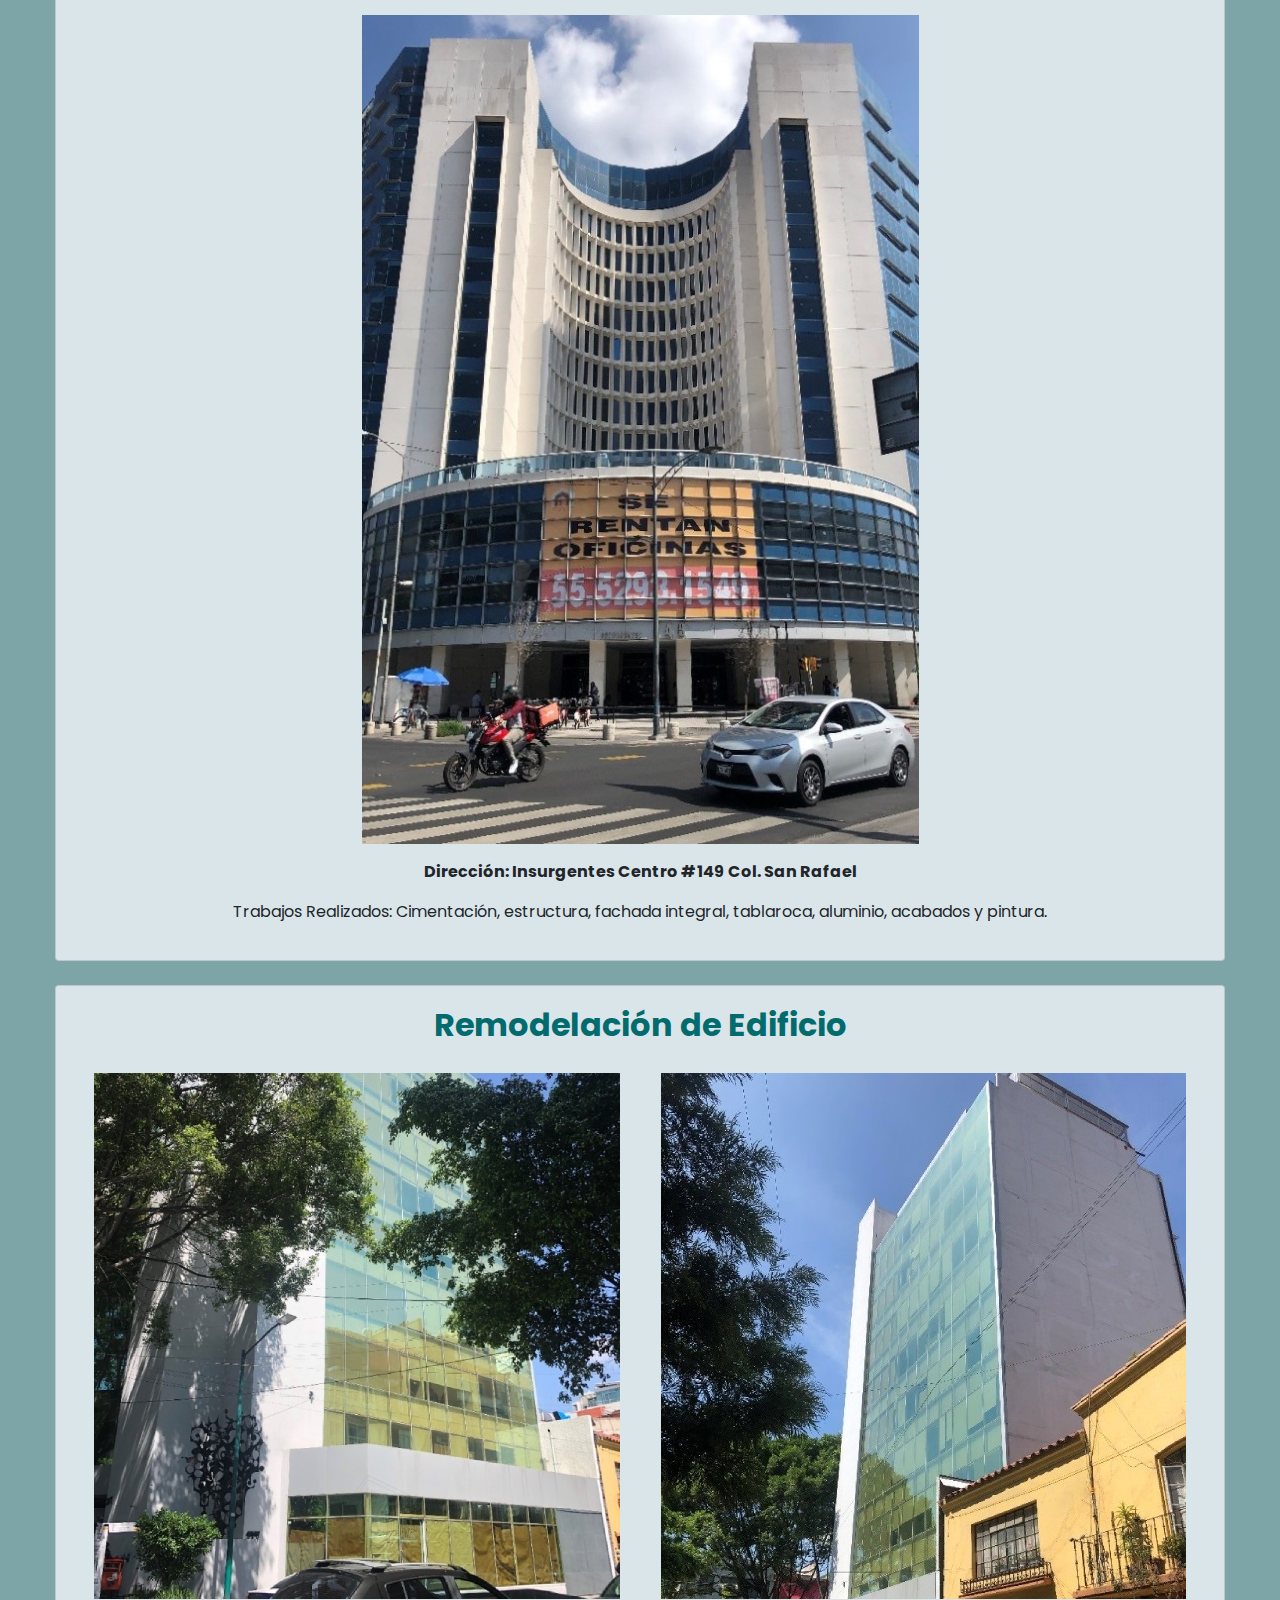
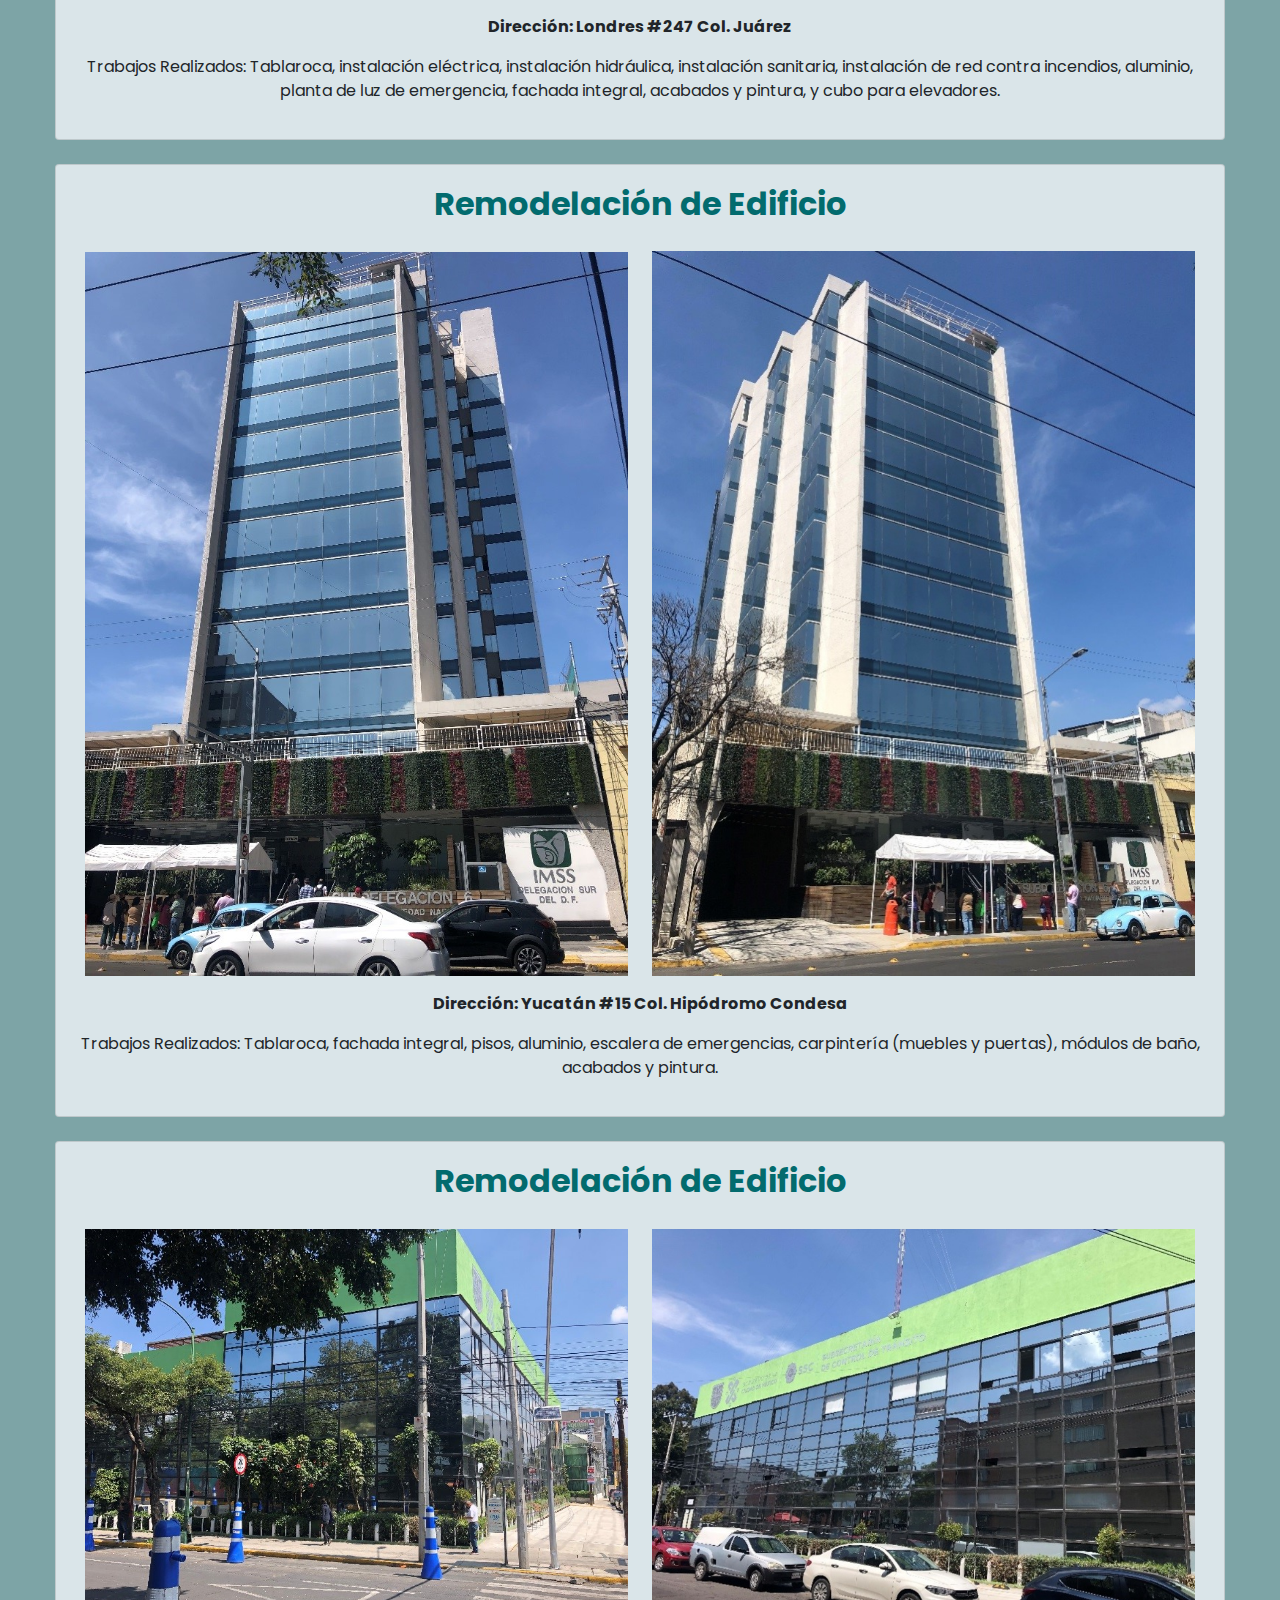
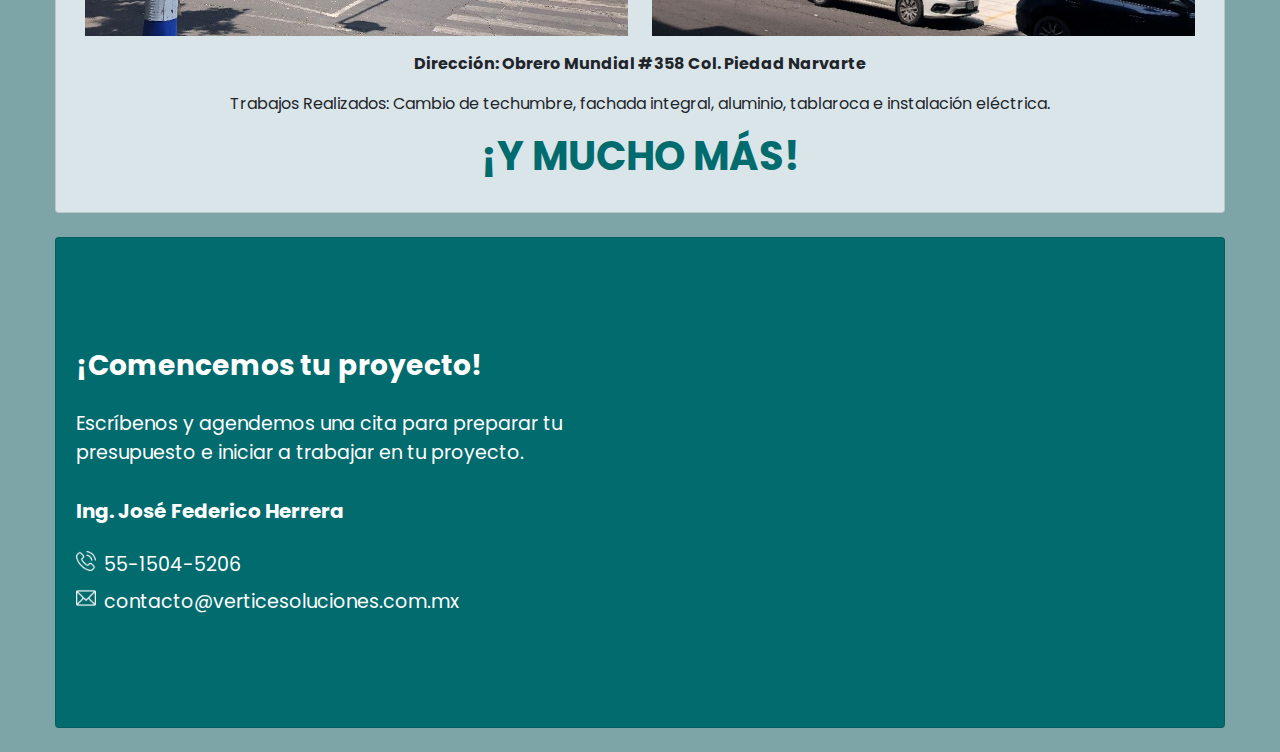
<file: Vertice/proyectos.html>
<!DOCTYPE html>
<html lang="en">

<head>
    <!-- Global site tag (gtag.js) - Google Analytics -->
    <script async src="https://www.googletagmanager.com/gtag/js?id=G-7QP7X015V3"></script>
    <script>
    window.dataLayer = window.dataLayer || [];
    function gtag(){dataLayer.push(arguments);}
    gtag('js', new Date());

    gtag('config', 'G-7QP7X015V3');
    </script>
    <!-- Global site tag (gtag.js) - Google Analytics -->

    <meta charset="UTF-8">
    <meta name="viewport" content="width=device-width, initial-scale=1.0">
    <meta name="description" content="Conóce todos los proyectos en los que hemos trabajado brindando diferentes servicios"/>
    <title>Vértice Soluciones | Proyectos</title>
    <link rel="icon" href="./img/vertice-soluciones-arriba.png">

    <link rel="preconnect" href="https://fonts.gstatic.com">
    <link href="https://fonts.googleapis.com/css2?family=Poppins:wght@200;300;600&display=swap" rel="stylesheet">
    <link rel="stylesheet" href="css/bootstrap.min.css">
    <link rel="stylesheet" href="css/styles.css">
</head>

<body>

    <!-- Navbar -->
    <div class="container-fluid navbar-light bg-light fixed-top">
        <nav class="navbar navbar-expand-lg">

            <a class="navbar-brand" href="./index.html"><img id="logo-vertice" src="img/vertice-soluciones.png" alt="logo de la empresa"></a>

            <button class="navbar-toggler" type="button" data-toggle="collapse" data-target="#navbarSupportedContent" aria-controls="navbarSupportedContent" aria-expanded="false" aria-label="Toggle navigation">
                <span class="navbar-toggler-icon"></span>
            </button>

            <div class="collapse navbar-collapse" id="navbarSupportedContent">
                <ul class="navbar-nav ml-auto">
                    <li class="nav-item">
                        <a class="nav-link" href="./index.html">Inicio</a>
                    </li>
                    <li class="nav-item">
                        <a class="nav-link" href="./conocenos.html">Conócenos</a>
                    </li>
                    <li class="nav-item">
                        <a class="nav-link" href="./servicios.html">Servicios</a>
                    </li>
                    <li class="nav-item active">
                        <a class="nav-link" href="./proyectos.html">Proyectos</a>
                    </li>
                    <li class="nav-item">
                        <a class="nav-link" href="./contacto.html">Contacto</a>
                    </li>
                </ul>
            </div>
        </nav>
    </div>
    <!-- Navbar -->

    <!-- Portada proyecto -->
    <div class="container-fluid background" id="background-proyectos">
    </div>
    <div class="absolute-center">
        <h1 class="main-title" id="proyectos-title">PROYECTOS</h1>
    </div>
    <!-- Portada proyecto -->

    <div class="container-fluid py-4 background-color-vertice-claro">
        <div class="container">
            <!-- Card remodelación departamento-->
            <div class="card text-center mb-4" style="background-color: #dae5e9;">
                <div class="card-body">
                    <h2 class="text-center card-title color-vertice">Remodelación de Departamento con Roof Garden</h2>
                    
                    <!-- Imagenes remodelación departamento estáticas -->
                    <div class="row align-items-center p-3 d-none d-md-flex" >
                        <div class="col px-2 opacidad">
                            <img src="./img/baño-sencillo.jpg" class="img-fluid carousel-trigger" alt="diseño de baño" style="cursor: pointer;" data-slide-to="0" data-toggle="modal" data-target="#modalDepartamento">
                        </div>
                        <div class="col pr-2 opacidad">
                            <img src="./img/terraza-1.jpg" class="img-fluid carousel-trigger" alt="diseño de terraza" style="cursor: pointer;" data-slide-to="1" data-toggle="modal" data-target="#modalDepartamento">
                        </div>
                    </div>
                    <!-- Imagenes remodelación departamento estáticas -->

                    <!-- Carousel remodelación departamento -->
                    <div class="row align-items-center p-3 d-md-none" data-toggle="modal" data-target="#modalDepartamento">
                        <div id="carouselDepartamento" class="carousel slide carousel-fade carouselNoModal" data-ride="carousel">
                            <ol class="carousel-indicators">
                                <li data-target="#carouselExampleIndicators" data-slide-to="0" class="active"></li>
                                <li data-target="#carouselExampleIndicators" data-slide-to="1"></li>
                            </ol>
                            <div class="carousel-inner">
                                <div class="carousel-item active">
                                    <img src="./img/baño-sencillo.jpg" class="d-block w-100" alt="diseño de baño">
                                </div>
                                <div class="carousel-item">
                                    <img src="./img/terraza-1.jpg" class="d-block w-100" alt="diseño de terraza">
                                </div>
                                
                            </div>
                        </div>
                    </div>
                    <!-- Carousel remodelación departamento -->

                    <p class="font-weight-bold">Dirección: Gabriel Mancera #1013 Colonia del Valle.</p>
                    <p>Trabajos Realizados: Pisos, roof garden, asador, techumbre con deck y cristal, baños, vestidor, muro decorativo, cocina integral.</p>
                    
                </div>
            </div>
            <!-- Card remodelación departamento-->

            <!-- Modal-carousel Departamento -->
            <div class="modal fade" id="modalDepartamento" tabindex="-1" role="dialog" aria-hidden="true" data-target="#modalDepartamento">
                <div class="modal-dialog" role="document">
                    <!-- Modal content -->
                    <div class="modal-content">
                        <div class="modal-header">
                            <button type="button" class="close" data-dismiss="modal" aria-label="Close">
                                <span aria-hidden="true">×</span>
                            </button>
                        </div>

                        <div class="modal-body">
                            <!-- Carousel Modal Departamento -->
                            <div id="carouselModalDepartamento" class="carousel slide carouselModal" data-ride="carousel">
                                <ol class="carousel-indicators">
                                    <li data-target="#carouselExampleIndicators" data-slide-to="0" class="active"></li>
                                    <li data-target="#carouselExampleIndicators" data-slide-to="1"></li>
                                </ol>
                                <div class="carousel-inner">
                                    <div class="carousel-item active">
                                        <img class="d-block w-100" src="./img/baño-sencillo.jpg" alt="diseño de baño">
                                    </div>
                                    <div class="carousel-item">
                                        <img class="d-block w-100" src="./img/terraza-1.jpg" alt="diseño de terraza">
                                    </div>
                                </div>
                                <a class="carousel-control-prev" href="#carouselModalDepartamento" role="button" data-slide="prev">
                                    <span class="carousel-control-prev-icon" aria-hidden="true"></span>
                                    <span class="sr-only">Previous</span>
                                </a>
                                <a class="carousel-control-next" href="#carouselModalDepartamento" role="button" data-slide="next">
                                    <span class="carousel-control-next-icon" aria-hidden="true"></span>
                                    <span class="sr-only">Next</span>
                                </a>
                            </div>
                            <!-- Carousel Modal Departamento -->
                        </div>
                    </div>
                    <!-- Modal content -->
                </div>
            </div>
            <!-- Modal-carousel Departamento -->

            <!-- Card remodelación Residencia-->
            <div class="card text-center mb-4" style="background-color: #dae5e9;">
                <div class="card-body">
                    <h2 class="text-center card-title color-vertice">Remodelación de Residencia</h2>
                    
                    <!-- Imagenes remodelación Residencia estáticas -->
                    <div class="row align-items-center p-3 d-none d-md-flex" >
                        <div class="col px-2 opacidad">
                            <img src="./img/tina.jpg" class="img-fluid carousel-trigger" alt="diseño de tina" style="cursor: pointer;" data-slide-to="0" data-toggle="modal" data-target="#modalResidencia">
                        </div>
                        <div class="col pr-2 opacidad">
                            <img src="./img/cocina.jpg" class="img-fluid carousel-trigger" alt="diseño de cocina" style="cursor: pointer;" data-slide-to="1" data-toggle="modal" data-target="#modalResidencia">
                        </div>
                    </div>
                    <!-- Imagenes remodelación Residencia estáticas -->

                    <!-- Carousel remodelación Residencia -->
                    <div class="row align-items-center p-3 d-md-none" data-toggle="modal" data-target="#modalResidencia">
                        <div id="carouselResidencia" class="carousel slide carousel-fade carouselNoModal" data-ride="carousel">
                            <ol class="carousel-indicators">
                                <li data-target="#carouselExampleIndicators" data-slide-to="0" class="active"></li>
                                <li data-target="#carouselExampleIndicators" data-slide-to="1"></li>
                            </ol>
                            <div class="carousel-inner">
                                <div class="carousel-item active">
                                    <img src="./img/tina.jpg" class="d-block w-100" alt="diseño de tina">
                                </div>
                                <div class="carousel-item">
                                    <img src="./img/cocina.jpg" class="d-block w-100" alt="diseño de cocina">
                                </div>
                                
                            </div>
                        </div>
                    </div>
                    <!-- Carousel remodelación Residencia -->

                    <p class="font-weight-bold">Dirección: Telchac #43 Col. Jardines del Ajusco.</p>
                    <p>Trabajos Realizados: Instalaciones hidráulica, eléctrica y sanitaria, baños, recámaras, pisos, aluminio, cocina integral.</p>
                </div>
            </div>
            <!-- Card remodelación Residencia-->

            <!-- Modal-carousel Residencia -->
            <div class="modal fade" id="modalResidencia" tabindex="-1" role="dialog" aria-hidden="true" data-target="#modalResidencia">
                <div class="modal-dialog" role="document">
                    <!-- Modal content -->
                    <div class="modal-content">
                        <div class="modal-header">
                            <button type="button" class="close" data-dismiss="modal" aria-label="Close">
                                <span aria-hidden="true">×</span>
                            </button>
                        </div>

                        <div class="modal-body">
                            <!-- Carousel Modal Residencia -->
                            <div id="carouselModalResidencia" class="carousel slide carouselModal" data-ride="carousel">
                                <ol class="carousel-indicators">
                                    <li data-target="#carouselExampleIndicators" data-slide-to="0" class="active"></li>
                                    <li data-target="#carouselExampleIndicators" data-slide-to="1"></li>
                                </ol>
                                <div class="carousel-inner">
                                    <div class="carousel-item active">
                                        <img class="d-block w-100" src="./img/tina.jpg" alt="diseño de tina">
                                    </div>
                                    <div class="carousel-item">
                                        <img class="d-block w-100" src="./img/cocina.jpg" alt="diseño de cocina">
                                    </div>
                                </div>
                                <a class="carousel-control-prev" href="#carouselModalResidencia" role="button" data-slide="prev">
                                    <span class="carousel-control-prev-icon" aria-hidden="true"></span>
                                    <span class="sr-only">Previous</span>
                                </a>
                                <a class="carousel-control-next" href="#carouselModalResidencia" role="button" data-slide="next">
                                    <span class="carousel-control-next-icon" aria-hidden="true"></span>
                                    <span class="sr-only">Next</span>
                                </a>
                            </div>
                            <!-- Carousel Modal Residencia -->
                        </div>
                    </div>
                    <!-- Modal content -->
                </div>
            </div>
            <!-- Modal-carousel Residencia -->    

            <!-- Card remodelación Edificio Juarez-->
            <div class="card text-center mb-4" style="background-color: #dae5e9;">
                <div class="card-body">
                    <h2 class="text-center card-title color-vertice">Remodelación de Edificio</h2>
                    
                    <!-- Imagenes remodelación Edificio Juarez estáticas -->
                    <div class="row align-items-center p-3 d-none d-md-flex" >
                        <div class="col px-2 opacidad">
                            <img src="./img/edificio-juarez.jpg" class="img-fluid carousel-trigger" alt="remodelación edificio" style="cursor: pointer;" data-slide-to="0" data-toggle="modal" data-target="#modalEdificioJuarez">
                        </div>
                        <div class="col pr-2 opacidad">
                            <img src="./img/edificio-juarez-1.jpg" class="img-fluid carousel-trigger" alt="remodelación edificio" style="cursor: pointer;" data-slide-to="1" data-toggle="modal" data-target="#modalEdificioJuarez">
                        </div>
                    </div>
                    <!-- Imagenes remodelación Edificio Juarez estáticas -->

                    <!-- Carousel remodelación Edificio Juarez -->
                    <div class="row align-items-center p-3 d-md-none" data-toggle="modal" data-target="#modalEdificioJuarez">
                        <div id="carouselEdificioJuarez" class="carousel slide carousel-fade carouselNoModal" data-ride="carousel">
                            <ol class="carousel-indicators">
                                <li data-target="#carouselExampleIndicators" data-slide-to="0" class="active"></li>
                                <li data-target="#carouselExampleIndicators" data-slide-to="1"></li>
                            </ol>
                            <div class="carousel-inner">
                                <div class="carousel-item active">
                                    <img src="./img/edificio-juarez.jpg" class="d-block w-100" alt="remodelación edificio">
                                </div>
                                <div class="carousel-item">
                                    <img src="./img/edificio-juarez-1.jpg" class="d-block w-100" alt="remodelación edificio">
                                </div>
                                
                            </div>
                        </div>
                    </div>
                    <!-- Carousel remodelación Edificio Juarez -->

                    <p class="font-weight-bold">Dirección: Edificio Abraham González #24 Col. Juárez</p>
                    <p>Trabajos Realizados: Tablaroca, aluminio, instalaciones hidráulicas y sanitarias para módulos de baños, instalación eléctrica, fabricación e instalación de puertas de madera, acabados y pintura.</p>
                </div>
            </div>
            <!-- Card remodelación Edificio Juarez-->

            <!-- Modal-carousel Edificio Juarez -->
            <div class="modal fade" id="modalEdificioJuarez" tabindex="-1" role="dialog" aria-hidden="true" data-target="#modalEdificioJuarez">
                <div class="modal-dialog" role="document">
                    <!-- Modal content -->
                    <div class="modal-content">
                        <div class="modal-header">
                            <button type="button" class="close" data-dismiss="modal" aria-label="Close">
                                <span aria-hidden="true">×</span>
                            </button>
                        </div>

                        <div class="modal-body">
                            <!-- Carousel Modal Edificio Juarez -->
                            <div id="carouselModalEdificioJuarez" class="carousel slide carouselModal" data-ride="carousel">
                                <ol class="carousel-indicators">
                                    <li data-target="#carouselExampleIndicators" data-slide-to="0" class="active"></li>
                                    <li data-target="#carouselExampleIndicators" data-slide-to="1"></li>
                                </ol>
                                <div class="carousel-inner">
                                    <div class="carousel-item active">
                                        <img class="d-block w-100" src="./img/edificio-juarez.jpg" alt="remodelación edificio">
                                    </div>
                                    <div class="carousel-item">
                                        <img class="d-block w-100" src="./img/edificio-juarez-1.jpg" alt="remodelación edificio">
                                    </div>
                                </div>
                                <a class="carousel-control-prev" href="#carouselModalEdificioJuarez" role="button" data-slide="prev">
                                    <span class="carousel-control-prev-icon" aria-hidden="true"></span>
                                    <span class="sr-only">Previous</span>
                                </a>
                                <a class="carousel-control-next" href="#carouselModalEdificioJuarez" role="button" data-slide="next">
                                    <span class="carousel-control-next-icon" aria-hidden="true"></span>
                                    <span class="sr-only">Next</span>
                                </a>
                            </div>
                            <!-- Carousel Modal Edificio Juarez -->
                        </div>
                    </div>
                    <!-- Modal content -->
                </div>
            </div>
            <!-- Modal-carousel Edificio Juarez -->    

            <!-- Card adecuación edificio-->
            <div class="card text-center mb-4" style="background-color: #dae5e9;">
                <div class="card-body">
                    <h2 class="text-center card-title color-vertice">Adecuación de Edificio</h2>
                    <div class="row align-items-center p-3">
                        <div class="col px-2">
                            <img src="./img/edificio-insurgentes-1.jpg" class="img-fluid" alt="adecuación de edificio">
                        </div>
                    </div>
                    <p class="font-weight-bold">Dirección: Insurgentes Centro #149 Col. San Rafael</p>
                    <p>Trabajos Realizados: Cimentación, estructura, fachada integral, tablaroca, aluminio, acabados y pintura.</p>
                </div>
            </div>
            <!-- Card adecuación edificio-->

            <!-- Card remodelación Edificio Londres-->
            <div class="card text-center mb-4" style="background-color: #dae5e9;">
                <div class="card-body">
                    <h2 class="text-center card-title color-vertice">Remodelación de Edificio</h2>
                    
                    <!-- Imagenes remodelación Edificio Londres estáticas -->
                    <div class="row align-items-center p-3 d-none d-md-flex" >
                        <div class="col px-2 opacidad">
                            <img src="./img/edificio-londres.jpg" class="img-fluid carousel-trigger" alt="remodelación edificio" style="cursor: pointer;" data-slide-to="0" data-toggle="modal" data-target="#modalEdificioLondres">
                        </div>
                        <div class="col pr-2 opacidad">
                            <img src="./img/edificio-londres-1.jpg" class="img-fluid carousel-trigger" alt="remodelación edificio" style="cursor: pointer;" data-slide-to="1" data-toggle="modal" data-target="#modalEdificioLondres">
                        </div>
                    </div>
                    <!-- Imagenes remodelación Edificio Londres estáticas -->

                    <!-- Carousel remodelación Edificio Londres -->
                    <div class="row align-items-center p-3 d-md-none" data-toggle="modal" data-target="#modalEdificioLondres">
                        <div id="carouselEdificioLondres" class="carousel slide carousel-fade carouselNoModal" data-ride="carousel">
                            <ol class="carousel-indicators">
                                <li data-target="#carouselExampleIndicators" data-slide-to="0" class="active"></li>
                                <li data-target="#carouselExampleIndicators" data-slide-to="1"></li>
                            </ol>
                            <div class="carousel-inner">
                                <div class="carousel-item active">
                                    <img src="./img/edificio-londres.jpg" class="d-block w-100" alt="remodelación edificio">
                                </div>
                                <div class="carousel-item">
                                    <img src="./img/edificio-londres-1.jpg" class="d-block w-100" alt="remodelación edificio">
                                </div>
                                
                            </div>
                        </div>
                    </div>
                    <!-- Carousel remodelación Edificio Londres -->

                    <p class="font-weight-bold">Dirección: Londres #247 Col. Juárez</p>
                    <p>Trabajos Realizados: Tablaroca, instalación eléctrica, instalación hidráulica, instalación sanitaria, instalación de red contra incendios, aluminio, planta de luz de emergencia, fachada integral, acabados y pintura, y cubo para elevadores.</p>
                </div>
            </div>
            <!-- Card remodelación Edificio Londres-->

            <!-- Modal-carousel Edificio Londres -->
            <div class="modal fade" id="modalEdificioLondres" tabindex="-1" role="dialog" aria-hidden="true" data-target="#modalEdificioLondres">
                <div class="modal-dialog" role="document">
                    <!-- Modal content -->
                    <div class="modal-content">
                        <div class="modal-header">
                            <button type="button" class="close" data-dismiss="modal" aria-label="Close">
                                <span aria-hidden="true">×</span>
                            </button>
                        </div>

                        <div class="modal-body">
                            <!-- Carousel Modal Edificio Londres -->
                            <div id="carouselModalEdificioLondres" class="carousel slide carouselModal" data-ride="carousel">
                                <ol class="carousel-indicators">
                                    <li data-target="#carouselExampleIndicators" data-slide-to="0" class="active"></li>
                                    <li data-target="#carouselExampleIndicators" data-slide-to="1"></li>
                                </ol>
                                <div class="carousel-inner">
                                    <div class="carousel-item active">
                                        <img class="d-block w-100" src="./img/edificio-londres.jpg" alt="remodelación edificio">
                                    </div>
                                    <div class="carousel-item">
                                        <img class="d-block w-100" src="./img/edificio-londres-1.jpg" alt="remodelación edificio">
                                    </div>
                                </div>
                                <a class="carousel-control-prev" href="#carouselModalEdificioLondres" role="button" data-slide="prev">
                                    <span class="carousel-control-prev-icon" aria-hidden="true"></span>
                                    <span class="sr-only">Previous</span>
                                </a>
                                <a class="carousel-control-next" href="#carouselModalEdificioLondres" role="button" data-slide="next">
                                    <span class="carousel-control-next-icon" aria-hidden="true"></span>
                                    <span class="sr-only">Next</span>
                                </a>
                            </div>
                            <!-- Carousel Modal Edificio Londres -->
                        </div>
                    </div>
                    <!-- Modal content -->
                </div>
            </div>
            <!-- Modal-carousel Edificio Londres -->

            <!-- Card remodelación Edificio Yucatan-->
            <div class="card text-center mb-4" style="background-color: #dae5e9;">
                <div class="card-body">
                    <h2 class="text-center card-title color-vertice">Remodelación de Edificio</h2>
                    
                    <!-- Imagenes remodelación Edificio Yucatan estáticas -->
                    <div class="row align-items-center p-3 d-none d-md-flex" >
                        <div class="col px-2 opacidad">
                            <img src="./img/edificio-yucatan.jpg" class="img-fluid carousel-trigger" alt="remodelación edificio" style="cursor: pointer;" data-slide-to="0" data-toggle="modal" data-target="#modalEdificioYucatan">
                        </div>
                        <div class="col pr-2 opacidad">
                            <img src="./img/edificio-yucatan-1.jpg" class="img-fluid carousel-trigger" alt="remodelación edificio" style="cursor: pointer;" data-slide-to="1" data-toggle="modal" data-target="#modalEdificioYucatan">
                        </div>
                    </div>
                    <!-- Imagenes remodelación Edificio Yucatan estáticas -->

                    <!-- Carousel remodelación Edificio Yucatan -->
                    <div class="row align-items-center p-3 d-md-none" data-toggle="modal" data-target="#modalEdificioYucatan">
                        <div id="carouselEdificioYucatan" class="carousel slide carousel-fade carouselNoModal" data-ride="carousel">
                            <ol class="carousel-indicators">
                                <li data-target="#carouselExampleIndicators" data-slide-to="0" class="active"></li>
                                <li data-target="#carouselExampleIndicators" data-slide-to="1"></li>
                            </ol>
                            <div class="carousel-inner">
                                <div class="carousel-item active">
                                    <img src="./img/edificio-yucatan.jpg" class="d-block w-100" alt="remodelación edificio">
                                </div>
                                <div class="carousel-item">
                                    <img src="./img/edificio-yucatan-1.jpg" class="d-block w-100" alt="remodelación edificio">
                                </div>
                                
                            </div>
                        </div>
                    </div>
                    <!-- Carousel remodelación Edificio Yucatan -->

                    <p class="font-weight-bold">Dirección: Yucatán #15 Col. Hipódromo Condesa</p>
                    <p>Trabajos Realizados: Tablaroca, fachada integral, pisos, aluminio, escalera de emergencias, carpintería (muebles y puertas), módulos de baño, acabados y pintura.</p>
                </div>
            </div>
            <!-- Card remodelación Edificio Yucatan-->

            <!-- Modal-carousel Edificio Yucatan -->
            <div class="modal fade" id="modalEdificioYucatan" tabindex="-1" role="dialog" aria-hidden="true" data-target="#modalEdificioYucatan">
                <div class="modal-dialog" role="document">
                    <!-- Modal content -->
                    <div class="modal-content">
                        <div class="modal-header">
                            <button type="button" class="close" data-dismiss="modal" aria-label="Close">
                                <span aria-hidden="true">×</span>
                            </button>
                        </div>

                        <div class="modal-body">
                            <!-- Carousel Modal Edificio Yucatan -->
                            <div id="carouselModalEdificioYucatan" class="carousel slide carouselModal" data-ride="carousel">
                                <ol class="carousel-indicators">
                                    <li data-target="#carouselExampleIndicators" data-slide-to="0" class="active"></li>
                                    <li data-target="#carouselExampleIndicators" data-slide-to="1"></li>
                                </ol>
                                <div class="carousel-inner">
                                    <div class="carousel-item active">
                                        <img class="d-block w-100" src="./img/edificio-yucatan.jpg" alt="remodelación edificio">
                                    </div>
                                    <div class="carousel-item">
                                        <img class="d-block w-100" src="./img/edificio-yucatan-1.jpg" alt="remodelación edificio">
                                    </div>
                                </div>
                                <a class="carousel-control-prev" href="#carouselModalEdificioYucatan" role="button" data-slide="prev">
                                    <span class="carousel-control-prev-icon" aria-hidden="true"></span>
                                    <span class="sr-only">Previous</span>
                                </a>
                                <a class="carousel-control-next" href="#carouselModalEdificioYucatan" role="button" data-slide="next">
                                    <span class="carousel-control-next-icon" aria-hidden="true"></span>
                                    <span class="sr-only">Next</span>
                                </a>
                            </div>
                            <!-- Carousel Modal Edificio Yucatan -->
                        </div>
                    </div>
                    <!-- Modal content -->
                </div>
            </div>
            <!-- Modal-carousel Edificio Yucatan -->

            <!-- Card remodelación Edificio Obrero-->
            <div class="card text-center" style="background-color: #dae5e9;">
                <div class="card-body">
                    <h2 class="text-center card-title color-vertice">Remodelación de Edificio</h2>
                    
                    <!-- Imagenes remodelación Edificio Obrero estáticas -->
                    <div class="row align-items-center p-3 d-none d-md-flex" >
                        <div class="col px-2 opacidad">
                            <img src="./img/edificio-obrero.jpg" class="img-fluid carousel-trigger" alt="remodelación edificio" style="cursor: pointer;" data-slide-to="0" data-toggle="modal" data-target="#modalEdificioObrero">
                        </div>
                        <div class="col pr-2 opacidad">
                            <img src="./img/edificio-obrero-1.jpg" class="img-fluid carousel-trigger" alt="remodelación edificio" style="cursor: pointer;" data-slide-to="1" data-toggle="modal" data-target="#modalEdificioObrero">
                        </div>
                    </div>
                    <!-- Imagenes remodelación Edificio Obrero estáticas -->

                    <!-- Carousel remodelación Edificio Obrero -->
                    <div class="row align-items-center p-3 d-md-none" data-toggle="modal" data-target="#modalEdificioObrero">
                        <div id="carouselEdificioObrero" class="carousel slide carousel-fade carouselNoModal" data-ride="carousel">
                            <ol class="carousel-indicators">
                                <li data-target="#carouselExampleIndicators" data-slide-to="0" class="active"></li>
                                <li data-target="#carouselExampleIndicators" data-slide-to="1"></li>
                            </ol>
                            <div class="carousel-inner">
                                <div class="carousel-item active">
                                    <img src="./img/edificio-obrero.jpg" class="d-block w-100" alt="remodelación edificio">
                                </div>
                                <div class="carousel-item">
                                    <img src="./img/edificio-obrero-1.jpg" class="d-block w-100" alt="remodelación edificio">
                                </div>
                                
                            </div>
                        </div>
                    </div>
                    <!-- Carousel remodelación Edificio Obrero -->

                    <p class="font-weight-bold">Dirección: Obrero Mundial #358 Col. Piedad Narvarte</p>
                    <p>Trabajos Realizados: Cambio de techumbre, fachada integral, aluminio, tablaroca e instalación eléctrica.</p>
                    <h1 class="text-center card-title color-vertice">¡Y MUCHO MÁS!</h1>
                </div>
            </div>
            <!-- Card remodelación Edificio Obrero-->

            <!-- Modal-carousel Edificio Obrero -->
            <div class="modal fade" id="modalEdificioObrero" tabindex="-1" role="dialog" aria-hidden="true" data-target="#modalEdificioObrero">
                <div class="modal-dialog" role="document">
                    <!-- Modal content -->
                    <div class="modal-content">
                        <div class="modal-header">
                            <button type="button" class="close" data-dismiss="modal" aria-label="Close">
                                <span aria-hidden="true">×</span>
                            </button>
                        </div>

                        <div class="modal-body">
                            <!-- Carousel Modal Edificio Obrero -->
                            <div id="carouselModalEdificioObrero" class="carousel slide carouselModal" data-ride="carousel">
                                <ol class="carousel-indicators">
                                    <li data-target="#carouselExampleIndicators" data-slide-to="0" class="active"></li>
                                    <li data-target="#carouselExampleIndicators" data-slide-to="1"></li>
                                </ol>
                                <div class="carousel-inner">
                                    <div class="carousel-item active">
                                        <img class="d-block w-100" src="./img/edificio-obrero.jpg" alt="remodelación edificio">
                                    </div>
                                    <div class="carousel-item">
                                        <img class="d-block w-100" src="./img/edificio-obrero-1.jpg" alt="remodelación edificio">
                                    </div>
                                </div>
                                <a class="carousel-control-prev" href="#carouselModalEdificioObrero" role="button" data-slide="prev">
                                    <span class="carousel-control-prev-icon" aria-hidden="true"></span>
                                    <span class="sr-only">Previous</span>
                                </a>
                                <a class="carousel-control-next" href="#carouselModalEdificioObrero" role="button" data-slide="next">
                                    <span class="carousel-control-next-icon" aria-hidden="true"></span>
                                    <span class="sr-only">Next</span>
                                </a>
                            </div>
                            <!-- Carousel Modal Edificio Obrero -->
                        </div>
                    </div>
                    <!-- Modal content -->
                </div>
            </div>
            <!-- Modal-carousel Edificio Obrero -->
        </div>
    </div>

    <div class="container-fluid pb-lg-4 card-conoce-container background-color-vertice-claro">
        <div class="container card-conoce">
            <!-- Card Comencemos -->
            <div class="card background-color-vertice no-border-radius">
                <div class="row card-conoce-row align-items-center">
                    <div class="col-md-6 col-lg-6">
                        <div class="card-body">
                            <h3 class="card-title blanco pb-3">¡Comencemos tu proyecto!</h3>
                            <p class="card-text blanco pb-3">Escríbenos y agendemos una cita para preparar tu presupuesto
                                e iniciar a trabajar en tu proyecto. </p>
                            <h5 class="card-title blanco pb-3">Ing. José Federico Herrera</h5>
                            <a href="tel:55-1504-5206" class="d-flex flex-row align-content-center">
                                <img src="./img/llamada-telefonica.png" class="icono-small" alt="teléfono icono">
                                <p class="card-text blanco pl-2"> 55-1504-5206 </p>
                            </a>
                            <a href="mailto:contacto@verticesoluciones.com.mx"
                                class="d-flex flex-row align-content-center pt-2">
                                <img src="./img/email.png" class="icono-small" alt="teléfono icono">
                                <p class="card-text blanco conocenos-text pl-2 text-break">
                                    contacto@verticesoluciones.com.mx </p>
                            </a>
                        </div>
                    </div>
                    <div class="col-md-6 col-lg-6 ms-auto" ms-auto>
                        <div class="p-3">
                            <iframe width="100%" height="450" frameborder="0" style="border:0"
                                src="https://www.google.com/maps/embed/v1/place?q=place_id:ChIJPV1ehzH_0YUR1GFxNgl5m7c&key=AIzaSyCbXH40k44gLLSKBnO77w7Pi7ZSdh-NT30"
                                allowfullscreen>
                            </iframe>
                        </div>
                    </div>
                </div>
            </div>
            <!-- Card Comencemos -->
        </div>
    </div>
    <a href="https://api.whatsapp.com/send?phone=5255-15-04-52-06" target="_blank" class="pl-1 whatsapp-icon-container d-none d-lg-flex">
        <img src="img/whatsapp.png" alt="icono de whatsapp" class="whatsapp-icon">
        <p class="m-0 px-2">Contáctanos</p>
    </a>
    <a href="https://api.whatsapp.com/send?phone=525515045206" target="_blank" class="pl-1 whatsapp-icon-container d-lg-none" style="background: none;">
        <img src="img/whatsapp.png" alt="icono de whatsapp" class="whatsapp-icon-mobile">
    </a>

    <script src="js/jquery-3.5.1.min.js"></script>
    <script src="js/bootstrap.bundle.min.js"></script>
    <script src="js/vertice.js"></script>
</body>

</html>
</file>
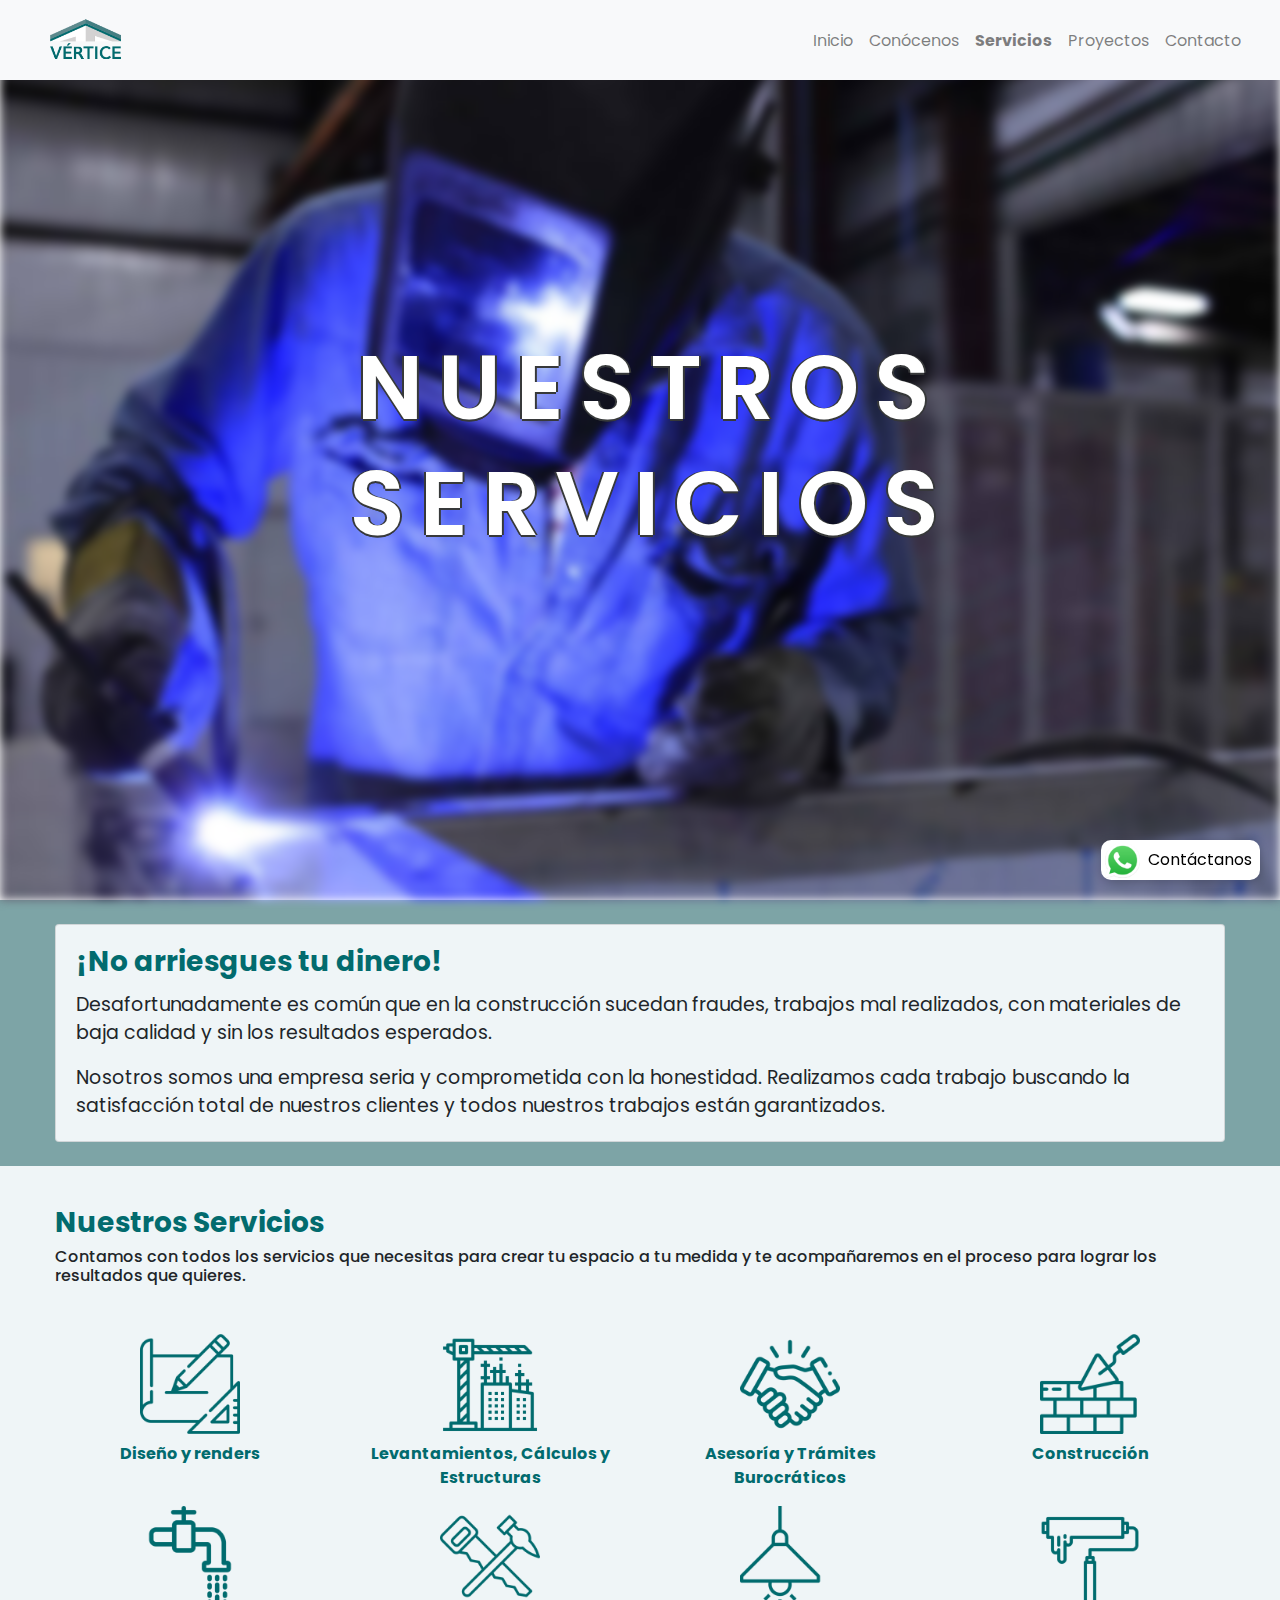
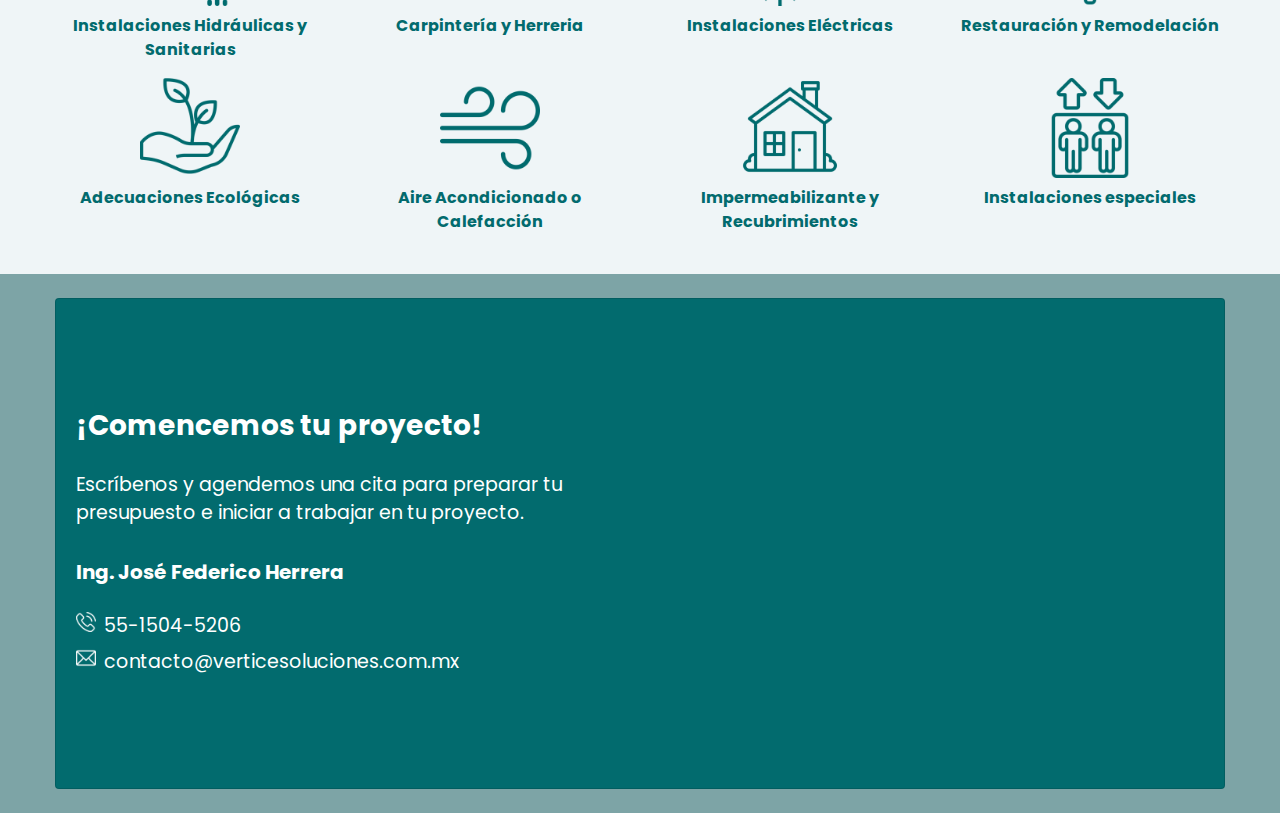
<file: Vertice/servicios.html>
<!DOCTYPE html>
<html lang="en">

<head>
    <!-- Global site tag (gtag.js) - Google Analytics -->
    <script async src="https://www.googletagmanager.com/gtag/js?id=G-7QP7X015V3"></script>
    <script>
    window.dataLayer = window.dataLayer || [];
    function gtag(){dataLayer.push(arguments);}
    gtag('js', new Date());

    gtag('config', 'G-7QP7X015V3');
    </script>
    <!-- Global site tag (gtag.js) - Google Analytics -->
    
    <meta charset="UTF-8">
    <meta name="viewport" content="width=device-width, initial-scale=1.0">
    <meta name="description" content="Contamos con todos los servicios que necesitas para empezar tu proyecto: diseño, construcción, restauración, remodelación, impermeabilización y mucho más."/>
    <title>Vértice Soluciones | Servicios</title>
    <link rel="icon" href="./img/vertice-soluciones-arriba.png">

    <link rel="preconnect" href="https://fonts.gstatic.com">
    <link href="https://fonts.googleapis.com/css2?family=Poppins:wght@200;300;600&display=swap" rel="stylesheet">
    <link rel="stylesheet" href="css/bootstrap.min.css">
    <link rel="stylesheet" href="css/styles.css">
</head>

<body>

    <!-- Navbar -->
    <div class="container-fluid navbar-light bg-light fixed-top">
        <nav class="navbar navbar-expand-lg">

            <a class="navbar-brand" href="./index.html"><img id="logo-vertice" src="img/vertice-soluciones.png" alt="logo de la empresa"></a>

            <button class="navbar-toggler" type="button" data-toggle="collapse" data-target="#navbarSupportedContent" aria-controls="navbarSupportedContent" aria-expanded="false" aria-label="Toggle navigation">
                <span class="navbar-toggler-icon"></span>
            </button>

            <div class="collapse navbar-collapse" id="navbarSupportedContent">
                <ul class="navbar-nav ml-auto">
                    <li class="nav-item">
                        <a class="nav-link" href="./index.html">Inicio</a>
                    </li>
                    <li class="nav-item">
                        <a class="nav-link" href="./conocenos.html">Conócenos</a>
                    </li>
                    <li class="nav-item active">
                        <a class="nav-link" href="./servicios.html">Servicios</a>
                    </li>
                    <li class="nav-item">
                        <a class="nav-link" href="./proyectos.html">Proyectos</a>
                    </li>
                    <li class="nav-item">
                        <a class="nav-link" href="./contacto.html">Contacto</a>
                    </li>
                </ul>
            </div>
        </nav>
    </div>
    <!-- Navbar -->

    <!-- Portada servicios -->
    <div class="container-fluid background" id="background-servicios">
    </div>
    <div class="absolute-center">
        <h1 class="main-title servicios-title">NUESTROS</h1>
        <h1 class="main-title servicios-title">SERVICIOS</h1>
    </div>
    <!-- Portada servicios -->

    <div class="container-fluid py-4 background-color-vertice-claro">
        <div class="container">
            <!-- Card no arriesgues -->
            <div class="card">
                <div class="card-body">
                <h3 class="card-title color-vertice">¡No arriesgues tu dinero!</h3>
                    <p class="card-text">Desafortunadamente es común que en la construcción sucedan
                    fraudes, trabajos mal realizados, con materiales de baja calidad y sin los
                        resultados esperados.
                    </p>
                    <p class="card-text">Nosotros somos una empresa seria y comprometida con la honestidad.
                    Realizamos cada trabajo buscando la satisfacción total de nuestros clientes y todos
                        nuestros trabajos están garantizados.
                    </p>
                </div>
            </div>
            <!-- Card no arriesgues -->
        </div>
    </div>
    
    <div class="container-fluid pt-4" style="background-color: #eff5f7;">
        <div class="container">
            <div class="row py-3">
                <div class="col-12">
                    <h3 class="color-vertice font-weight-bold">Nuestros Servicios</h3>
                    <h6>Contamos con todos los servicios que necesitas para crear tu espacio a tu medida y te acompañaremos en el proceso para lograr los resultados que quieres.</h6>
                </div>
            </div>
            <!-- Iconos servicios -->
            <div class="row py-4">
                <div class="col-6 col-md-4 col-lg-3">
                    <div class="d-flex flex-column align-items-center">
                        <img class="iconos-servicios" src="img/diseño.png" alt="Diseño y renders">
                        <p class="color-vertice text-center pt-2 font-weight-bold">Diseño y renders</p>
                    </div>
                </div>
                <div class="col-6 col-md-4 col-lg-3">
                    <div class="d-flex flex-column align-items-center">
                        <img class="iconos-servicios" src="img/levantamiento.png" alt="Levantamientos, Cálculos y Estructuras">
                        <p class="color-vertice text-center pt-2 font-weight-bold">Levantamientos, Cálculos y Estructuras</p>
                    </div>
                </div>
                <div class="col-6 col-md-4 col-lg-3">
                    <div class="d-flex flex-column align-items-center">
                        <img class="iconos-servicios" src="img/asesoria.png" alt="Asesoría y Trámites Burocráticos">
                        <p class="color-vertice text-center pt-2 font-weight-bold">Asesoría y Trámites Burocráticos</p>
                    </div>
                </div>
                <div class="col-6 col-md-4 col-lg-3">
                    <div class="d-flex flex-column align-items-center">
                        <img class="iconos-servicios" src="img/construccion.png" alt="Construcción">
                        <p class="color-vertice text-center pt-2 font-weight-bold">Construcción</p>
                    </div>
                </div>
                <div class="col-6 col-md-4 col-lg-3">
                    <div class="d-flex flex-column align-items-center">
                        <img class="iconos-servicios" src="img/hidraulica.png" alt="Instalaciones Hidráulicas y Sanitarias">
                        <p class="color-vertice text-center pt-2 font-weight-bold">Instalaciones Hidráulicas y Sanitarias</p>
                    </div>
                </div>
                <div class="col-6 col-md-4 col-lg-3">
                    <div class="d-flex flex-column align-items-center">
                        <img class="iconos-servicios" src="img/carpintero.png" alt="Carpintería y Herreria">
                        <p class="color-vertice text-center pt-2 font-weight-bold">Carpintería y Herreria</p>
                    </div>
                </div>
                <div class="col-6 col-md-4 col-lg-3">
                    <div class="d-flex flex-column align-items-center">
                        <img class="iconos-servicios" src="img/foco.png" alt="Instalaciones Eléctricas">
                        <p class="color-vertice text-center pt-2 font-weight-bold">Instalaciones Eléctricas</p>
                    </div>
                </div>
                <div class="col-6 col-md-4 col-lg-3">
                    <div class="d-flex flex-column align-items-center">
                        <img class="iconos-servicios" src="img/pintura.png" alt="Restauración y Remodelación">
                        <p class="color-vertice text-center pt-2 font-weight-bold">Restauración y Remodelación</p>
                    </div>
                </div>
                <div class="col-6 col-md-4 col-lg-3">
                    <div class="d-flex flex-column align-items-center">
                        <img class="iconos-servicios" src="img/sustentable.png" alt="Adecuaciones Ecológicas">
                        <p class="color-vertice text-center pt-2 font-weight-bold">Adecuaciones Ecológicas</p>
                    </div>
                </div>
                <div class="col-6 col-md-4 col-lg-3">
                    <div class="d-flex flex-column align-items-center">
                        <img class="iconos-servicios" src="img/aire-acondicionado.png" alt="Aire Acondicionado o Calefacción">
                        <p class="color-vertice text-center pt-2 font-weight-bold">Aire Acondicionado o Calefacción</p>
                    </div>
                </div>
                <div class="col-6 col-md-4 col-lg-3">
                    <div class="d-flex flex-column align-items-center">
                        <img class="iconos-servicios" src="img/casa.png" alt="Impermeabilizante y Recubrimientos">
                        <p class="color-vertice text-center pt-2 font-weight-bold">Impermeabilizante y Recubrimientos</p>
                    </div>
                </div>
                <div class="col-6 col-md-4 col-lg-3">
                    <div class="d-flex flex-column align-items-center">
                        <img class="iconos-servicios" src="img/elevador.png" alt="Instalaciones especiales">
                        <p class="color-vertice text-center pt-2 font-weight-bold">Instalaciones especiales</p>
                    </div>
                </div>
            </div>
            <!-- Iconos servicios -->

        </div>
    </div>

    <div class="container-fluid pt-4 pb-lg-4 card-conoce-container background-color-vertice-claro">
        <div class="container card-conoce">
            <!-- Card Comencemos -->
            <div class="card background-color-vertice no-border-radius">
                <div class="row card-conoce-row align-items-center">
                    <div class="col-md-6 col-lg-6">
                        <div class="card-body">
                            <h3 class="card-title blanco pb-3">¡Comencemos tu proyecto!</h3>
                            <p class="card-text blanco pb-3">Escríbenos y agendemos una cita para preparar tu presupuesto
                                e iniciar a trabajar en tu proyecto. </p>
                            <h5 class="card-title blanco pb-3">Ing. José Federico Herrera</h5>
                            <a href="tel:55-1504-5206" class="d-flex flex-row align-content-center">
                                <img src="./img/llamada-telefonica.png" class="icono-small" alt="teléfono icono">
                                <p class="card-text blanco pl-2"> 55-1504-5206 </p>
                            </a>
                            <a href="mailto:contacto@verticesoluciones.com.mx"
                                class="d-flex flex-row align-content-center pt-2">
                                <img src="./img/email.png" class="icono-small" alt="teléfono icono">
                                <p class="card-text blanco conocenos-text pl-2 text-break">
                                    contacto@verticesoluciones.com.mx </p>
                            </a>
                        </div>
                    </div>
                    <div class="col-md-6 col-lg-6 ms-auto" ms-auto>
                        <div class="p-3">
                            <iframe width="100%" height="450" frameborder="0" style="border:0"
                                src="https://www.google.com/maps/embed/v1/place?q=place_id:ChIJPV1ehzH_0YUR1GFxNgl5m7c&key=AIzaSyCbXH40k44gLLSKBnO77w7Pi7ZSdh-NT30"
                                allowfullscreen>
                            </iframe>
                        </div>
                    </div>
                </div>
            </div>
            <!-- Card Comencemos -->
        </div>
    </div>
    <a href="https://api.whatsapp.com/send?phone=5255-15-04-52-06" target="_blank" class="pl-1 whatsapp-icon-container d-none d-lg-flex">
        <img src="img/whatsapp.png" alt="icono de whatsapp" class="whatsapp-icon">
        <p class="m-0 px-2">Contáctanos</p>
    </a>
    <a href="https://api.whatsapp.com/send?phone=525515045206" target="_blank" class="pl-1 whatsapp-icon-container d-lg-none" style="background: none;">
        <img src="img/whatsapp.png" alt="icono de whatsapp" class="whatsapp-icon-mobile">
    </a>
    
    <script src="js/jquery-3.5.1.min.js"></script>
    <script src="js/bootstrap.bundle.min.js"></script>
    <script src="js/vertice.js"></script>
</body>

</html>
</file>
<file: css/styles.css>
body {
    font-family: 'Poppins', sans-serif;
    padding-top: 64px;
}

iframe {
    max-width: 100%;
}

/**************/
/*            */
/*   Navbar   */
/*            */
/**************/

.nav-item.active > a{
    font-weight: bold;
    color: rgba(0,0,0,.5)!important;
}

/* Changing the default bootstrap navbar height */
.navbar {
    min-height: 64px;
}

.navbar-brand {
    padding: 0 15px;
    height: 64px;
    line-height: 64px;
}

.navbar-toggle {
    /* (64px - button height 34px) / 2 = 15px */
    margin-top: 15px;
    padding: 9px 10px !important;
}

@media (min-width: 768px) {
    .navbar-nav>li>a {
        /* (64px - line-height of 27px) / 2 = 18.5px */
        padding-top: 18.5px;
        padding-bottom: 18.5px;
        line-height: 27px;
    }
}
/* Changing the default bootstrap navbar height */

/**********************/
/*                    */
/*   Modal carousel   */
/*                    */
/**********************/

.modal-content {
    background: none;
    border: none;
}
  
.modal-header {
    position: absolute;
    z-index: 2;
    top: 1rem;
    right: 1rem;
    border:none;
}
.close {
    background: none;
    color: #ffffff;
    font-size: 40px;
    font-weight: bold;
    transition: 0.3s;
}
.close:hover{
    color: #f1f1f1;
}


/***************/
/*             */
/*   Vertice   */
/*             */
/***************/
.whatsapp-icon-container{
    height: 40px;
    width: auto;
    display: flex;
    flex-direction: row;
    align-items: center;
    position: fixed;
    right: 20px;
    bottom: 20px;
    z-index: 999;
    border-radius: 10px;
    background-color: #ffffff;
    color: #000000;
    text-decoration: none;
}

.whatsapp-icon{
    width: 35px;
    height: 35px;
}
.whatsapp-icon-mobile{
    width: 50px;
    height: 50px;
}

#logo-vertice{
    width: 80px;
    height: auto;
}

.icono {
    max-width: 150px;
    height: auto;
}

.blanco {
    color: #ffffff;
}

.icono-small {
    width: 20px;
    height: 20px;
    filter: invert(1);
}

.bg-color-navbar {
    background-color: #000000;
}
.background {
    height: calc(60vh - 64px);
    background-repeat: no-repeat !important;
    background-position: center !important;
    background-size: cover !important;
}

#background-inicio {
    background: url(../img/arquitecto.jpg);
}

#background-conocenos {
    background: url(../img/oficina.jpg);
    filter: blur(5px);
}
#background-servicios {
    background: url(../img/soldar.jpg);
    filter: blur(5px);
}
#background-proyectos {
    background: url(../img/arquitectos-3.jpg);
    filter: blur(5px);
}
#background-contactanos {
    background: url(../img/arquitectos-2.jpg);
    filter: blur(5px);
}

.card {
    background-color: #eff5f7;
}
.card-conoce-container{
    padding: 0;
}
.card-conoce{
    max-width: 100%;
    padding: 0;
}
.card-conoce-row{
    margin-right: 0px;
    margin-left: 0px;
}
.no-border-radius{
    border-radius: 0;
}

.color-vertice {
    color: #026B6E;
}

.color-azul-vertice {
    color: #05649E;
}

.background-color-vertice {
    background-color: #026B6E;
}
.background-color-vertice-claro {
    background-color: #357174a4;
}

.card-title {
    font-weight: bold;
}
.btn-primary {
    border-color: #357174a4;
}
.btn-primary:hover {
    background-color: #045e61;
    border-color: #357174a4;

}

.main-title {
    text-align: center;
    font-weight: 600;
    text-shadow: -2px 0 #37393a, 0 2px #37393a, 2px 0 #37393a, 0 2px #37393a;
    letter-spacing: 22px;
    text-indent: 22px;
    color: #ffffff;
}

.main-subtitle {
    text-align: center;
    text-shadow: -2px 0 #37393a, 0 2px #37393a, 2px 0 #37393a, 0 -2px #37393a;
    letter-spacing: 3px;
    text-indent: 3px;
    color: #ffffff;
}

#inicio-contents {
    margin-left: 4%;
    position: absolute;
    top: 30%;
}
#inicio-title {
    font-size: 35px;
    letter-spacing: 12px;
}
#inicio-subtitle {
    font-size: 25px;
}

#conocenos-title {
    position: absolute;
    top: calc(60vh - 40%);
    left: 50%;
    transform: translateX(-50%) translateY(-50%);
    font-size: 25px;
    letter-spacing: 10px;
}

#conocenos-subtitle {
    position: absolute;
    top: calc(60vh - 20%);
    left: 50%;
    transform: translateX(-50%) translateY(-50%);
    width: 100%;
    font-size: 14px;
    color: #ffffff;
    text-shadow: -1.5px 0 #37393a, 0 1.5px #37393a, 1.5px 0 #37393a, 0 -1.5px #37393a;
    text-align: center;
    font-weight: 600;
    letter-spacing: 3px;
}

.absolute-center {
    position: absolute;
    top: calc(60vh - 25%);
    left: 50%;
    transform: translateX(-50%) translateY(-50%);
}
.servicios-title{
    font-size: 30px;
    letter-spacing: 10px;
}
#proyectos-title {
    font-size: 28px;
    letter-spacing: 10px;
}

.iconos-servicios{
    max-width: 100px;
    height: auto;
}

.card-text {
    font-size: 19px;
}

#contactanos-title {
    position: absolute;
    top: calc(60vh - 35%);
    left: 50%;
    transform: translateX(-50%) translateY(-50%);
    font-size: 22px;
    letter-spacing: 8px;
}
#contactanos-subtitle {
    position: absolute;
    top: calc(60vh - 18%);
    left: 50%;
    transform: translateX(-50%) translateY(-50%);
    width: 100%;
    font-size: 13px;
    color: #ffffff;
    text-shadow: -1.5px 0 #37393a, 0 1.5px #37393a, 1.5px 0 #37393a, 0 -1.5px #37393a;
    text-align: center;
    font-weight: 600;
    letter-spacing: 3px;
}
.opacidad:hover img {
    opacity: 0.8;
}


/* Small devices (landscape phones, 544px and up) */
@media (min-width: 544px) {
    #inicio-title {
        font-size: 60px;
        letter-spacing: 15px;
    }
    #inicio-subtitle {
        font-size: 32px;
    }
    #conocenos-title {
        font-size: 40px;
        letter-spacing: 15px;
    }
    .servicios-title {
        font-size: 35px;
        letter-spacing: 15px;
    }
    #proyectos-title {
        font-size: 32px;
        letter-spacing: 15px;
    }
    #contactanos-title{
        font-size: 30px;
        letter-spacing: 15px;
    }
    #contactanos-title {
        font-size: 40px;
        letter-spacing: 15px;
    }
}

/* Medium devices (tablets, 768px and up) The navbar toggle appears at this breakpoint */
@media (min-width: 768px) {
    #conocenos-title {
        font-size: 65px;
    }
    #conocenos-subtitle {
        font-size: 25px;
    }
    .servicios-title {
        font-size: 65px;
    }
    #proyectos-title {
        font-size: 62px;
    }
    #contactanos-title{
        font-size: 60px;
    }
    #contactanos-subtitle {
        font-size: 25px;
    }
}

/* Large devices (desktops, 992px and up) */
@media (min-width: 992px) {
    #inicio-title {
        font-size: 90px;
    }
    .background {
        height: calc(100vh - 64px);
    }

    #inicio-contents {
        top: 45%;
    }

    #conocenos-title {
        top: 27%;
        left: 50%;
        font-size: 90px;
    }

    #conocenos-subtitle {
        top: 74%;
        left: 50%;
        width: 658px;
        font-size: 30px;
    }
    
    .absolute-center {
        top: 50%;
        left: 50%;
    }
    .servicios-title {
        font-size: 90px;
    }
    #proyectos-title {
        font-size: 90px;
    }
    #contactanos-title{
        font-size: 90px;
    }
    #contactanos-title {
        top: 35%;
        left: 50%;
        font-size: 90px;
    }
    #contactanos-subtitle {
        font-size: 30px;
        top: 65%;
        left: 50%;
        width: 900px;
    }
    .container {
        width: 100%;
        max-width: 1200px;
        padding-right: 15px;
        padding-left: 15px;
    }
    .card-conoce-container{
        padding-right: 15px;
        padding-left: 15px;
    }
    .card-conoce-row{
        margin-right: -15px;
        margin-left: -15px;
    }
    .no-border-radius{
        border-radius: .25rem;
    }
    .whatsapp-icon-container{
        box-shadow: 0 2px 10px rgba(0, 0, 0, 0.2);
    }
}

/* Extra large devices (large desktops, 1200px and up)
@media (min-width: 1200px) {  
    h1 {font-size:90px;}    
} */
</file>
<file: Vertice/css/styles.css>
body {
    font-family: 'Poppins', sans-serif;
    padding-top: 64px;
}

iframe {
    max-width: 100%;
}

/**************/
/*            */
/*   Navbar   */
/*            */
/**************/

.nav-item.active > a{
    font-weight: bold;
    color: rgba(0,0,0,.5)!important;
}

/* Changing the default bootstrap navbar height */
.navbar {
    min-height: 64px;
}

.navbar-brand {
    padding: 0 15px;
    height: 64px;
    line-height: 64px;
}

.navbar-toggle {
    /* (64px - button height 34px) / 2 = 15px */
    margin-top: 15px;
    padding: 9px 10px !important;
}

@media (min-width: 768px) {
    .navbar-nav>li>a {
        /* (64px - line-height of 27px) / 2 = 18.5px */
        padding-top: 18.5px;
        padding-bottom: 18.5px;
        line-height: 27px;
    }
}
/* Changing the default bootstrap navbar height */

/**********************/
/*                    */
/*   Modal carousel   */
/*                    */
/**********************/

.modal-content {
    background: none;
    border: none;
}
  
.modal-header {
    border:none;
}
.close {
    background: none;
    color: #ffffff;
    font-size: 40px;
    font-weight: bold;
    transition: 0.3s;
}
.close:hover{
    color: #f1f1f1;
}


/***************/
/*             */
/*   Vertice   */
/*             */
/***************/
.whatsapp-icon-container{
    height: 40px;
    width: auto;
    display: flex;
    flex-direction: row;
    align-items: center;
    position: fixed;
    right: 20px;
    bottom: 20px;
    z-index: 999;
    border-radius: 10px;
    background-color: #ffffff;
    color: #000000;
    text-decoration: none;
}

.whatsapp-icon{
    width: 35px;
    height: 35px;
}
.whatsapp-icon-mobile{
    width: 50px;
    height: 50px;
}

#logo-vertice{
    width: 80px;
    height: auto;
}

.icono {
    max-width: 150px;
    height: auto;
}

.blanco {
    color: #ffffff;
}

.icono-small {
    width: 20px;
    height: 20px;
    filter: invert(1);
}

.bg-color-navbar {
    background-color: #000000;
}
.background {
    height: calc(60vh - 64px);
    background-repeat: no-repeat !important;
    background-position: center !important;
    background-size: cover !important;
}

#background-inicio {
    background: url(../img/arquitecto.jpg);
}

#background-conocenos {
    background: url(../img/oficina.jpg);
    filter: blur(5px);
}
#background-servicios {
    background: url(../img/soldar.jpg);
    filter: blur(5px);
}
#background-proyectos {
    background: url(../img/arquitectos-3.jpg);
    filter: blur(5px);
}
#background-contactanos {
    background: url(../img/arquitectos-2.jpg);
    filter: blur(5px);
}

.card {
    background-color: #eff5f7;
}
.card-conoce-container{
    padding: 0;
}
.card-conoce{
    max-width: 100%;
    padding: 0;
}
.card-conoce-row{
    margin-right: 0px;
    margin-left: 0px;
}
.no-border-radius{
    border-radius: 0;
}

.color-vertice {
    color: #026B6E;
}

.color-azul-vertice {
    color: #05649E;
}

.background-color-vertice {
    background-color: #026B6E;
}
.background-color-vertice-claro {
    background-color: #357174a4;
}

.card-title {
    font-weight: bold;
}
.btn-primary {
    border-color: #357174a4;
}
.btn-primary:hover {
    background-color: #045e61;
    border-color: #357174a4;

}

.main-title {
    text-align: center;
    font-weight: 600;
    text-shadow: -2px 0 #37393a, 0 2px #37393a, 2px 0 #37393a, 0 2px #37393a;
    letter-spacing: 22px;
    text-indent: 22px;
    color: #ffffff;
}

.main-subtitle {
    text-align: center;
    text-shadow: -2px 0 #37393a, 0 2px #37393a, 2px 0 #37393a, 0 -2px #37393a;
    letter-spacing: 3px;
    text-indent: 3px;
    color: #ffffff;
}

#inicio-contents {
    margin-left: 4%;
    position: absolute;
    top: 30%;
}
#inicio-title {
    font-size: 35px;
    letter-spacing: 12px;
}
#inicio-subtitle {
    font-size: 25px;
}

#conocenos-title {
    position: absolute;
    top: calc(60vh - 40%);
    left: 50%;
    transform: translateX(-50%) translateY(-50%);
    font-size: 25px;
    letter-spacing: 10px;
}

#conocenos-subtitle {
    position: absolute;
    top: calc(60vh - 20%);
    left: 50%;
    transform: translateX(-50%) translateY(-50%);
    width: 100%;
    font-size: 14px;
    color: #ffffff;
    text-shadow: -1.5px 0 #37393a, 0 1.5px #37393a, 1.5px 0 #37393a, 0 -1.5px #37393a;
    text-align: center;
    font-weight: 600;
    letter-spacing: 3px;
}

.absolute-center {
    position: absolute;
    top: calc(60vh - 25%);
    left: 50%;
    transform: translateX(-50%) translateY(-50%);
}
.servicios-title{
    font-size: 30px;
    letter-spacing: 10px;
}
#proyectos-title {
    font-size: 28px;
    letter-spacing: 10px;
}

.iconos-servicios{
    max-width: 100px;
    height: auto;
}

.card-text {
    font-size: 19px;
}

#contactanos-title {
    position: absolute;
    top: calc(60vh - 35%);
    left: 50%;
    transform: translateX(-50%) translateY(-50%);
    font-size: 22px;
    letter-spacing: 8px;
}
#contactanos-subtitle {
    position: absolute;
    top: calc(60vh - 18%);
    left: 50%;
    transform: translateX(-50%) translateY(-50%);
    width: 100%;
    font-size: 13px;
    color: #ffffff;
    text-shadow: -1.5px 0 #37393a, 0 1.5px #37393a, 1.5px 0 #37393a, 0 -1.5px #37393a;
    text-align: center;
    font-weight: 600;
    letter-spacing: 3px;
}
.opacidad:hover img {
    opacity: 0.8;
}


/* Small devices (landscape phones, 544px and up) */
@media (min-width: 544px) {
    #inicio-title {
        font-size: 60px;
        letter-spacing: 15px;
    }
    #inicio-subtitle {
        font-size: 32px;
    }
    #conocenos-title {
        font-size: 40px;
        letter-spacing: 15px;
    }
    .servicios-title {
        font-size: 35px;
        letter-spacing: 15px;
    }
    #proyectos-title {
        font-size: 32px;
        letter-spacing: 15px;
    }
    #contactanos-title{
        font-size: 30px;
        letter-spacing: 15px;
    }
    #contactanos-title {
        font-size: 40px;
        letter-spacing: 15px;
    }
}

/* Medium devices (tablets, 768px and up) The navbar toggle appears at this breakpoint */
@media (min-width: 768px) {
    #conocenos-title {
        font-size: 65px;
    }
    #conocenos-subtitle {
        font-size: 25px;
    }
    .servicios-title {
        font-size: 65px;
    }
    #proyectos-title {
        font-size: 62px;
    }
    #contactanos-title{
        font-size: 60px;
    }
    #contactanos-subtitle {
        font-size: 25px;
    }
}

/* Large devices (desktops, 992px and up) */
@media (min-width: 992px) {
    #inicio-title {
        font-size: 90px;
    }
    .background {
        height: calc(100vh - 64px);
    }

    #inicio-contents {
        top: 45%;
    }

    #conocenos-title {
        top: 27%;
        left: 50%;
        font-size: 90px;
    }

    #conocenos-subtitle {
        top: 74%;
        left: 50%;
        width: 658px;
        font-size: 30px;
    }
    
    .absolute-center {
        top: 50%;
        left: 50%;
    }
    .servicios-title {
        font-size: 90px;
    }
    #proyectos-title {
        font-size: 90px;
    }
    #contactanos-title{
        font-size: 90px;
    }
    #contactanos-title {
        top: 35%;
        left: 50%;
        font-size: 90px;
    }
    #contactanos-subtitle {
        font-size: 30px;
        top: 65%;
        left: 50%;
        width: 900px;
    }
    .container {
        width: 100%;
        max-width: 1200px;
        padding-right: 15px;
        padding-left: 15px;
    }
    .card-conoce-container{
        padding-right: 15px;
        padding-left: 15px;
    }
    .card-conoce-row{
        margin-right: -15px;
        margin-left: -15px;
    }
    .no-border-radius{
        border-radius: .25rem;
    }
    .whatsapp-icon-container{
        box-shadow: 0 2px 10px rgba(0, 0, 0, 0.2);
    }
}

/* Extra large devices (large desktops, 1200px and up)
@media (min-width: 1200px) {  
    h1 {font-size:90px;}    
} */
</file>
